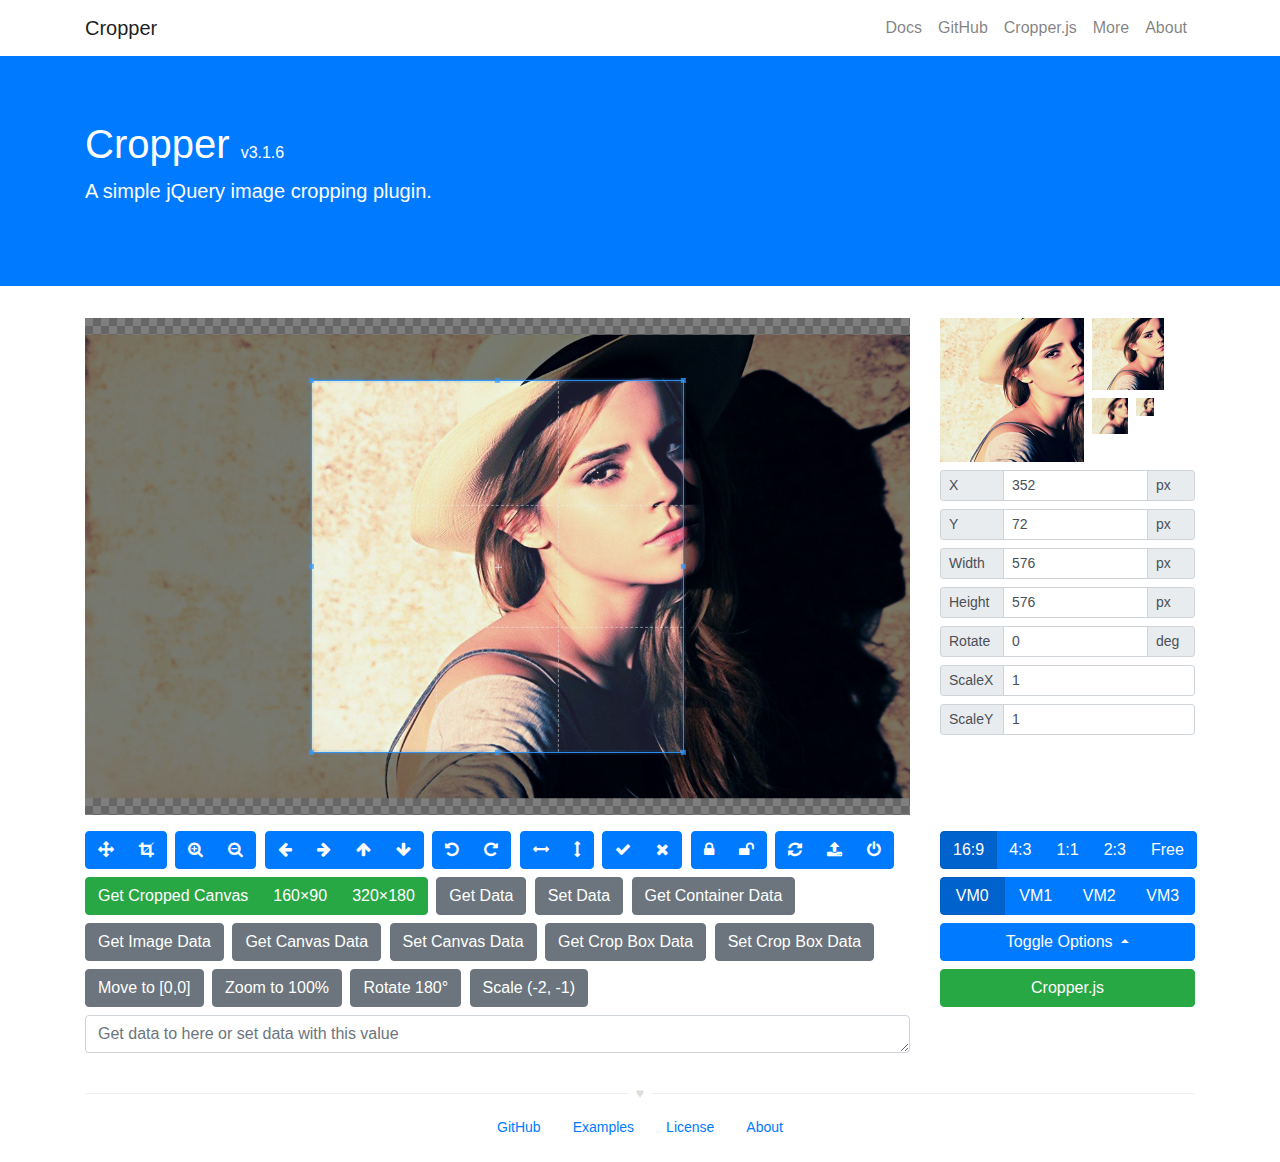
<file: plugin/cropper/index.html>
<!DOCTYPE html>
<html lang="en">
<head>
  <meta charset="utf-8">
  <meta http-equiv="x-ua-compatible" content="ie=edge">
  <meta name="viewport" content="width=device-width, initial-scale=1, shrink-to-fit=no">
  <meta name="description" content="A simple jQuery image cropping plugin.">
  <meta name="author" content="Chen Fengyuan">
  <title>Cropper</title>
  <link rel="stylesheet" href="https://maxcdn.bootstrapcdn.com/font-awesome/4.7.0/css/font-awesome.min.css">
  <link rel="stylesheet" href="https://maxcdn.bootstrapcdn.com/bootstrap/4.0.0/css/bootstrap.min.css">
  <link rel="stylesheet" href="css/cropper.css">
  <link rel="stylesheet" href="css/main.css">
</head>
<body>
  <!--[if lt IE 9]>
  <div class="alert alert-warning alert-dismissible fade show m-0 rounded-0" role="alert">
    You are using an <strong>outdated</strong> browser. Please <a href="http://browsehappy.com/">upgrade your browser</a> to improve your experience.
    <button type="button" class="close" data-dismiss="alert" aria-label="Close">
      <span aria-hidden="true">&times;</span>
    </button>
  </div>
  <![endif]-->

  <!-- Header -->
  <header class="navbar navbar-light navbar-expand-md">
    <div class="container">
      <a class="navbar-brand" href="./">Cropper</a>
      <button class="navbar-toggler" type="button" data-toggle="collapse" data-target="#navbar-collapse" aria-controls="navbar-collapse" aria-expanded="false" aria-label="Toggle navigation">
        <span class="navbar-toggler-icon"></span>
      </button>
      <div class="collapse navbar-collapse justify-content-end" id="navbar-collapse" role="navigation">
        <nav class="nav navbar-nav">
          <a class="nav-link" href="https://github.com/fengyuanchen/cropper/tree/v3.1.6/README.md" data-toggle="tooltip" title="View the documentation">Docs</a>
          <a class="nav-link" href="https://github.com/fengyuanchen/cropper" data-toggle="tooltip" title="View the GitHub project">GitHub</a>
          <a class="nav-link" href="https://fengyuanchen.github.io/cropperjs" data-toggle="tooltip" title="the non-jQuery version of Cropper (recommended)">Cropper.js</a>
          <a class="nav-link" href="https://fengyuanchen.github.io" data-toggle="tooltip" title="More projects">More</a>
          <a class="nav-link" href="http://chenfengyuan.com" data-toggle="tooltip" title="About the author">About</a>
        </nav>
      </div>
    </div>
  </header>

  <!-- Jumbotron -->
  <div class="jumbotron bg-primary text-white rounded-0">
    <div class="container">
        <h1>Cropper <small class="h6">v3.1.6</small></h1>
        <p class="lead">A simple jQuery image cropping plugin.</p>
    </div>
  </div>

  <!-- Content -->
  <div class="container">
    <div class="row">
      <div class="col-md-9">
        <!-- <h3>Demo:</h3> -->
        <div class="img-container">
          <img id="image" src="images/picture.jpg" alt="Picture">
        </div>
      </div>
      <div class="col-md-3">
        <!-- <h3>Preview:</h3> -->
        <div class="docs-preview clearfix">
          <div class="img-preview preview-lg"></div>
          <div class="img-preview preview-md"></div>
          <div class="img-preview preview-sm"></div>
          <div class="img-preview preview-xs"></div>
        </div>

        <!-- <h3>Data:</h3> -->
        <div class="docs-data">
          <div class="input-group input-group-sm">
            <span class="input-group-prepend">
              <label class="input-group-text" for="dataX">X</label>
            </span>
            <input type="text" class="form-control" id="dataX" placeholder="x">
            <span class="input-group-append">
              <span class="input-group-text">px</span>
            </span>
          </div>
          <div class="input-group input-group-sm">
            <span class="input-group-prepend">
              <label class="input-group-text" for="dataY">Y</label>
            </span>
            <input type="text" class="form-control" id="dataY" placeholder="y">
            <span class="input-group-append">
              <span class="input-group-text">px</span>
            </span>
          </div>
          <div class="input-group input-group-sm">
            <span class="input-group-prepend">
              <label class="input-group-text" for="dataWidth">Width</label>
            </span>
            <input type="text" class="form-control" id="dataWidth" placeholder="width">
            <span class="input-group-append">
              <span class="input-group-text">px</span>
            </span>
          </div>
          <div class="input-group input-group-sm">
            <span class="input-group-prepend">
              <label class="input-group-text" for="dataHeight">Height</label>
            </span>
            <input type="text" class="form-control" id="dataHeight" placeholder="height">
            <span class="input-group-append">
              <span class="input-group-text">px</span>
            </span>
          </div>
          <div class="input-group input-group-sm">
            <span class="input-group-prepend">
              <label class="input-group-text" for="dataRotate">Rotate</label>
            </span>
            <input type="text" class="form-control" id="dataRotate" placeholder="rotate">
            <span class="input-group-append">
              <span class="input-group-text">deg</span>
            </span>
          </div>
          <div class="input-group input-group-sm">
            <span class="input-group-prepend">
              <label class="input-group-text" for="dataScaleX">ScaleX</label>
            </span>
            <input type="text" class="form-control" id="dataScaleX" placeholder="scaleX">
          </div>
          <div class="input-group input-group-sm">
            <span class="input-group-prepend">
              <label class="input-group-text" for="dataScaleY">ScaleY</label>
            </span>
            <input type="text" class="form-control" id="dataScaleY" placeholder="scaleY">
          </div>
        </div>
      </div>
    </div>
    <div class="row">
      <div class="col-md-9 docs-buttons">
        <!-- <h3>Toolbar:</h3> -->
        <div class="btn-group">
          <button type="button" class="btn btn-primary" data-method="setDragMode" data-option="move" title="Move">
            <span class="docs-tooltip" data-toggle="tooltip" data-animation="false" title="$().cropper(&quot;setDragMode&quot;, &quot;move&quot;)">
              <span class="fa fa-arrows"></span>
            </span>
          </button>
          <button type="button" class="btn btn-primary" data-method="setDragMode" data-option="crop" title="Crop">
            <span class="docs-tooltip" data-toggle="tooltip" data-animation="false" title="$().cropper(&quot;setDragMode&quot;, &quot;crop&quot;)">
              <span class="fa fa-crop"></span>
            </span>
          </button>
        </div>

        <div class="btn-group">
          <button type="button" class="btn btn-primary" data-method="zoom" data-option="0.1" title="Zoom In">
            <span class="docs-tooltip" data-toggle="tooltip" data-animation="false" title="$().cropper(&quot;zoom&quot;, 0.1)">
              <span class="fa fa-search-plus"></span>
            </span>
          </button>
          <button type="button" class="btn btn-primary" data-method="zoom" data-option="-0.1" title="Zoom Out">
            <span class="docs-tooltip" data-toggle="tooltip" data-animation="false" title="$().cropper(&quot;zoom&quot;, -0.1)">
              <span class="fa fa-search-minus"></span>
            </span>
          </button>
        </div>

        <div class="btn-group">
          <button type="button" class="btn btn-primary" data-method="move" data-option="-10" data-second-option="0" title="Move Left">
            <span class="docs-tooltip" data-toggle="tooltip" data-animation="false" title="$().cropper(&quot;move&quot;, -10, 0)">
              <span class="fa fa-arrow-left"></span>
            </span>
          </button>
          <button type="button" class="btn btn-primary" data-method="move" data-option="10" data-second-option="0" title="Move Right">
            <span class="docs-tooltip" data-toggle="tooltip" data-animation="false" title="$().cropper(&quot;move&quot;, 10, 0)">
              <span class="fa fa-arrow-right"></span>
            </span>
          </button>
          <button type="button" class="btn btn-primary" data-method="move" data-option="0" data-second-option="-10" title="Move Up">
            <span class="docs-tooltip" data-toggle="tooltip" data-animation="false" title="$().cropper(&quot;move&quot;, 0, -10)">
              <span class="fa fa-arrow-up"></span>
            </span>
          </button>
          <button type="button" class="btn btn-primary" data-method="move" data-option="0" data-second-option="10" title="Move Down">
            <span class="docs-tooltip" data-toggle="tooltip" data-animation="false" title="$().cropper(&quot;move&quot;, 0, 10)">
              <span class="fa fa-arrow-down"></span>
            </span>
          </button>
        </div>

        <div class="btn-group">
          <button type="button" class="btn btn-primary" data-method="rotate" data-option="-45" title="Rotate Left">
            <span class="docs-tooltip" data-toggle="tooltip" data-animation="false" title="$().cropper(&quot;rotate&quot;, -45)">
              <span class="fa fa-rotate-left"></span>
            </span>
          </button>
          <button type="button" class="btn btn-primary" data-method="rotate" data-option="45" title="Rotate Right">
            <span class="docs-tooltip" data-toggle="tooltip" data-animation="false" title="$().cropper(&quot;rotate&quot;, 45)">
              <span class="fa fa-rotate-right"></span>
            </span>
          </button>
        </div>

        <div class="btn-group">
          <button type="button" class="btn btn-primary" data-method="scaleX" data-option="-1" title="Flip Horizontal">
            <span class="docs-tooltip" data-toggle="tooltip" data-animation="false" title="$().cropper(&quot;scaleX&quot;, -1)">
              <span class="fa fa-arrows-h"></span>
            </span>
          </button>
          <button type="button" class="btn btn-primary" data-method="scaleY" data-option="-1" title="Flip Vertical">
            <span class="docs-tooltip" data-toggle="tooltip" data-animation="false" title="$().cropper(&quot;scaleY&quot;, -1)">
              <span class="fa fa-arrows-v"></span>
            </span>
          </button>
        </div>

        <div class="btn-group">
          <button type="button" class="btn btn-primary" data-method="crop" title="Crop">
            <span class="docs-tooltip" data-toggle="tooltip" data-animation="false" title="$().cropper(&quot;crop&quot;)">
              <span class="fa fa-check"></span>
            </span>
          </button>
          <button type="button" class="btn btn-primary" data-method="clear" title="Clear">
            <span class="docs-tooltip" data-toggle="tooltip" data-animation="false" title="$().cropper(&quot;clear&quot;)">
              <span class="fa fa-remove"></span>
            </span>
          </button>
        </div>

        <div class="btn-group">
          <button type="button" class="btn btn-primary" data-method="disable" title="Disable">
            <span class="docs-tooltip" data-toggle="tooltip" data-animation="false" title="$().cropper(&quot;disable&quot;)">
              <span class="fa fa-lock"></span>
            </span>
          </button>
          <button type="button" class="btn btn-primary" data-method="enable" title="Enable">
            <span class="docs-tooltip" data-toggle="tooltip" data-animation="false" title="$().cropper(&quot;enable&quot;)">
              <span class="fa fa-unlock"></span>
            </span>
          </button>
        </div>

        <div class="btn-group">
          <button type="button" class="btn btn-primary" data-method="reset" title="Reset">
            <span class="docs-tooltip" data-toggle="tooltip" data-animation="false" title="$().cropper(&quot;reset&quot;)">
              <span class="fa fa-refresh"></span>
            </span>
          </button>
          <label class="btn btn-primary btn-upload" for="inputImage" title="Upload image file">
            <input type="file" class="sr-only" id="inputImage" name="file" accept=".jpg,.jpeg,.png,.gif,.bmp,.tiff">
            <span class="docs-tooltip" data-toggle="tooltip" data-animation="false" title="Import image with Blob URLs">
              <span class="fa fa-upload"></span>
            </span>
          </label>
          <button type="button" class="btn btn-primary" data-method="destroy" title="Destroy">
            <span class="docs-tooltip" data-toggle="tooltip" data-animation="false" title="$().cropper(&quot;destroy&quot;)">
              <span class="fa fa-power-off"></span>
            </span>
          </button>
        </div>

        <div class="btn-group btn-group-crop">
          <button type="button" class="btn btn-success" data-method="getCroppedCanvas" data-option="{ &quot;maxWidth&quot;: 4096, &quot;maxHeight&quot;: 4096 }">
            <span class="docs-tooltip" data-toggle="tooltip" data-animation="false" title="$().cropper(&quot;getCroppedCanvas&quot;, { maxWidth: 4096, maxHeight: 4096 })">
              Get Cropped Canvas
            </span>
          </button>
          <button type="button" class="btn btn-success" data-method="getCroppedCanvas" data-option="{ &quot;width&quot;: 160, &quot;height&quot;: 90 }">
            <span class="docs-tooltip" data-toggle="tooltip" data-animation="false" title="$().cropper(&quot;getCroppedCanvas&quot;, { width: 160, height: 90 })">
              160&times;90
            </span>
          </button>
          <button type="button" class="btn btn-success" data-method="getCroppedCanvas" data-option="{ &quot;width&quot;: 320, &quot;height&quot;: 180 }">
            <span class="docs-tooltip" data-toggle="tooltip" data-animation="false" title="$().cropper(&quot;getCroppedCanvas&quot;, { width: 320, height: 180 })">
              320&times;180
            </span>
          </button>
        </div>

        <!-- Show the cropped image in modal -->
        <div class="modal fade docs-cropped" id="getCroppedCanvasModal" aria-hidden="true" aria-labelledby="getCroppedCanvasTitle" role="dialog" tabindex="-1">
          <div class="modal-dialog">
            <div class="modal-content">
              <div class="modal-header">
                <h5 class="modal-title" id="getCroppedCanvasTitle">Cropped</h5>
                <button type="button" class="close" data-dismiss="modal" aria-label="Close">
                  <span aria-hidden="true">&times;</span>
                </button>
              </div>
              <div class="modal-body"></div>
              <div class="modal-footer">
                <button type="button" class="btn btn-secondary" data-dismiss="modal">Close</button>
                <a class="btn btn-primary" id="download" href="javascript:void(0);" download="cropped.jpg">Download</a>
              </div>
            </div>
          </div>
        </div><!-- /.modal -->

        <button type="button" class="btn btn-secondary" data-method="getData" data-option data-target="#putData">
          <span class="docs-tooltip" data-toggle="tooltip" data-animation="false" title="$().cropper(&quot;getData&quot;)">
            Get Data
          </span>
        </button>
        <button type="button" class="btn btn-secondary" data-method="setData" data-target="#putData">
          <span class="docs-tooltip" data-toggle="tooltip" data-animation="false" title="$().cropper(&quot;setData&quot;, data)">
            Set Data
          </span>
        </button>
        <button type="button" class="btn btn-secondary" data-method="getContainerData" data-option data-target="#putData">
          <span class="docs-tooltip" data-toggle="tooltip" data-animation="false" title="$().cropper(&quot;getContainerData&quot;)">
            Get Container Data
          </span>
        </button>
        <button type="button" class="btn btn-secondary" data-method="getImageData" data-option data-target="#putData">
          <span class="docs-tooltip" data-toggle="tooltip" data-animation="false" title="$().cropper(&quot;getImageData&quot;)">
            Get Image Data
          </span>
        </button>
        <button type="button" class="btn btn-secondary" data-method="getCanvasData" data-option data-target="#putData">
          <span class="docs-tooltip" data-toggle="tooltip" data-animation="false" title="$().cropper(&quot;getCanvasData&quot;)">
            Get Canvas Data
          </span>
        </button>
        <button type="button" class="btn btn-secondary" data-method="setCanvasData" data-target="#putData">
          <span class="docs-tooltip" data-toggle="tooltip" data-animation="false" title="$().cropper(&quot;setCanvasData&quot;, data)">
            Set Canvas Data
          </span>
        </button>
        <button type="button" class="btn btn-secondary" data-method="getCropBoxData" data-option data-target="#putData">
          <span class="docs-tooltip" data-toggle="tooltip" data-animation="false" title="$().cropper(&quot;getCropBoxData&quot;)">
            Get Crop Box Data
          </span>
        </button>
        <button type="button" class="btn btn-secondary" data-method="setCropBoxData" data-target="#putData">
          <span class="docs-tooltip" data-toggle="tooltip" data-animation="false" title="$().cropper(&quot;setCropBoxData&quot;, data)">
            Set Crop Box Data
          </span>
        </button>
        <button type="button" class="btn btn-secondary" data-method="moveTo" data-option="0">
          <span class="docs-tooltip" data-toggle="tooltip" data-animation="false" title="cropper.moveTo(0)">
            Move to [0,0]
          </span>
        </button>
        <button type="button" class="btn btn-secondary" data-method="zoomTo" data-option="1">
          <span class="docs-tooltip" data-toggle="tooltip" data-animation="false" title="cropper.zoomTo(1)">
            Zoom to 100%
          </span>
        </button>
        <button type="button" class="btn btn-secondary" data-method="rotateTo" data-option="180">
          <span class="docs-tooltip" data-toggle="tooltip" data-animation="false" title="cropper.rotateTo(180)">
            Rotate 180°
          </span>
        </button>
        <button type="button" class="btn btn-secondary" data-method="scale" data-option="-2" data-second-option="-1">
          <span class="docs-tooltip" data-toggle="tooltip" title="cropper.scale(-2, -1)">
            Scale (-2, -1)
          </span>
        </button>
        <textarea type="text" class="form-control" id="putData" rows="1" placeholder="Get data to here or set data with this value"></textarea>
      </div><!-- /.docs-buttons -->

      <div class="col-md-3 docs-toggles">
        <!-- <h3>Toggles:</h3> -->
        <div class="btn-group d-flex flex-nowrap" data-toggle="buttons">
          <label class="btn btn-primary active">
            <input type="radio" class="sr-only" id="aspectRatio0" name="aspectRatio" value="1.7777777777777777">
            <span class="docs-tooltip" data-toggle="tooltip" data-animation="false" title="aspectRatio: 16 / 9">
              16:9
            </span>
          </label>
          <label class="btn btn-primary">
            <input type="radio" class="sr-only" id="aspectRatio1" name="aspectRatio" value="1.3333333333333333">
            <span class="docs-tooltip" data-toggle="tooltip" data-animation="false" title="aspectRatio: 4 / 3">
              4:3
            </span>
          </label>
          <label class="btn btn-primary">
            <input type="radio" class="sr-only" id="aspectRatio2" name="aspectRatio" value="1">
            <span class="docs-tooltip" data-toggle="tooltip" data-animation="false" title="aspectRatio: 1 / 1">
              1:1
            </span>
          </label>
          <label class="btn btn-primary">
            <input type="radio" class="sr-only" id="aspectRatio3" name="aspectRatio" value="0.6666666666666666">
            <span class="docs-tooltip" data-toggle="tooltip" data-animation="false" title="aspectRatio: 2 / 3">
              2:3
            </span>
          </label>
          <label class="btn btn-primary">
            <input type="radio" class="sr-only" id="aspectRatio4" name="aspectRatio" value="NaN">
            <span class="docs-tooltip" data-toggle="tooltip" data-animation="false" title="aspectRatio: NaN">
              Free
            </span>
          </label>
        </div>

        <div class="btn-group d-flex flex-nowrap" data-toggle="buttons">
          <label class="btn btn-primary active">
            <input type="radio" class="sr-only" id="viewMode0" name="viewMode" value="0" checked>
            <span class="docs-tooltip" data-toggle="tooltip" data-animation="false" title="View Mode 0">
              VM0
            </span>
          </label>
          <label class="btn btn-primary">
            <input type="radio" class="sr-only" id="viewMode1" name="viewMode" value="1">
            <span class="docs-tooltip" data-toggle="tooltip" data-animation="false" title="View Mode 1">
              VM1
            </span>
          </label>
          <label class="btn btn-primary">
            <input type="radio" class="sr-only" id="viewMode2" name="viewMode" value="2">
            <span class="docs-tooltip" data-toggle="tooltip" data-animation="false" title="View Mode 2">
              VM2
            </span>
          </label>
          <label class="btn btn-primary">
            <input type="radio" class="sr-only" id="viewMode3" name="viewMode" value="3">
            <span class="docs-tooltip" data-toggle="tooltip" data-animation="false" title="View Mode 3">
              VM3
            </span>
          </label>
        </div>

        <div class="dropdown dropup docs-options">
          <button type="button" class="btn btn-primary btn-block dropdown-toggle" id="toggleOptions" data-toggle="dropdown" aria-expanded="true">
            Toggle Options
            <span class="caret"></span>
          </button>
          <ul class="dropdown-menu" aria-labelledby="toggleOptions" role="menu">
            <li class="dropdown-item">
              <div class="form-check">
                <input class="form-check-input" id="responsive" type="checkbox" name="responsive" checked>
                <label class="form-check-label" for="responsive">responsive</label>
              </div>
            </li>
            <li class="dropdown-item">
              <div class="form-check">
                <input class="form-check-input" id="restore" type="checkbox" name="restore" checked>
                <label class="form-check-label" for="restore">restore</label>
              </div>
            </li>
            <li class="dropdown-item">
              <div class="form-check">
                <input class="form-check-input" id="checkCrossOrigin" type="checkbox" name="checkCrossOrigin" checked>
                <label class="form-check-label" for="checkCrossOrigin">checkCrossOrigin</label>
              </div>
            </li>
            <li class="dropdown-item">
              <div class="form-check">
                <input class="form-check-input" id="checkOrientation" type="checkbox" name="checkOrientation" checked>
                <label class="form-check-label" for="checkOrientation">checkOrientation</label>
              </div>
            </li>
            <li class="dropdown-item">
              <div class="form-check">
                <input class="form-check-input" id="modal" type="checkbox" name="modal" checked>
                <label class="form-check-label" for="modal">modal</label>
              </div>
            </li>
            <li class="dropdown-item">
              <div class="form-check">
                <input class="form-check-input" id="guides" type="checkbox" name="guides" checked>
                <label class="form-check-label" for="guides">guides</label>
              </div>
            </li>
            <li class="dropdown-item">
              <div class="form-check">
                <input class="form-check-input" id="center" type="checkbox" name="center" checked>
                <label class="form-check-label" for="center">center</label>
              </div>
            </li>
            <li class="dropdown-item">
              <div class="form-check">
                <input class="form-check-input" id="highlight" type="checkbox" name="highlight" checked>
                <label class="form-check-label" for="highlight">highlight</label>
              </div>
            </li>
            <li class="dropdown-item">
              <div class="form-check">
                <input class="form-check-input" id="background" type="checkbox" name="background" checked>
                <label class="form-check-label" for="background">background</label>
              </div>
            </li>
            <li class="dropdown-item">
              <div class="form-check">
                <input class="form-check-input" id="autoCrop" type="checkbox" name="autoCrop" checked>
                <label class="form-check-label" for="autoCrop">autoCrop</label>
              </div>
            </li>
            <li class="dropdown-item">
              <div class="form-check">
                <input class="form-check-input" id="movable" type="checkbox" name="movable" checked>
                <label class="form-check-label" for="movable">movable</label>
              </div>
            </li>
            <li class="dropdown-item">
              <div class="form-check">
                <input class="form-check-input" id="rotatable" type="checkbox" name="rotatable" checked>
                <label class="form-check-label" for="rotatable">rotatable</label>
              </div>
            </li>
            <li class="dropdown-item">
              <div class="form-check">
                <input class="form-check-input" id="scalable" type="checkbox" name="scalable" checked>
                <label class="form-check-label" for="scalable">scalable</label>
              </div>
            </li>
            <li class="dropdown-item">
              <div class="form-check">
                <input class="form-check-input" id="zoomable" type="checkbox" name="zoomable" checked>
                <label class="form-check-label" for="zoomable">zoomable</label>
              </div>
            </li>
            <li class="dropdown-item">
              <div class="form-check">
                <input class="form-check-input" id="zoomOnTouch" type="checkbox" name="zoomOnTouch" checked>
                <label class="form-check-label" for="zoomOnTouch">zoomOnTouch</label>
              </div>
            </li>
            <li class="dropdown-item">
              <div class="form-check">
                <input class="form-check-input" id="zoomOnWheel" type="checkbox" name="zoomOnWheel" checked>
                <label class="form-check-label" for="zoomOnWheel">zoomOnWheel</label>
              </div>
            </li>
            <li class="dropdown-item">
              <div class="form-check">
                <input class="form-check-input" id="cropBoxMovable" type="checkbox" name="cropBoxMovable" checked>
                <label class="form-check-label" for="cropBoxMovable">cropBoxMovable</label>
              </div>
            </li>
            <li class="dropdown-item">
              <div class="form-check">
                <input class="form-check-input" id="cropBoxResizable" type="checkbox" name="cropBoxResizable" checked>
                <label class="form-check-label" for="cropBoxResizable">cropBoxResizable</label>
              </div>
            </li>
            <li class="dropdown-item">
              <div class="form-check">
                <input class="form-check-input" id="toggleDragModeOnDblclick" type="checkbox" name="toggleDragModeOnDblclick" checked>
                <label class="form-check-label" for="toggleDragModeOnDblclick">toggleDragModeOnDblclick</label>
              </div>
            </li>
          </ul>
        </div><!-- /.dropdown -->

        <a class="btn btn-success btn-block" data-toggle="tooltip" data-animation="false" href="https://fengyuanchen.github.io/cropperjs" title="The non-jQuery version of Cropper (recommended)">Cropper.js</a>

      </div><!-- /.docs-toggles -->
    </div>
  </div>

  <!-- Footer -->
  <footer class="footer">
    <div class="container">
      <p class="heart"></p>
      <nav class="nav flex-wrap justify-content-center mb-3">
        <a class="nav-link" href="https://github.com/fengyuanchen/cropper">GitHub</a>
        <a class="nav-link" href="https://github.com/fengyuanchen/cropper/tree/v3.1.6/examples">Examples</a>
        <a class="nav-link" href="https://github.com/fengyuanchen/cropper/tree/v3.1.6/LICENSE">License</a>
        <a class="nav-link" href="http://chenfengyuan.com">About</a>
      </nav>
    </div>
  </footer>

  <!-- Scripts -->
  <script src="https://code.jquery.com/jquery-3.3.1.slim.min.js"></script>
  <script src="https://maxcdn.bootstrapcdn.com/bootstrap/4.0.0/js/bootstrap.bundle.min.js"></script>
  <script src="https://fengyuanchen.github.io/js/common.js"></script>
  <script src="js/cropper.js"></script>
  <script src="js/main.js"></script>
</body>
</html>
</file>
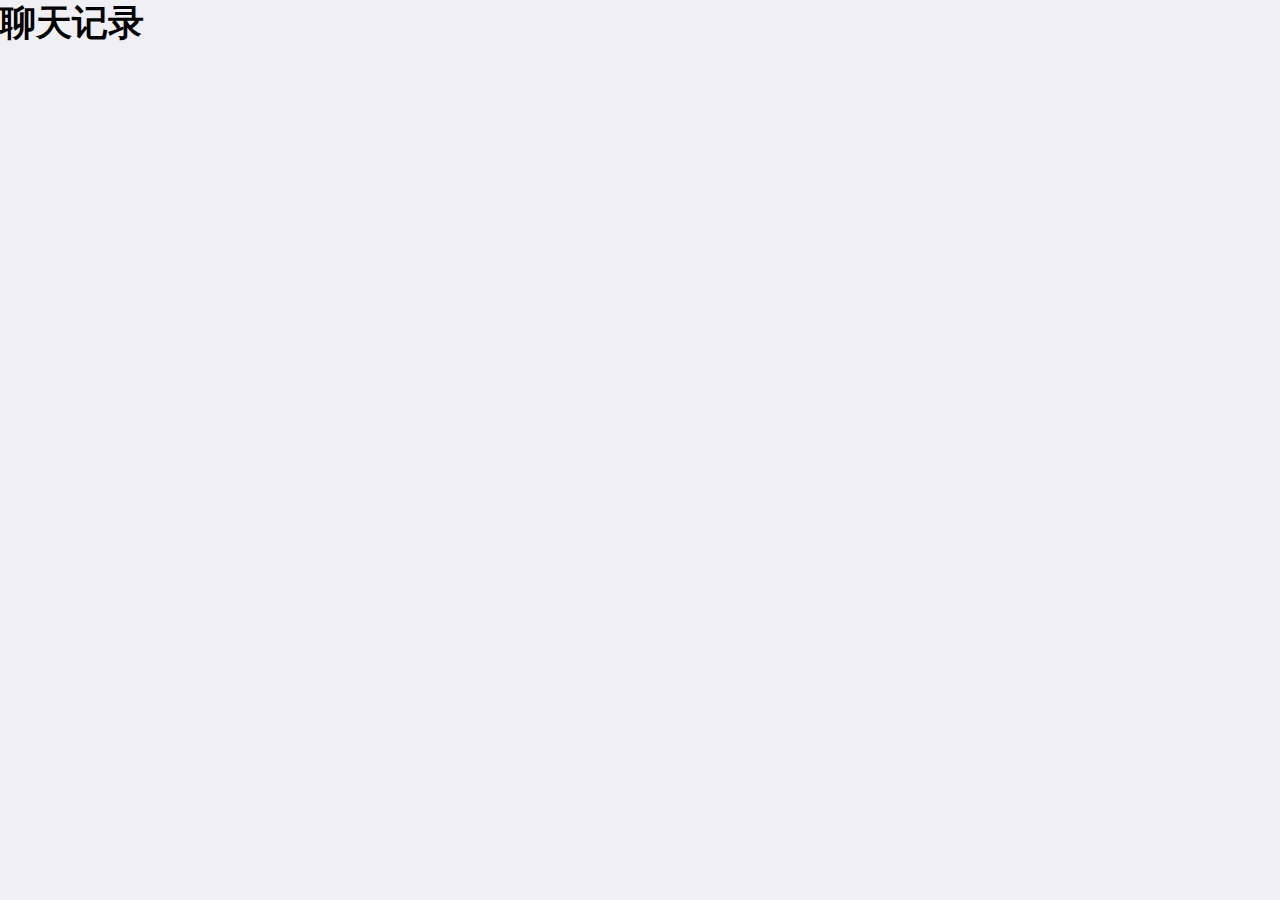
<file: chat-list.html>
<!doctype html>
<html>

	<head>
		<meta charset="UTF-8">
		<title></title>
		<meta name="viewport" content="width=device-width,initial-scale=1,minimum-scale=1,maximum-scale=1,user-scalable=no" />
		<link href="css/mui.min.css" rel="stylesheet" />
	</head>

	<body>
	<h1>聊天记录</h1>
		
		
		
		<script src="js/mui.min.js"></script>
		<script type="text/javascript">
			mui.init()
		</script>
	</body>

</html>
</file>
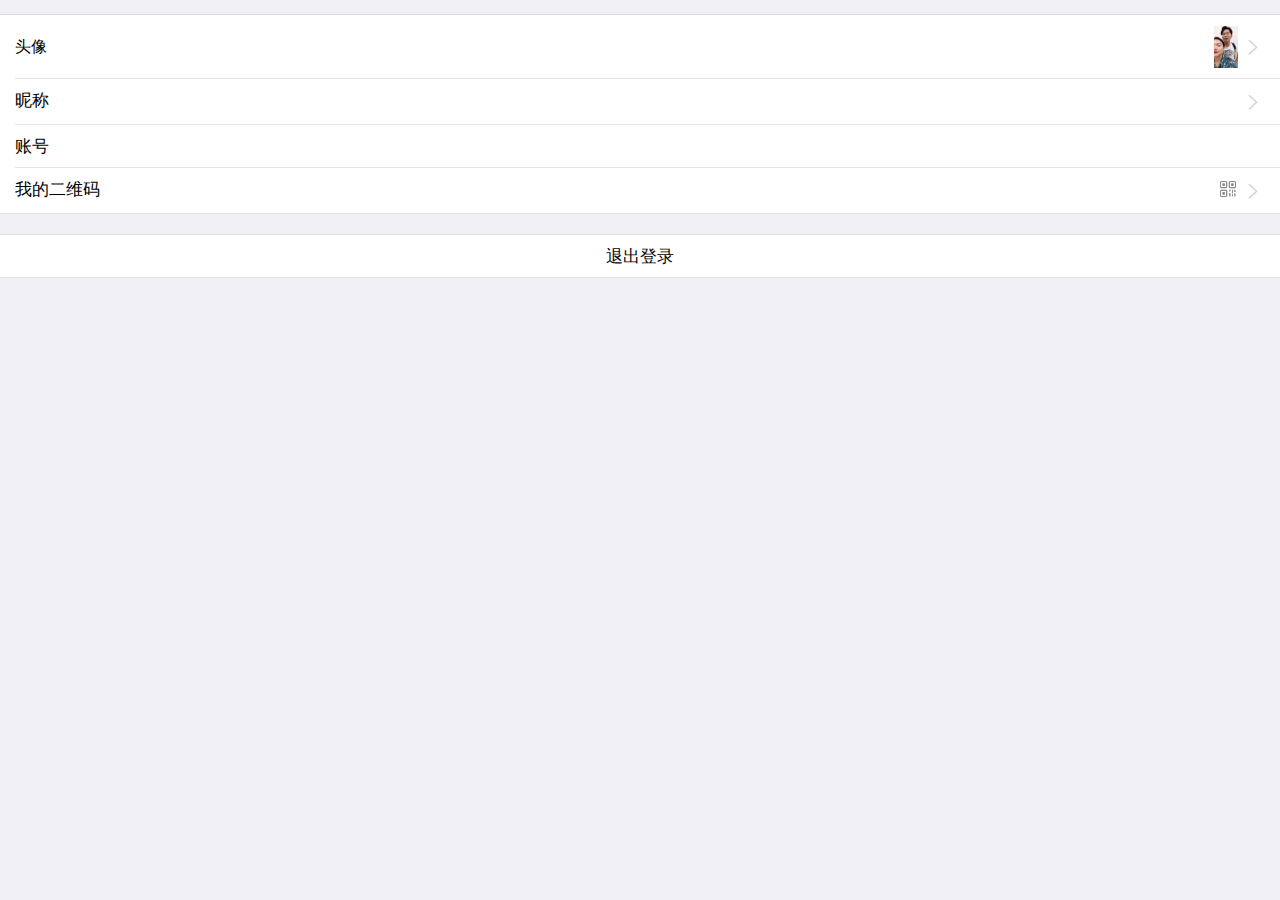
<file: chat-me.html>
<!doctype html>
<html>

	<head>
		<meta charset="UTF-8">
		<title></title>
		<meta name="viewport" content="width=device-width,initial-scale=1,minimum-scale=1,maximum-scale=1,user-scalable=no" />
		<link href="css/mui.min.css" rel="stylesheet" />
	</head>

	<body>
		
		<div class="mui-content">
		    
		    <ul class="mui-table-view">
		        <li class="mui-table-view-cell mui-media">
		            <a id="link_myface" href="javascript:;">
		            	<span class="mui-pull-right mui-icon mui-icon-arrowright" 
		            			style="line-height: 42px;color: lightgray;margin-left: 3px;"></span>
		                <img id="img_my_face" class="mui-media-object mui-pull-right" src="css/registLogin/head1.jpg">
		                <div class="mui-media-body" style="line-height: 42px;font-size: 16px;">
		                    	头像
		                </div>
		            </a>
		        </li>
		        <li class="mui-table-view-cell mui-media">
		            <a id="link_nickname" href="javascript:;">
		            	<span class="mui-pull-right mui-icon mui-icon-arrowright" 
		            			style="color: lightgray;margin-left: 3px;"></span>
		            	<span id="span_nickname"  class="mui-pull-right" 
		            			style="color: gray;font-size: 14px; "></span>
		                <div class="mui-media-body">
		                    昵称
		                </div>
		            </a>
		        </li>
		        <li class="mui-table-view-cell mui-media">
		            <a href="javascript:;">
		            	<span id="span_username" class="mui-pull-right" 
		            			style="color: gray;font-size: 14px;margin-right:26px;"></span>
		                <div class="mui-media-body">
		                    账号
		                </div>
		            </a>
		        </li>
		        <li class="mui-table-view-cell mui-media">
		            <a id="link_my_qrcode" href="javascript:;">
		            	<span class="mui-pull-right mui-icon mui-icon-arrowright" 
		            			style="color: lightgray;margin-left: 3px;"></span>
		                <img class="mui-media-object mui-pull-right" 
		                	src="image/qrcode.png" style="max-width: 20px;height: 20px;">
		                <div class="mui-media-body">
		                    我的二维码
		                </div>
		            </a>
		        </li>
		    </ul>
		    
		    <br />
		    
		    <ul class="mui-table-view">
		    	<li class="mui-table-view-cell mui-media" 
		    		style="text-align: center;">
		            <a id="link_logout" href="javascript:;">
		                <div class="mui-media-body">
		                    退出登录
		                </div>
		            </a>
		        </li>
		    </ul>
		    
		</div>
		
		<script src="js/mui.min.js"></script>
		<script src="js/app.js"></script>
		<script type="text/javascript">
			mui.init()
			
			mui.plusReady(function(){
				
				
				// 获得当前的webview，刷新当前用户信息
				var meWebview = plus.webview.currentWebview();
				meWebview.addEventListener("show", function() {
					refreshUserInfo();
				});
				
				// 页面跳转，我的头像
				var link_myface = document.getElementById("link_myface");
				link_myface.addEventListener("tap", function() {
					mui.openWindow("myface.html", "myface.html");
				});
				
				// 页面跳转，修改昵称
				var link_nickname = document.getElementById("link_nickname");
				link_nickname.addEventListener("tap", function() {
					mui.openWindow("mynickname.html", "mynickname.html");
				});
				
				// 添加自定义事件，刷新头像
				window.addEventListener("refresh", function(){
					refreshUserInfo();
				});
				
				// 查看我的二维码
				var link_my_qrcode = document.getElementById("link_my_qrcode");
				link_my_qrcode.addEventListener("tap", function(){
					mui.openWindow({
						url: "myQRCode.html", 
						id: "myQRCode.html", 
						styles: {}
					})
				});
				
				// 用户退出
				var link_logout = document.getElementById("link_logout");
				link_logout.addEventListener("tap", function(){
					app.userLogout();
					mui.openWindow("login.html", "login.html");
				});
			});
			
			function refreshUserInfo() {
				var user = app.getUserGlobalInfo();
				console.log(JSON.stringify(user))
				
				if (user != null) {
					var faceImage = user.faceImage;
					var nickname = user.nickname;
					var username = user.username;
					
					var span_nickname = document.getElementById("span_nickname");
					var span_username = document.getElementById("span_username");
					
					span_nickname.innerHTML = nickname;
					span_username.innerHTML = username;
					
					if (app.isNotNull(faceImage)) {
						var img_my_face = document.getElementById("img_my_face");
						img_my_face.src = app.imgServerUrl + faceImage;
					}
				}
				
			}
			
		</script>
	</body>

</html>
</file>
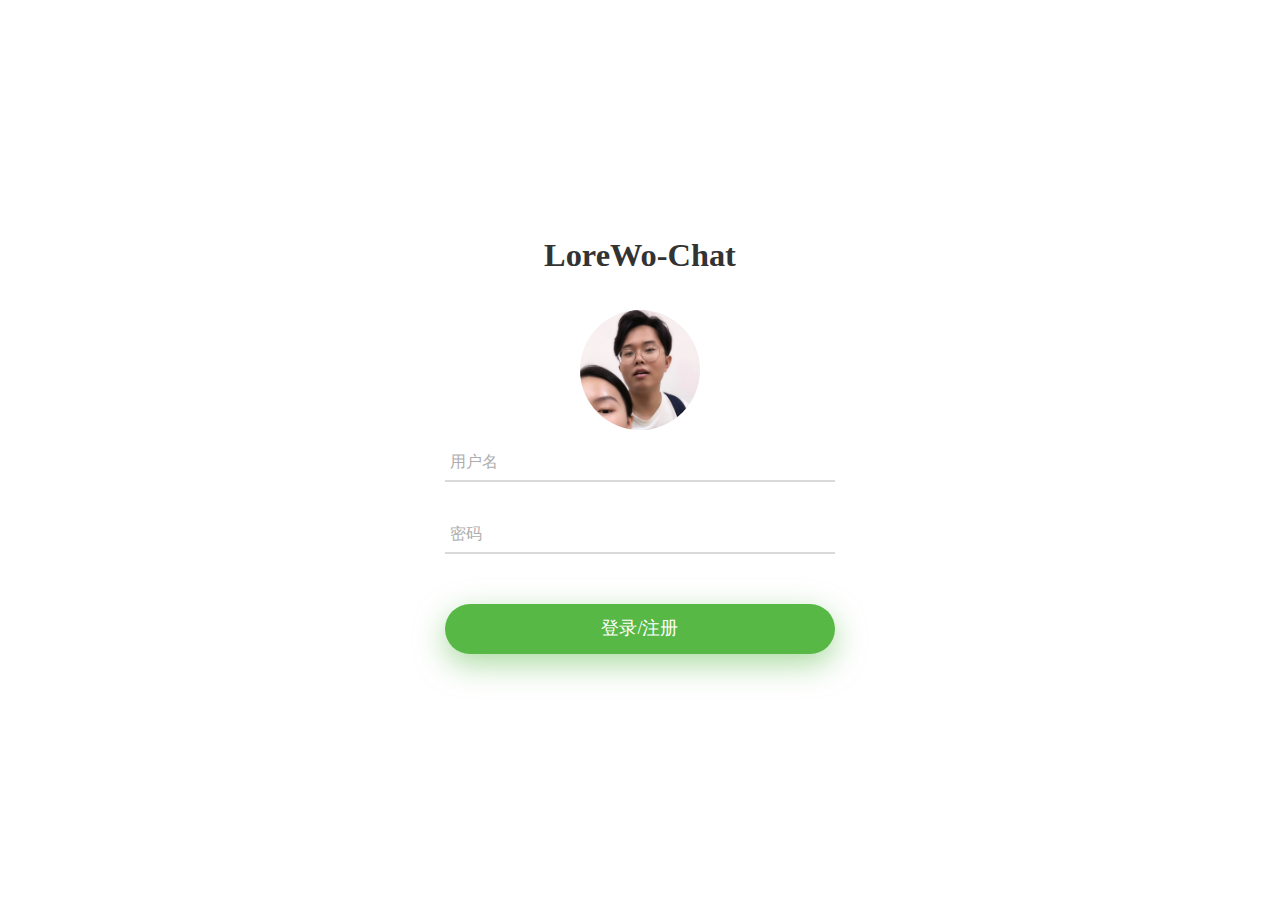
<file: login.html>
<html>
	<head>
		<meta charset="utf-8">
		<meta name="viewport" content="width=device-width,initial-scale=1,minimum-scale=1,maximum-scale=1,user-scalable=no" />
		<title></title>
		<script src="js/mui.min.js"></script>

		<link rel="stylesheet" type="text/css" href="css/registLogin/util.css">
		<link rel="stylesheet" type="text/css" href="css/registLogin/main.css">

		<style>
		
			.p-t-85 {
				padding-top: 10px;
			}
			
			.p-b-70 {
				padding-bottom: 35px;
			}
			
			.m-t-85 {
				margin-top: 15px;
			}
			
			.container-login100 {
				padding: 25px;
			}
			/*toast信息提示*/
			
			.mui-toast-container {
				bottom: 50% !important;
			}
			.mui-toast-message {
				opacity: 0.6;
				color: #fff;
				width: 180px;
				padding: 70px 5px 10px 5px;
			}
		</style>
	</head>

	<body>

		<div class="mui-content">
			<div class="container-login100">
				<div class="wrap-login100 p-t-85 p-b-20">
					<form id="userform" method="post">
						<span class="login100-form-title p-b-70">
							<h5>LoreWo-Chat</h5>
						</span>
						<span class="login100-form-avatar">
							<img id="img_login_face" src="css/registLogin/head1.jpg" alt="头像">
						</span>

						<div class="wrap-input100 validate-input m-t-85 m-b-35">
							<input class="input100" type="text" id="username" name="username" placeholder="用户名">
							<span class="focus-input100"></span>
						</div>

						<div class="wrap-input100 validate-input m-b-50">
							<input class="input100" type="password" id="txt_password" name="password" placeholder="密码">
							<span class="focus-input100"></span>
						</div>
						<div class="container-login100-form-btn">
							<button type="submit" id="registOrLogin" class="login100-form-btn">
								登录/注册
							</button>
						</div>
					</form>
					
				</div>
			</div>
		</div>
		
		<script src="js/mui.js"></script>
		<script src="js/app.js" ></script>
			<script type="text/javascript">
				mui.init()
			mui.plusReady(function() {
				
				bindSubmitEvent();
			
			});
			
			function bindSubmitEvent()
			{
//						// 判断用户是否注册登录过，如果本地内存有全局的用户对象，此时直接跳转到首页
//				var userInfo = app.getUserGlobalInfo();
//				if (userInfo != null) {
//					// 页面跳转
//					mui.openWindow("index.html", "index.html");
//				}
				
				
				
				var userform = document.getElementById("userform");
				var username = document.getElementById("username");
				var txt_password = document.getElementById("txt_password");
//				var submitBtn=document.getElementById('registOrLogin');
				
				userform.addEventListener("submit", function(e){
//				submitBtn.addEventListener("tap", function(e){
					// 判断用户名是否为空，如果为空则让其获得焦点
					if (!app.isNotNull(username.value)) {
						// 获取焦点
						username.focus();
					} else if (!app.isNotNull(txt_password.value)) {
						// 获取焦点
						txt_password.focus();
					} else {
						// 判断用户名和密码的长度，进行限制
						if (username.value.length > 12) {
							app.showToast("用户名不能超过12", "error");
							return false;
						} else if (txt_password.value.length > 12) {
							app.showToast("密码不能超过12", "error");
							return false;
						}
						
						// 获取每台手机的唯一cid
						var cid ="";	//plus.push.getClientInfo().clientid;
						
						
						// 与后端联调
						mui.ajax(app.serverUrl+"/user/registerOrLogin",{
							data:{
								username:username.value,
								password:txt_password.value,
								cid: cid
							},
							dataType:'json',//服务器返回json格式数据
							type:'post',//HTTP请求类型
							timeout:10000,//超时时间设置为10秒；
							headers:{'Content-Type':'application/json'},	              
							success:function(data){
								//服务器返回响应，根据响应结果，分析是否登录成功；
								console.log(JSON.stringify(data));
//								
								username.blur();
								txt_password.blur();
								
								if (data.status == 200) {
									// 登录或者注册成功之后，保存全局用户对象到本地缓存
									var userInfoJson = data.data;
									app.setUserGlobalInfo(userInfoJson);
									
									// 页面跳转
									mui.openWindow("index.html", "index.html");
								} else {
									app.showToast(data.msg, "error");
								}
							}
						});
						
					}
					
					
					// 阻止默认事件，阻止默认表单提交
					e.preventDefault();
				});
			}
		</script>
	</body>

</html>
</file>
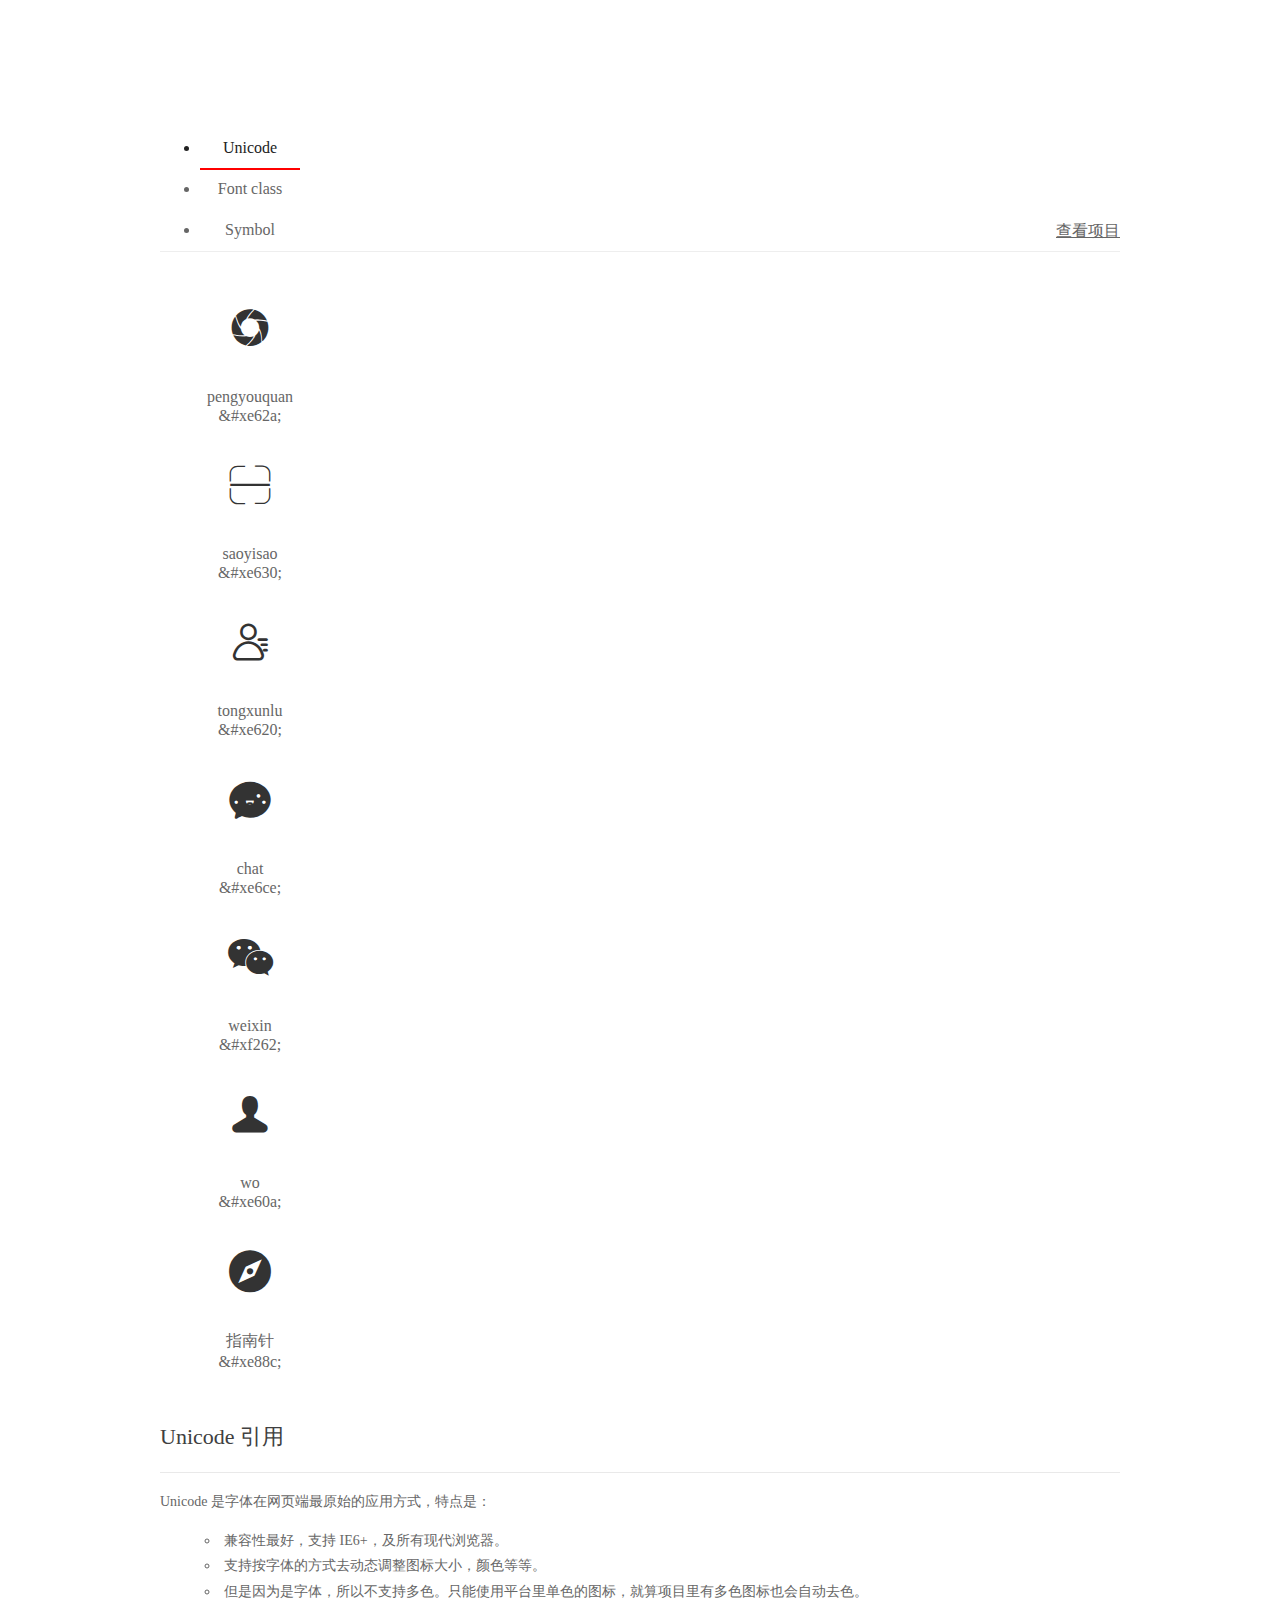
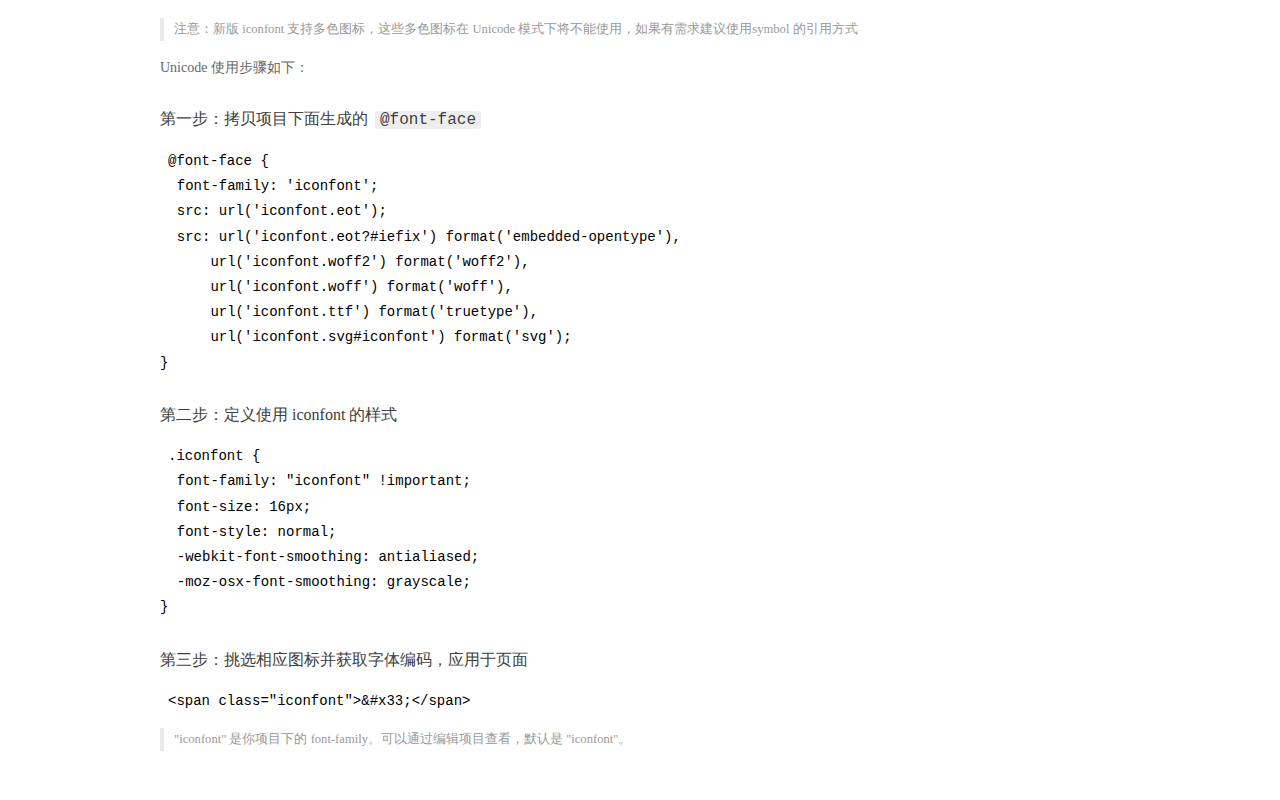
<file: font_icon/demo_index.html>
<!DOCTYPE html>
<html>
<head>
  <meta charset="utf-8"/>
  <title>IconFont Demo</title>
  <link rel="shortcut icon" href="https://gtms04.alicdn.com/tps/i4/TB1_oz6GVXXXXaFXpXXJDFnIXXX-64-64.ico" type="image/x-icon"/>
  <link rel="stylesheet" href="https://g.alicdn.com/thx/cube/1.3.2/cube.min.css">
  <link rel="stylesheet" href="demo.css">
  <link rel="stylesheet" href="iconfont.css">
  <script src="iconfont.js"></script>
  <!-- jQuery -->
  <script src="https://a1.alicdn.com/oss/uploads/2018/12/26/7bfddb60-08e8-11e9-9b04-53e73bb6408b.js"></script>
  <!-- 代码高亮 -->
  <script src="https://a1.alicdn.com/oss/uploads/2018/12/26/a3f714d0-08e6-11e9-8a15-ebf944d7534c.js"></script>
</head>
<body>
  <div class="main">
    <h1 class="logo"><a href="https://www.iconfont.cn/" title="iconfont 首页" target="_blank">&#xe86b;</a></h1>
    <div class="nav-tabs">
      <ul id="tabs" class="dib-box">
        <li class="dib active"><span>Unicode</span></li>
        <li class="dib"><span>Font class</span></li>
        <li class="dib"><span>Symbol</span></li>
      </ul>
      
      <a href="https://www.iconfont.cn/manage/index?manage_type=myprojects&projectId=1392691" target="_blank" class="nav-more">查看项目</a>
      
    </div>
    <div class="tab-container">
      <div class="content unicode" style="display: block;">
          <ul class="icon_lists dib-box">
          
            <li class="dib">
              <span class="icon iconfont">&#xe62a;</span>
                <div class="name">pengyouquan</div>
                <div class="code-name">&amp;#xe62a;</div>
              </li>
          
            <li class="dib">
              <span class="icon iconfont">&#xe630;</span>
                <div class="name">saoyisao</div>
                <div class="code-name">&amp;#xe630;</div>
              </li>
          
            <li class="dib">
              <span class="icon iconfont">&#xe620;</span>
                <div class="name">tongxunlu</div>
                <div class="code-name">&amp;#xe620;</div>
              </li>
          
            <li class="dib">
              <span class="icon iconfont">&#xe6ce;</span>
                <div class="name">chat</div>
                <div class="code-name">&amp;#xe6ce;</div>
              </li>
          
            <li class="dib">
              <span class="icon iconfont">&#xf262;</span>
                <div class="name">weixin</div>
                <div class="code-name">&amp;#xf262;</div>
              </li>
          
            <li class="dib">
              <span class="icon iconfont">&#xe60a;</span>
                <div class="name">wo</div>
                <div class="code-name">&amp;#xe60a;</div>
              </li>
          
            <li class="dib">
              <span class="icon iconfont">&#xe88c;</span>
                <div class="name">指南针</div>
                <div class="code-name">&amp;#xe88c;</div>
              </li>
          
          </ul>
          <div class="article markdown">
          <h2 id="unicode-">Unicode 引用</h2>
          <hr>

          <p>Unicode 是字体在网页端最原始的应用方式，特点是：</p>
          <ul>
            <li>兼容性最好，支持 IE6+，及所有现代浏览器。</li>
            <li>支持按字体的方式去动态调整图标大小，颜色等等。</li>
            <li>但是因为是字体，所以不支持多色。只能使用平台里单色的图标，就算项目里有多色图标也会自动去色。</li>
          </ul>
          <blockquote>
            <p>注意：新版 iconfont 支持多色图标，这些多色图标在 Unicode 模式下将不能使用，如果有需求建议使用symbol 的引用方式</p>
          </blockquote>
          <p>Unicode 使用步骤如下：</p>
          <h3 id="-font-face">第一步：拷贝项目下面生成的 <code>@font-face</code></h3>
<pre><code class="language-css"
>@font-face {
  font-family: 'iconfont';
  src: url('iconfont.eot');
  src: url('iconfont.eot?#iefix') format('embedded-opentype'),
      url('iconfont.woff2') format('woff2'),
      url('iconfont.woff') format('woff'),
      url('iconfont.ttf') format('truetype'),
      url('iconfont.svg#iconfont') format('svg');
}
</code></pre>
          <h3 id="-iconfont-">第二步：定义使用 iconfont 的样式</h3>
<pre><code class="language-css"
>.iconfont {
  font-family: "iconfont" !important;
  font-size: 16px;
  font-style: normal;
  -webkit-font-smoothing: antialiased;
  -moz-osx-font-smoothing: grayscale;
}
</code></pre>
          <h3 id="-">第三步：挑选相应图标并获取字体编码，应用于页面</h3>
<pre>
<code class="language-html"
>&lt;span class="iconfont"&gt;&amp;#x33;&lt;/span&gt;
</code></pre>
          <blockquote>
            <p>"iconfont" 是你项目下的 font-family。可以通过编辑项目查看，默认是 "iconfont"。</p>
          </blockquote>
          </div>
      </div>
      <div class="content font-class">
        <ul class="icon_lists dib-box">
          
          <li class="dib">
            <span class="icon iconfont icon-pengyouquan"></span>
            <div class="name">
              pengyouquan
            </div>
            <div class="code-name">.icon-pengyouquan
            </div>
          </li>
          
          <li class="dib">
            <span class="icon iconfont icon-saoyisao"></span>
            <div class="name">
              saoyisao
            </div>
            <div class="code-name">.icon-saoyisao
            </div>
          </li>
          
          <li class="dib">
            <span class="icon iconfont icon-tongxunlu1"></span>
            <div class="name">
              tongxunlu
            </div>
            <div class="code-name">.icon-tongxunlu1
            </div>
          </li>
          
          <li class="dib">
            <span class="icon iconfont icon-chat"></span>
            <div class="name">
              chat
            </div>
            <div class="code-name">.icon-chat
            </div>
          </li>
          
          <li class="dib">
            <span class="icon iconfont icon-weixin"></span>
            <div class="name">
              weixin
            </div>
            <div class="code-name">.icon-weixin
            </div>
          </li>
          
          <li class="dib">
            <span class="icon iconfont icon-wo"></span>
            <div class="name">
              wo
            </div>
            <div class="code-name">.icon-wo
            </div>
          </li>
          
          <li class="dib">
            <span class="icon iconfont icon-zhinanzhen"></span>
            <div class="name">
              指南针
            </div>
            <div class="code-name">.icon-zhinanzhen
            </div>
          </li>
          
        </ul>
        <div class="article markdown">
        <h2 id="font-class-">font-class 引用</h2>
        <hr>

        <p>font-class 是 Unicode 使用方式的一种变种，主要是解决 Unicode 书写不直观，语意不明确的问题。</p>
        <p>与 Unicode 使用方式相比，具有如下特点：</p>
        <ul>
          <li>兼容性良好，支持 IE8+，及所有现代浏览器。</li>
          <li>相比于 Unicode 语意明确，书写更直观。可以很容易分辨这个 icon 是什么。</li>
          <li>因为使用 class 来定义图标，所以当要替换图标时，只需要修改 class 里面的 Unicode 引用。</li>
          <li>不过因为本质上还是使用的字体，所以多色图标还是不支持的。</li>
        </ul>
        <p>使用步骤如下：</p>
        <h3 id="-fontclass-">第一步：引入项目下面生成的 fontclass 代码：</h3>
<pre><code class="language-html">&lt;link rel="stylesheet" href="./iconfont.css"&gt;
</code></pre>
        <h3 id="-">第二步：挑选相应图标并获取类名，应用于页面：</h3>
<pre><code class="language-html">&lt;span class="iconfont icon-xxx"&gt;&lt;/span&gt;
</code></pre>
        <blockquote>
          <p>"
            iconfont" 是你项目下的 font-family。可以通过编辑项目查看，默认是 "iconfont"。</p>
        </blockquote>
      </div>
      </div>
      <div class="content symbol">
          <ul class="icon_lists dib-box">
          
            <li class="dib">
                <svg class="icon svg-icon" aria-hidden="true">
                  <use xlink:href="#icon-pengyouquan"></use>
                </svg>
                <div class="name">pengyouquan</div>
                <div class="code-name">#icon-pengyouquan</div>
            </li>
          
            <li class="dib">
                <svg class="icon svg-icon" aria-hidden="true">
                  <use xlink:href="#icon-saoyisao"></use>
                </svg>
                <div class="name">saoyisao</div>
                <div class="code-name">#icon-saoyisao</div>
            </li>
          
            <li class="dib">
                <svg class="icon svg-icon" aria-hidden="true">
                  <use xlink:href="#icon-tongxunlu1"></use>
                </svg>
                <div class="name">tongxunlu</div>
                <div class="code-name">#icon-tongxunlu1</div>
            </li>
          
            <li class="dib">
                <svg class="icon svg-icon" aria-hidden="true">
                  <use xlink:href="#icon-chat"></use>
                </svg>
                <div class="name">chat</div>
                <div class="code-name">#icon-chat</div>
            </li>
          
            <li class="dib">
                <svg class="icon svg-icon" aria-hidden="true">
                  <use xlink:href="#icon-weixin"></use>
                </svg>
                <div class="name">weixin</div>
                <div class="code-name">#icon-weixin</div>
            </li>
          
            <li class="dib">
                <svg class="icon svg-icon" aria-hidden="true">
                  <use xlink:href="#icon-wo"></use>
                </svg>
                <div class="name">wo</div>
                <div class="code-name">#icon-wo</div>
            </li>
          
            <li class="dib">
                <svg class="icon svg-icon" aria-hidden="true">
                  <use xlink:href="#icon-zhinanzhen"></use>
                </svg>
                <div class="name">指南针</div>
                <div class="code-name">#icon-zhinanzhen</div>
            </li>
          
          </ul>
          <div class="article markdown">
          <h2 id="symbol-">Symbol 引用</h2>
          <hr>

          <p>这是一种全新的使用方式，应该说这才是未来的主流，也是平台目前推荐的用法。相关介绍可以参考这篇<a href="">文章</a>
            这种用法其实是做了一个 SVG 的集合，与另外两种相比具有如下特点：</p>
          <ul>
            <li>支持多色图标了，不再受单色限制。</li>
            <li>通过一些技巧，支持像字体那样，通过 <code>font-size</code>, <code>color</code> 来调整样式。</li>
            <li>兼容性较差，支持 IE9+，及现代浏览器。</li>
            <li>浏览器渲染 SVG 的性能一般，还不如 png。</li>
          </ul>
          <p>使用步骤如下：</p>
          <h3 id="-symbol-">第一步：引入项目下面生成的 symbol 代码：</h3>
<pre><code class="language-html">&lt;script src="./iconfont.js"&gt;&lt;/script&gt;
</code></pre>
          <h3 id="-css-">第二步：加入通用 CSS 代码（引入一次就行）：</h3>
<pre><code class="language-html">&lt;style&gt;
.icon {
  width: 1em;
  height: 1em;
  vertical-align: -0.15em;
  fill: currentColor;
  overflow: hidden;
}
&lt;/style&gt;
</code></pre>
          <h3 id="-">第三步：挑选相应图标并获取类名，应用于页面：</h3>
<pre><code class="language-html">&lt;svg class="icon" aria-hidden="true"&gt;
  &lt;use xlink:href="#icon-xxx"&gt;&lt;/use&gt;
&lt;/svg&gt;
</code></pre>
          </div>
      </div>

    </div>
  </div>
  <script>
  $(document).ready(function () {
      $('.tab-container .content:first').show()

      $('#tabs li').click(function (e) {
        var tabContent = $('.tab-container .content')
        var index = $(this).index()

        if ($(this).hasClass('active')) {
          return
        } else {
          $('#tabs li').removeClass('active')
          $(this).addClass('active')

          tabContent.hide().eq(index).fadeIn()
        }
      })
    })
  </script>
</body>
</html>
</file>
<file: plugin/cropper/css/cropper.css>
/*!
 * Cropper v3.1.6
 * https://github.com/fengyuanchen/cropper
 *
 * Copyright (c) 2014-2018 Chen Fengyuan
 * Released under the MIT license
 *
 * Date: 2018-03-01T13:33:39.581Z
 */

 .cropper-container {
  direction: ltr;
  font-size: 0;
  line-height: 0;
  position: relative;
  -ms-touch-action: none;
  touch-action: none;
  -webkit-user-select: none;
  -moz-user-select: none;
  -ms-user-select: none;
  user-select: none;
}

.cropper-container img {/*Avoid margin top issue (Occur only when margin-top <= -height)
 */
  display: block;
  height: 100%;
  image-orientation: 0deg;
  max-height: none !important;
  max-width: none !important;
  min-height: 0 !important;
  min-width: 0 !important;
  width: 100%;
}

.cropper-wrap-box,
.cropper-canvas,
.cropper-drag-box,
.cropper-crop-box,
.cropper-modal {
  bottom: 0;
  left: 0;
  position: absolute;
  right: 0;
  top: 0;
}

.cropper-wrap-box,
.cropper-canvas {
  overflow: hidden;
}

.cropper-drag-box {
  background-color: #fff;
  opacity: 0;
}

.cropper-modal {
  background-color: #000;
  opacity: .5;
}

.cropper-view-box {
  display: block;
  height: 100%;
  outline-color: rgba(51, 153, 255, 0.75);
  outline: 1px solid #39f;
  overflow: hidden;
  width: 100%;
}

.cropper-dashed {
  border: 0 dashed #eee;
  display: block;
  opacity: .5;
  position: absolute;
}

.cropper-dashed.dashed-h {
  border-bottom-width: 1px;
  border-top-width: 1px;
  height: 33.33333%;
  left: 0;
  top: 33.33333%;
  width: 100%;
}

.cropper-dashed.dashed-v {
  border-left-width: 1px;
  border-right-width: 1px;
  height: 100%;
  left: 33.33333%;
  top: 0;
  width: 33.33333%;
}

.cropper-center {
  display: block;
  height: 0;
  left: 50%;
  opacity: .75;
  position: absolute;
  top: 50%;
  width: 0;
}

.cropper-center:before,
.cropper-center:after {
  background-color: #eee;
  content: ' ';
  display: block;
  position: absolute;
}

.cropper-center:before {
  height: 1px;
  left: -3px;
  top: 0;
  width: 7px;
}

.cropper-center:after {
  height: 7px;
  left: 0;
  top: -3px;
  width: 1px;
}

.cropper-face,
.cropper-line,
.cropper-point {
  display: block;
  height: 100%;
  opacity: .1;
  position: absolute;
  width: 100%;
}

.cropper-face {
  background-color: #fff;
  left: 0;
  top: 0;
}

.cropper-line {
  background-color: #39f;
}

.cropper-line.line-e {
  cursor: ew-resize;
  right: -3px;
  top: 0;
  width: 5px;
}

.cropper-line.line-n {
  cursor: ns-resize;
  height: 5px;
  left: 0;
  top: -3px;
}

.cropper-line.line-w {
  cursor: ew-resize;
  left: -3px;
  top: 0;
  width: 5px;
}

.cropper-line.line-s {
  bottom: -3px;
  cursor: ns-resize;
  height: 5px;
  left: 0;
}

.cropper-point {
  background-color: #39f;
  height: 5px;
  opacity: .75;
  width: 5px;
}

.cropper-point.point-e {
  cursor: ew-resize;
  margin-top: -3px;
  right: -3px;
  top: 50%;
}

.cropper-point.point-n {
  cursor: ns-resize;
  left: 50%;
  margin-left: -3px;
  top: -3px;
}

.cropper-point.point-w {
  cursor: ew-resize;
  left: -3px;
  margin-top: -3px;
  top: 50%;
}

.cropper-point.point-s {
  bottom: -3px;
  cursor: s-resize;
  left: 50%;
  margin-left: -3px;
}

.cropper-point.point-ne {
  cursor: nesw-resize;
  right: -3px;
  top: -3px;
}

.cropper-point.point-nw {
  cursor: nwse-resize;
  left: -3px;
  top: -3px;
}

.cropper-point.point-sw {
  bottom: -3px;
  cursor: nesw-resize;
  left: -3px;
}

.cropper-point.point-se {
  bottom: -3px;
  cursor: nwse-resize;
  height: 20px;
  opacity: 1;
  right: -3px;
  width: 20px;
}

@media (min-width: 768px) {
  .cropper-point.point-se {
    height: 15px;
    width: 15px;
  }
}

@media (min-width: 992px) {
  .cropper-point.point-se {
    height: 10px;
    width: 10px;
  }
}

@media (min-width: 1200px) {
  .cropper-point.point-se {
    height: 5px;
    opacity: .75;
    width: 5px;
  }
}

.cropper-point.point-se:before {
  background-color: #39f;
  bottom: -50%;
  content: ' ';
  display: block;
  height: 200%;
  opacity: 0;
  position: absolute;
  right: -50%;
  width: 200%;
}

.cropper-invisible {
  opacity: 0;
}

.cropper-bg {
  background-image: url('[data-uri]');
}

.cropper-hide {
  display: block;
  height: 0;
  position: absolute;
  width: 0;
}

.cropper-hidden {
  display: none !important;
}

.cropper-move {
  cursor: move;
}

.cropper-crop {
  cursor: crosshair;
}

.cropper-disabled .cropper-drag-box,
.cropper-disabled .cropper-face,
.cropper-disabled .cropper-line,
.cropper-disabled .cropper-point {
  cursor: not-allowed;
}
</file>
<file: plugin/cropper/css/main.css>
.btn {
  padding-left: .75rem;
  padding-right: .75rem;
}

label.btn {
  margin-bottom: 0;
}

.d-flex > .btn {
  flex: 1;
}

.carbonads {
  border-radius: .25rem;
  border: 1px solid #ccc;
  font-size: .875rem;
  overflow: hidden;
  padding: 1rem;
}

.carbon-wrap {
  overflow: hidden;
}

.carbon-img {
  clear: left;
  display: block;
  float: left;
}

.carbon-text,
.carbon-poweredby {
  display: block;
  margin-left: 140px;
}

.carbon-text,
.carbon-text:hover,
.carbon-text:focus {
  color: #fff;
  text-decoration: none;
}

.carbon-poweredby,
.carbon-poweredby:hover,
.carbon-poweredby:focus {
  color: #ddd;
  text-decoration: none;
}

@media (min-width: 768px) {
  .carbonads {
    float: right;
    margin-bottom: -1rem;
    margin-top: -1rem;
    max-width: 360px;
  }
}

.footer {
  font-size: .875rem;
  overflow: hidden;
}

.heart {
  color: #ddd;
  display: block;
  height: 2rem;
  line-height: 2rem;
  margin-bottom: 0;
  margin-top: 1rem;
  position: relative;
  text-align: center;
  width: 100%;
}

.heart:hover {
  color: #ff4136;
}

.heart::before {
  border-top: 1px solid #eee;
  content: " ";
  display: block;
  height: 0;
  left: 0;
  position: absolute;
  right: 0;
  top: 50%;
}

.heart::after {
  background-color: #fff;
  content: "♥";
  padding-left: .5rem;
  padding-right: .5rem;
  position: relative;
  z-index: 1;
}

.img-container,
.img-preview {
  background-color: #f7f7f7;
  text-align: center;
  width: 100%;
}

.img-container {
  margin-bottom: 1rem;
  max-height: 497px;
  min-height: 200px;
}

@media (min-width: 768px) {
  .img-container {
    min-height: 497px;
  }
}

.img-container > img {
  max-width: 100%;
}

.docs-preview {
  margin-right: -1rem;
}

.img-preview {
  float: left;
  margin-bottom: .5rem;
  margin-right: .5rem;
  overflow: hidden;
}

.img-preview > img {
  max-width: 100%;
}

.preview-lg {
  height: 9rem;
  width: 16rem;
}

.preview-md {
  height: 4.5rem;
  width: 8rem;
}

.preview-sm {
  height: 2.25rem;
  width: 4rem;
}

.preview-xs {
  height: 1.125rem;
  margin-right: 0;
  width: 2rem;
}

.docs-data > .input-group {
  margin-bottom: .5rem;
}

.docs-data .input-group-prepend .input-group-text {
  min-width: 4rem;
}

.docs-data .input-group-append .input-group-text {
  min-width: 3rem;
}

.docs-buttons > .btn,
.docs-buttons > .btn-group,
.docs-buttons > .form-control {
  margin-bottom: .5rem;
  margin-right: .25rem;
}

.docs-toggles > .btn,
.docs-toggles > .btn-group,
.docs-toggles > .dropdown {
  margin-bottom: .5rem;
}

.docs-tooltip {
  display: block;
  margin: -.5rem -.75rem;
  padding: .5rem .75rem;
}

.docs-tooltip > .icon {
  margin: 0 -.25rem;
  vertical-align: top;
}

.tooltip-inner {
  white-space: normal;
}

.btn-upload .tooltip-inner,
.btn-toggle .tooltip-inner {
  white-space: nowrap;
}

.btn-toggle {
  padding: .5rem;
}

.btn-toggle > .docs-tooltip {
  margin: -.5rem;
  padding: .5rem;
}

@media (max-width: 400px) {
  .btn-group-crop {
    margin-right: -1rem!important;
  }

  .btn-group-crop > .btn {
    padding-left: .5rem;
    padding-right: .5rem;
  }

  .btn-group-crop .docs-tooltip {
    margin-left: -.5rem;
    margin-right: -.5rem;
    padding-left: .5rem;
    padding-right: .5rem;
  }
}

.docs-options .dropdown-menu {
  width: 100%;
}

.docs-options .dropdown-menu > li {
  font-size: .875rem;
  padding: .125rem 1rem;
}

.docs-options .dropdown-menu .form-check-label {
  display: block;
}

.docs-cropped .modal-body {
  text-align: center;
}

.docs-cropped .modal-body > img,
.docs-cropped .modal-body > canvas {
  max-width: 100%;
}
</file>
<file: css/registLogin/util.css>
/*[ FONT SIZE ]
///////////////////////////////////////////////////////////
*/
.fs-1 {font-size: 1px;}
.fs-2 {font-size: 2px;}
.fs-3 {font-size: 3px;}
.fs-4 {font-size: 4px;}
.fs-5 {font-size: 5px;}
.fs-6 {font-size: 6px;}
.fs-7 {font-size: 7px;}
.fs-8 {font-size: 8px;}
.fs-9 {font-size: 9px;}
.fs-10 {font-size: 10px;}
.fs-11 {font-size: 11px;}
.fs-12 {font-size: 12px;}
.fs-13 {font-size: 13px;}
.fs-14 {font-size: 14px;}
.fs-15 {font-size: 15px;}
.fs-16 {font-size: 16px;}
.fs-17 {font-size: 17px;}
.fs-18 {font-size: 18px;}
.fs-19 {font-size: 19px;}
.fs-20 {font-size: 20px;}
.fs-21 {font-size: 21px;}
.fs-22 {font-size: 22px;}
.fs-23 {font-size: 23px;}
.fs-24 {font-size: 24px;}
.fs-25 {font-size: 25px;}
.fs-26 {font-size: 26px;}
.fs-27 {font-size: 27px;}
.fs-28 {font-size: 28px;}
.fs-29 {font-size: 29px;}
.fs-30 {font-size: 30px;}
.fs-31 {font-size: 31px;}
.fs-32 {font-size: 32px;}
.fs-33 {font-size: 33px;}
.fs-34 {font-size: 34px;}
.fs-35 {font-size: 35px;}
.fs-36 {font-size: 36px;}
.fs-37 {font-size: 37px;}
.fs-38 {font-size: 38px;}
.fs-39 {font-size: 39px;}
.fs-40 {font-size: 40px;}
.fs-41 {font-size: 41px;}
.fs-42 {font-size: 42px;}
.fs-43 {font-size: 43px;}
.fs-44 {font-size: 44px;}
.fs-45 {font-size: 45px;}
.fs-46 {font-size: 46px;}
.fs-47 {font-size: 47px;}
.fs-48 {font-size: 48px;}
.fs-49 {font-size: 49px;}
.fs-50 {font-size: 50px;}
.fs-51 {font-size: 51px;}
.fs-52 {font-size: 52px;}
.fs-53 {font-size: 53px;}
.fs-54 {font-size: 54px;}
.fs-55 {font-size: 55px;}
.fs-56 {font-size: 56px;}
.fs-57 {font-size: 57px;}
.fs-58 {font-size: 58px;}
.fs-59 {font-size: 59px;}
.fs-60 {font-size: 60px;}
.fs-61 {font-size: 61px;}
.fs-62 {font-size: 62px;}
.fs-63 {font-size: 63px;}
.fs-64 {font-size: 64px;}
.fs-65 {font-size: 65px;}
.fs-66 {font-size: 66px;}
.fs-67 {font-size: 67px;}
.fs-68 {font-size: 68px;}
.fs-69 {font-size: 69px;}
.fs-70 {font-size: 70px;}
.fs-71 {font-size: 71px;}
.fs-72 {font-size: 72px;}
.fs-73 {font-size: 73px;}
.fs-74 {font-size: 74px;}
.fs-75 {font-size: 75px;}
.fs-76 {font-size: 76px;}
.fs-77 {font-size: 77px;}
.fs-78 {font-size: 78px;}
.fs-79 {font-size: 79px;}
.fs-80 {font-size: 80px;}
.fs-81 {font-size: 81px;}
.fs-82 {font-size: 82px;}
.fs-83 {font-size: 83px;}
.fs-84 {font-size: 84px;}
.fs-85 {font-size: 85px;}
.fs-86 {font-size: 86px;}
.fs-87 {font-size: 87px;}
.fs-88 {font-size: 88px;}
.fs-89 {font-size: 89px;}
.fs-90 {font-size: 90px;}
.fs-91 {font-size: 91px;}
.fs-92 {font-size: 92px;}
.fs-93 {font-size: 93px;}
.fs-94 {font-size: 94px;}
.fs-95 {font-size: 95px;}
.fs-96 {font-size: 96px;}
.fs-97 {font-size: 97px;}
.fs-98 {font-size: 98px;}
.fs-99 {font-size: 99px;}
.fs-100 {font-size: 100px;}
.fs-101 {font-size: 101px;}
.fs-102 {font-size: 102px;}
.fs-103 {font-size: 103px;}
.fs-104 {font-size: 104px;}
.fs-105 {font-size: 105px;}
.fs-106 {font-size: 106px;}
.fs-107 {font-size: 107px;}
.fs-108 {font-size: 108px;}
.fs-109 {font-size: 109px;}
.fs-110 {font-size: 110px;}
.fs-111 {font-size: 111px;}
.fs-112 {font-size: 112px;}
.fs-113 {font-size: 113px;}
.fs-114 {font-size: 114px;}
.fs-115 {font-size: 115px;}
.fs-116 {font-size: 116px;}
.fs-117 {font-size: 117px;}
.fs-118 {font-size: 118px;}
.fs-119 {font-size: 119px;}
.fs-120 {font-size: 120px;}
.fs-121 {font-size: 121px;}
.fs-122 {font-size: 122px;}
.fs-123 {font-size: 123px;}
.fs-124 {font-size: 124px;}
.fs-125 {font-size: 125px;}
.fs-126 {font-size: 126px;}
.fs-127 {font-size: 127px;}
.fs-128 {font-size: 128px;}
.fs-129 {font-size: 129px;}
.fs-130 {font-size: 130px;}
.fs-131 {font-size: 131px;}
.fs-132 {font-size: 132px;}
.fs-133 {font-size: 133px;}
.fs-134 {font-size: 134px;}
.fs-135 {font-size: 135px;}
.fs-136 {font-size: 136px;}
.fs-137 {font-size: 137px;}
.fs-138 {font-size: 138px;}
.fs-139 {font-size: 139px;}
.fs-140 {font-size: 140px;}
.fs-141 {font-size: 141px;}
.fs-142 {font-size: 142px;}
.fs-143 {font-size: 143px;}
.fs-144 {font-size: 144px;}
.fs-145 {font-size: 145px;}
.fs-146 {font-size: 146px;}
.fs-147 {font-size: 147px;}
.fs-148 {font-size: 148px;}
.fs-149 {font-size: 149px;}
.fs-150 {font-size: 150px;}
.fs-151 {font-size: 151px;}
.fs-152 {font-size: 152px;}
.fs-153 {font-size: 153px;}
.fs-154 {font-size: 154px;}
.fs-155 {font-size: 155px;}
.fs-156 {font-size: 156px;}
.fs-157 {font-size: 157px;}
.fs-158 {font-size: 158px;}
.fs-159 {font-size: 159px;}
.fs-160 {font-size: 160px;}
.fs-161 {font-size: 161px;}
.fs-162 {font-size: 162px;}
.fs-163 {font-size: 163px;}
.fs-164 {font-size: 164px;}
.fs-165 {font-size: 165px;}
.fs-166 {font-size: 166px;}
.fs-167 {font-size: 167px;}
.fs-168 {font-size: 168px;}
.fs-169 {font-size: 169px;}
.fs-170 {font-size: 170px;}
.fs-171 {font-size: 171px;}
.fs-172 {font-size: 172px;}
.fs-173 {font-size: 173px;}
.fs-174 {font-size: 174px;}
.fs-175 {font-size: 175px;}
.fs-176 {font-size: 176px;}
.fs-177 {font-size: 177px;}
.fs-178 {font-size: 178px;}
.fs-179 {font-size: 179px;}
.fs-180 {font-size: 180px;}
.fs-181 {font-size: 181px;}
.fs-182 {font-size: 182px;}
.fs-183 {font-size: 183px;}
.fs-184 {font-size: 184px;}
.fs-185 {font-size: 185px;}
.fs-186 {font-size: 186px;}
.fs-187 {font-size: 187px;}
.fs-188 {font-size: 188px;}
.fs-189 {font-size: 189px;}
.fs-190 {font-size: 190px;}
.fs-191 {font-size: 191px;}
.fs-192 {font-size: 192px;}
.fs-193 {font-size: 193px;}
.fs-194 {font-size: 194px;}
.fs-195 {font-size: 195px;}
.fs-196 {font-size: 196px;}
.fs-197 {font-size: 197px;}
.fs-198 {font-size: 198px;}
.fs-199 {font-size: 199px;}
.fs-200 {font-size: 200px;}

/*[ PADDING ]
///////////////////////////////////////////////////////////
*/
.p-t-0 {padding-top: 0px;}
.p-t-1 {padding-top: 1px;}
.p-t-2 {padding-top: 2px;}
.p-t-3 {padding-top: 3px;}
.p-t-4 {padding-top: 4px;}
.p-t-5 {padding-top: 5px;}
.p-t-6 {padding-top: 6px;}
.p-t-7 {padding-top: 7px;}
.p-t-8 {padding-top: 8px;}
.p-t-9 {padding-top: 9px;}
.p-t-10 {padding-top: 10px;}
.p-t-11 {padding-top: 11px;}
.p-t-12 {padding-top: 12px;}
.p-t-13 {padding-top: 13px;}
.p-t-14 {padding-top: 14px;}
.p-t-15 {padding-top: 15px;}
.p-t-16 {padding-top: 16px;}
.p-t-17 {padding-top: 17px;}
.p-t-18 {padding-top: 18px;}
.p-t-19 {padding-top: 19px;}
.p-t-20 {padding-top: 20px;}
.p-t-21 {padding-top: 21px;}
.p-t-22 {padding-top: 22px;}
.p-t-23 {padding-top: 23px;}
.p-t-24 {padding-top: 24px;}
.p-t-25 {padding-top: 25px;}
.p-t-26 {padding-top: 26px;}
.p-t-27 {padding-top: 27px;}
.p-t-28 {padding-top: 28px;}
.p-t-29 {padding-top: 29px;}
.p-t-30 {padding-top: 30px;}
.p-t-31 {padding-top: 31px;}
.p-t-32 {padding-top: 32px;}
.p-t-33 {padding-top: 33px;}
.p-t-34 {padding-top: 34px;}
.p-t-35 {padding-top: 35px;}
.p-t-36 {padding-top: 36px;}
.p-t-37 {padding-top: 37px;}
.p-t-38 {padding-top: 38px;}
.p-t-39 {padding-top: 39px;}
.p-t-40 {padding-top: 40px;}
.p-t-41 {padding-top: 41px;}
.p-t-42 {padding-top: 42px;}
.p-t-43 {padding-top: 43px;}
.p-t-44 {padding-top: 44px;}
.p-t-45 {padding-top: 45px;}
.p-t-46 {padding-top: 46px;}
.p-t-47 {padding-top: 47px;}
.p-t-48 {padding-top: 48px;}
.p-t-49 {padding-top: 49px;}
.p-t-50 {padding-top: 50px;}
.p-t-51 {padding-top: 51px;}
.p-t-52 {padding-top: 52px;}
.p-t-53 {padding-top: 53px;}
.p-t-54 {padding-top: 54px;}
.p-t-55 {padding-top: 55px;}
.p-t-56 {padding-top: 56px;}
.p-t-57 {padding-top: 57px;}
.p-t-58 {padding-top: 58px;}
.p-t-59 {padding-top: 59px;}
.p-t-60 {padding-top: 60px;}
.p-t-61 {padding-top: 61px;}
.p-t-62 {padding-top: 62px;}
.p-t-63 {padding-top: 63px;}
.p-t-64 {padding-top: 64px;}
.p-t-65 {padding-top: 65px;}
.p-t-66 {padding-top: 66px;}
.p-t-67 {padding-top: 67px;}
.p-t-68 {padding-top: 68px;}
.p-t-69 {padding-top: 69px;}
.p-t-70 {padding-top: 70px;}
.p-t-71 {padding-top: 71px;}
.p-t-72 {padding-top: 72px;}
.p-t-73 {padding-top: 73px;}
.p-t-74 {padding-top: 74px;}
.p-t-75 {padding-top: 75px;}
.p-t-76 {padding-top: 76px;}
.p-t-77 {padding-top: 77px;}
.p-t-78 {padding-top: 78px;}
.p-t-79 {padding-top: 79px;}
.p-t-80 {padding-top: 80px;}
.p-t-81 {padding-top: 81px;}
.p-t-82 {padding-top: 82px;}
.p-t-83 {padding-top: 83px;}
.p-t-84 {padding-top: 84px;}
.p-t-85 {padding-top: 85px;}
.p-t-86 {padding-top: 86px;}
.p-t-87 {padding-top: 87px;}
.p-t-88 {padding-top: 88px;}
.p-t-89 {padding-top: 89px;}
.p-t-90 {padding-top: 90px;}
.p-t-91 {padding-top: 91px;}
.p-t-92 {padding-top: 92px;}
.p-t-93 {padding-top: 93px;}
.p-t-94 {padding-top: 94px;}
.p-t-95 {padding-top: 95px;}
.p-t-96 {padding-top: 96px;}
.p-t-97 {padding-top: 97px;}
.p-t-98 {padding-top: 98px;}
.p-t-99 {padding-top: 99px;}
.p-t-100 {padding-top: 100px;}
.p-t-101 {padding-top: 101px;}
.p-t-102 {padding-top: 102px;}
.p-t-103 {padding-top: 103px;}
.p-t-104 {padding-top: 104px;}
.p-t-105 {padding-top: 105px;}
.p-t-106 {padding-top: 106px;}
.p-t-107 {padding-top: 107px;}
.p-t-108 {padding-top: 108px;}
.p-t-109 {padding-top: 109px;}
.p-t-110 {padding-top: 110px;}
.p-t-111 {padding-top: 111px;}
.p-t-112 {padding-top: 112px;}
.p-t-113 {padding-top: 113px;}
.p-t-114 {padding-top: 114px;}
.p-t-115 {padding-top: 115px;}
.p-t-116 {padding-top: 116px;}
.p-t-117 {padding-top: 117px;}
.p-t-118 {padding-top: 118px;}
.p-t-119 {padding-top: 119px;}
.p-t-120 {padding-top: 120px;}
.p-t-121 {padding-top: 121px;}
.p-t-122 {padding-top: 122px;}
.p-t-123 {padding-top: 123px;}
.p-t-124 {padding-top: 124px;}
.p-t-125 {padding-top: 125px;}
.p-t-126 {padding-top: 126px;}
.p-t-127 {padding-top: 127px;}
.p-t-128 {padding-top: 128px;}
.p-t-129 {padding-top: 129px;}
.p-t-130 {padding-top: 130px;}
.p-t-131 {padding-top: 131px;}
.p-t-132 {padding-top: 132px;}
.p-t-133 {padding-top: 133px;}
.p-t-134 {padding-top: 134px;}
.p-t-135 {padding-top: 135px;}
.p-t-136 {padding-top: 136px;}
.p-t-137 {padding-top: 137px;}
.p-t-138 {padding-top: 138px;}
.p-t-139 {padding-top: 139px;}
.p-t-140 {padding-top: 140px;}
.p-t-141 {padding-top: 141px;}
.p-t-142 {padding-top: 142px;}
.p-t-143 {padding-top: 143px;}
.p-t-144 {padding-top: 144px;}
.p-t-145 {padding-top: 145px;}
.p-t-146 {padding-top: 146px;}
.p-t-147 {padding-top: 147px;}
.p-t-148 {padding-top: 148px;}
.p-t-149 {padding-top: 149px;}
.p-t-150 {padding-top: 150px;}
.p-t-151 {padding-top: 151px;}
.p-t-152 {padding-top: 152px;}
.p-t-153 {padding-top: 153px;}
.p-t-154 {padding-top: 154px;}
.p-t-155 {padding-top: 155px;}
.p-t-156 {padding-top: 156px;}
.p-t-157 {padding-top: 157px;}
.p-t-158 {padding-top: 158px;}
.p-t-159 {padding-top: 159px;}
.p-t-160 {padding-top: 160px;}
.p-t-161 {padding-top: 161px;}
.p-t-162 {padding-top: 162px;}
.p-t-163 {padding-top: 163px;}
.p-t-164 {padding-top: 164px;}
.p-t-165 {padding-top: 165px;}
.p-t-166 {padding-top: 166px;}
.p-t-167 {padding-top: 167px;}
.p-t-168 {padding-top: 168px;}
.p-t-169 {padding-top: 169px;}
.p-t-170 {padding-top: 170px;}
.p-t-171 {padding-top: 171px;}
.p-t-172 {padding-top: 172px;}
.p-t-173 {padding-top: 173px;}
.p-t-174 {padding-top: 174px;}
.p-t-175 {padding-top: 175px;}
.p-t-176 {padding-top: 176px;}
.p-t-177 {padding-top: 177px;}
.p-t-178 {padding-top: 178px;}
.p-t-179 {padding-top: 179px;}
.p-t-180 {padding-top: 180px;}
.p-t-181 {padding-top: 181px;}
.p-t-182 {padding-top: 182px;}
.p-t-183 {padding-top: 183px;}
.p-t-184 {padding-top: 184px;}
.p-t-185 {padding-top: 185px;}
.p-t-186 {padding-top: 186px;}
.p-t-187 {padding-top: 187px;}
.p-t-188 {padding-top: 188px;}
.p-t-189 {padding-top: 189px;}
.p-t-190 {padding-top: 190px;}
.p-t-191 {padding-top: 191px;}
.p-t-192 {padding-top: 192px;}
.p-t-193 {padding-top: 193px;}
.p-t-194 {padding-top: 194px;}
.p-t-195 {padding-top: 195px;}
.p-t-196 {padding-top: 196px;}
.p-t-197 {padding-top: 197px;}
.p-t-198 {padding-top: 198px;}
.p-t-199 {padding-top: 199px;}
.p-t-200 {padding-top: 200px;}
.p-t-201 {padding-top: 201px;}
.p-t-202 {padding-top: 202px;}
.p-t-203 {padding-top: 203px;}
.p-t-204 {padding-top: 204px;}
.p-t-205 {padding-top: 205px;}
.p-t-206 {padding-top: 206px;}
.p-t-207 {padding-top: 207px;}
.p-t-208 {padding-top: 208px;}
.p-t-209 {padding-top: 209px;}
.p-t-210 {padding-top: 210px;}
.p-t-211 {padding-top: 211px;}
.p-t-212 {padding-top: 212px;}
.p-t-213 {padding-top: 213px;}
.p-t-214 {padding-top: 214px;}
.p-t-215 {padding-top: 215px;}
.p-t-216 {padding-top: 216px;}
.p-t-217 {padding-top: 217px;}
.p-t-218 {padding-top: 218px;}
.p-t-219 {padding-top: 219px;}
.p-t-220 {padding-top: 220px;}
.p-t-221 {padding-top: 221px;}
.p-t-222 {padding-top: 222px;}
.p-t-223 {padding-top: 223px;}
.p-t-224 {padding-top: 224px;}
.p-t-225 {padding-top: 225px;}
.p-t-226 {padding-top: 226px;}
.p-t-227 {padding-top: 227px;}
.p-t-228 {padding-top: 228px;}
.p-t-229 {padding-top: 229px;}
.p-t-230 {padding-top: 230px;}
.p-t-231 {padding-top: 231px;}
.p-t-232 {padding-top: 232px;}
.p-t-233 {padding-top: 233px;}
.p-t-234 {padding-top: 234px;}
.p-t-235 {padding-top: 235px;}
.p-t-236 {padding-top: 236px;}
.p-t-237 {padding-top: 237px;}
.p-t-238 {padding-top: 238px;}
.p-t-239 {padding-top: 239px;}
.p-t-240 {padding-top: 240px;}
.p-t-241 {padding-top: 241px;}
.p-t-242 {padding-top: 242px;}
.p-t-243 {padding-top: 243px;}
.p-t-244 {padding-top: 244px;}
.p-t-245 {padding-top: 245px;}
.p-t-246 {padding-top: 246px;}
.p-t-247 {padding-top: 247px;}
.p-t-248 {padding-top: 248px;}
.p-t-249 {padding-top: 249px;}
.p-t-250 {padding-top: 250px;}
.p-b-0 {padding-bottom: 0px;}
.p-b-1 {padding-bottom: 1px;}
.p-b-2 {padding-bottom: 2px;}
.p-b-3 {padding-bottom: 3px;}
.p-b-4 {padding-bottom: 4px;}
.p-b-5 {padding-bottom: 5px;}
.p-b-6 {padding-bottom: 6px;}
.p-b-7 {padding-bottom: 7px;}
.p-b-8 {padding-bottom: 8px;}
.p-b-9 {padding-bottom: 9px;}
.p-b-10 {padding-bottom: 10px;}
.p-b-11 {padding-bottom: 11px;}
.p-b-12 {padding-bottom: 12px;}
.p-b-13 {padding-bottom: 13px;}
.p-b-14 {padding-bottom: 14px;}
.p-b-15 {padding-bottom: 15px;}
.p-b-16 {padding-bottom: 16px;}
.p-b-17 {padding-bottom: 17px;}
.p-b-18 {padding-bottom: 18px;}
.p-b-19 {padding-bottom: 19px;}
.p-b-20 {padding-bottom: 20px;}
.p-b-21 {padding-bottom: 21px;}
.p-b-22 {padding-bottom: 22px;}
.p-b-23 {padding-bottom: 23px;}
.p-b-24 {padding-bottom: 24px;}
.p-b-25 {padding-bottom: 25px;}
.p-b-26 {padding-bottom: 26px;}
.p-b-27 {padding-bottom: 27px;}
.p-b-28 {padding-bottom: 28px;}
.p-b-29 {padding-bottom: 29px;}
.p-b-30 {padding-bottom: 30px;}
.p-b-31 {padding-bottom: 31px;}
.p-b-32 {padding-bottom: 32px;}
.p-b-33 {padding-bottom: 33px;}
.p-b-34 {padding-bottom: 34px;}
.p-b-35 {padding-bottom: 35px;}
.p-b-36 {padding-bottom: 36px;}
.p-b-37 {padding-bottom: 37px;}
.p-b-38 {padding-bottom: 38px;}
.p-b-39 {padding-bottom: 39px;}
.p-b-40 {padding-bottom: 40px;}
.p-b-41 {padding-bottom: 41px;}
.p-b-42 {padding-bottom: 42px;}
.p-b-43 {padding-bottom: 43px;}
.p-b-44 {padding-bottom: 44px;}
.p-b-45 {padding-bottom: 45px;}
.p-b-46 {padding-bottom: 46px;}
.p-b-47 {padding-bottom: 47px;}
.p-b-48 {padding-bottom: 48px;}
.p-b-49 {padding-bottom: 49px;}
.p-b-50 {padding-bottom: 50px;}
.p-b-51 {padding-bottom: 51px;}
.p-b-52 {padding-bottom: 52px;}
.p-b-53 {padding-bottom: 53px;}
.p-b-54 {padding-bottom: 54px;}
.p-b-55 {padding-bottom: 55px;}
.p-b-56 {padding-bottom: 56px;}
.p-b-57 {padding-bottom: 57px;}
.p-b-58 {padding-bottom: 58px;}
.p-b-59 {padding-bottom: 59px;}
.p-b-60 {padding-bottom: 60px;}
.p-b-61 {padding-bottom: 61px;}
.p-b-62 {padding-bottom: 62px;}
.p-b-63 {padding-bottom: 63px;}
.p-b-64 {padding-bottom: 64px;}
.p-b-65 {padding-bottom: 65px;}
.p-b-66 {padding-bottom: 66px;}
.p-b-67 {padding-bottom: 67px;}
.p-b-68 {padding-bottom: 68px;}
.p-b-69 {padding-bottom: 69px;}
.p-b-70 {padding-bottom: 70px;}
.p-b-71 {padding-bottom: 71px;}
.p-b-72 {padding-bottom: 72px;}
.p-b-73 {padding-bottom: 73px;}
.p-b-74 {padding-bottom: 74px;}
.p-b-75 {padding-bottom: 75px;}
.p-b-76 {padding-bottom: 76px;}
.p-b-77 {padding-bottom: 77px;}
.p-b-78 {padding-bottom: 78px;}
.p-b-79 {padding-bottom: 79px;}
.p-b-80 {padding-bottom: 80px;}
.p-b-81 {padding-bottom: 81px;}
.p-b-82 {padding-bottom: 82px;}
.p-b-83 {padding-bottom: 83px;}
.p-b-84 {padding-bottom: 84px;}
.p-b-85 {padding-bottom: 85px;}
.p-b-86 {padding-bottom: 86px;}
.p-b-87 {padding-bottom: 87px;}
.p-b-88 {padding-bottom: 88px;}
.p-b-89 {padding-bottom: 89px;}
.p-b-90 {padding-bottom: 90px;}
.p-b-91 {padding-bottom: 91px;}
.p-b-92 {padding-bottom: 92px;}
.p-b-93 {padding-bottom: 93px;}
.p-b-94 {padding-bottom: 94px;}
.p-b-95 {padding-bottom: 95px;}
.p-b-96 {padding-bottom: 96px;}
.p-b-97 {padding-bottom: 97px;}
.p-b-98 {padding-bottom: 98px;}
.p-b-99 {padding-bottom: 99px;}
.p-b-100 {padding-bottom: 100px;}
.p-b-101 {padding-bottom: 101px;}
.p-b-102 {padding-bottom: 102px;}
.p-b-103 {padding-bottom: 103px;}
.p-b-104 {padding-bottom: 104px;}
.p-b-105 {padding-bottom: 105px;}
.p-b-106 {padding-bottom: 106px;}
.p-b-107 {padding-bottom: 107px;}
.p-b-108 {padding-bottom: 108px;}
.p-b-109 {padding-bottom: 109px;}
.p-b-110 {padding-bottom: 110px;}
.p-b-111 {padding-bottom: 111px;}
.p-b-112 {padding-bottom: 112px;}
.p-b-113 {padding-bottom: 113px;}
.p-b-114 {padding-bottom: 114px;}
.p-b-115 {padding-bottom: 115px;}
.p-b-116 {padding-bottom: 116px;}
.p-b-117 {padding-bottom: 117px;}
.p-b-118 {padding-bottom: 118px;}
.p-b-119 {padding-bottom: 119px;}
.p-b-120 {padding-bottom: 120px;}
.p-b-121 {padding-bottom: 121px;}
.p-b-122 {padding-bottom: 122px;}
.p-b-123 {padding-bottom: 123px;}
.p-b-124 {padding-bottom: 124px;}
.p-b-125 {padding-bottom: 125px;}
.p-b-126 {padding-bottom: 126px;}
.p-b-127 {padding-bottom: 127px;}
.p-b-128 {padding-bottom: 128px;}
.p-b-129 {padding-bottom: 129px;}
.p-b-130 {padding-bottom: 130px;}
.p-b-131 {padding-bottom: 131px;}
.p-b-132 {padding-bottom: 132px;}
.p-b-133 {padding-bottom: 133px;}
.p-b-134 {padding-bottom: 134px;}
.p-b-135 {padding-bottom: 135px;}
.p-b-136 {padding-bottom: 136px;}
.p-b-137 {padding-bottom: 137px;}
.p-b-138 {padding-bottom: 138px;}
.p-b-139 {padding-bottom: 139px;}
.p-b-140 {padding-bottom: 140px;}
.p-b-141 {padding-bottom: 141px;}
.p-b-142 {padding-bottom: 142px;}
.p-b-143 {padding-bottom: 143px;}
.p-b-144 {padding-bottom: 144px;}
.p-b-145 {padding-bottom: 145px;}
.p-b-146 {padding-bottom: 146px;}
.p-b-147 {padding-bottom: 147px;}
.p-b-148 {padding-bottom: 148px;}
.p-b-149 {padding-bottom: 149px;}
.p-b-150 {padding-bottom: 150px;}
.p-b-151 {padding-bottom: 151px;}
.p-b-152 {padding-bottom: 152px;}
.p-b-153 {padding-bottom: 153px;}
.p-b-154 {padding-bottom: 154px;}
.p-b-155 {padding-bottom: 155px;}
.p-b-156 {padding-bottom: 156px;}
.p-b-157 {padding-bottom: 157px;}
.p-b-158 {padding-bottom: 158px;}
.p-b-159 {padding-bottom: 159px;}
.p-b-160 {padding-bottom: 160px;}
.p-b-161 {padding-bottom: 161px;}
.p-b-162 {padding-bottom: 162px;}
.p-b-163 {padding-bottom: 163px;}
.p-b-164 {padding-bottom: 164px;}
.p-b-165 {padding-bottom: 165px;}
.p-b-166 {padding-bottom: 166px;}
.p-b-167 {padding-bottom: 167px;}
.p-b-168 {padding-bottom: 168px;}
.p-b-169 {padding-bottom: 169px;}
.p-b-170 {padding-bottom: 170px;}
.p-b-171 {padding-bottom: 171px;}
.p-b-172 {padding-bottom: 172px;}
.p-b-173 {padding-bottom: 173px;}
.p-b-174 {padding-bottom: 174px;}
.p-b-175 {padding-bottom: 175px;}
.p-b-176 {padding-bottom: 176px;}
.p-b-177 {padding-bottom: 177px;}
.p-b-178 {padding-bottom: 178px;}
.p-b-179 {padding-bottom: 179px;}
.p-b-180 {padding-bottom: 180px;}
.p-b-181 {padding-bottom: 181px;}
.p-b-182 {padding-bottom: 182px;}
.p-b-183 {padding-bottom: 183px;}
.p-b-184 {padding-bottom: 184px;}
.p-b-185 {padding-bottom: 185px;}
.p-b-186 {padding-bottom: 186px;}
.p-b-187 {padding-bottom: 187px;}
.p-b-188 {padding-bottom: 188px;}
.p-b-189 {padding-bottom: 189px;}
.p-b-190 {padding-bottom: 190px;}
.p-b-191 {padding-bottom: 191px;}
.p-b-192 {padding-bottom: 192px;}
.p-b-193 {padding-bottom: 193px;}
.p-b-194 {padding-bottom: 194px;}
.p-b-195 {padding-bottom: 195px;}
.p-b-196 {padding-bottom: 196px;}
.p-b-197 {padding-bottom: 197px;}
.p-b-198 {padding-bottom: 198px;}
.p-b-199 {padding-bottom: 199px;}
.p-b-200 {padding-bottom: 200px;}
.p-b-201 {padding-bottom: 201px;}
.p-b-202 {padding-bottom: 202px;}
.p-b-203 {padding-bottom: 203px;}
.p-b-204 {padding-bottom: 204px;}
.p-b-205 {padding-bottom: 205px;}
.p-b-206 {padding-bottom: 206px;}
.p-b-207 {padding-bottom: 207px;}
.p-b-208 {padding-bottom: 208px;}
.p-b-209 {padding-bottom: 209px;}
.p-b-210 {padding-bottom: 210px;}
.p-b-211 {padding-bottom: 211px;}
.p-b-212 {padding-bottom: 212px;}
.p-b-213 {padding-bottom: 213px;}
.p-b-214 {padding-bottom: 214px;}
.p-b-215 {padding-bottom: 215px;}
.p-b-216 {padding-bottom: 216px;}
.p-b-217 {padding-bottom: 217px;}
.p-b-218 {padding-bottom: 218px;}
.p-b-219 {padding-bottom: 219px;}
.p-b-220 {padding-bottom: 220px;}
.p-b-221 {padding-bottom: 221px;}
.p-b-222 {padding-bottom: 222px;}
.p-b-223 {padding-bottom: 223px;}
.p-b-224 {padding-bottom: 224px;}
.p-b-225 {padding-bottom: 225px;}
.p-b-226 {padding-bottom: 226px;}
.p-b-227 {padding-bottom: 227px;}
.p-b-228 {padding-bottom: 228px;}
.p-b-229 {padding-bottom: 229px;}
.p-b-230 {padding-bottom: 230px;}
.p-b-231 {padding-bottom: 231px;}
.p-b-232 {padding-bottom: 232px;}
.p-b-233 {padding-bottom: 233px;}
.p-b-234 {padding-bottom: 234px;}
.p-b-235 {padding-bottom: 235px;}
.p-b-236 {padding-bottom: 236px;}
.p-b-237 {padding-bottom: 237px;}
.p-b-238 {padding-bottom: 238px;}
.p-b-239 {padding-bottom: 239px;}
.p-b-240 {padding-bottom: 240px;}
.p-b-241 {padding-bottom: 241px;}
.p-b-242 {padding-bottom: 242px;}
.p-b-243 {padding-bottom: 243px;}
.p-b-244 {padding-bottom: 244px;}
.p-b-245 {padding-bottom: 245px;}
.p-b-246 {padding-bottom: 246px;}
.p-b-247 {padding-bottom: 247px;}
.p-b-248 {padding-bottom: 248px;}
.p-b-249 {padding-bottom: 249px;}
.p-b-250 {padding-bottom: 250px;}
.p-l-0 {padding-left: 0px;}
.p-l-1 {padding-left: 1px;}
.p-l-2 {padding-left: 2px;}
.p-l-3 {padding-left: 3px;}
.p-l-4 {padding-left: 4px;}
.p-l-5 {padding-left: 5px;}
.p-l-6 {padding-left: 6px;}
.p-l-7 {padding-left: 7px;}
.p-l-8 {padding-left: 8px;}
.p-l-9 {padding-left: 9px;}
.p-l-10 {padding-left: 10px;}
.p-l-11 {padding-left: 11px;}
.p-l-12 {padding-left: 12px;}
.p-l-13 {padding-left: 13px;}
.p-l-14 {padding-left: 14px;}
.p-l-15 {padding-left: 15px;}
.p-l-16 {padding-left: 16px;}
.p-l-17 {padding-left: 17px;}
.p-l-18 {padding-left: 18px;}
.p-l-19 {padding-left: 19px;}
.p-l-20 {padding-left: 20px;}
.p-l-21 {padding-left: 21px;}
.p-l-22 {padding-left: 22px;}
.p-l-23 {padding-left: 23px;}
.p-l-24 {padding-left: 24px;}
.p-l-25 {padding-left: 25px;}
.p-l-26 {padding-left: 26px;}
.p-l-27 {padding-left: 27px;}
.p-l-28 {padding-left: 28px;}
.p-l-29 {padding-left: 29px;}
.p-l-30 {padding-left: 30px;}
.p-l-31 {padding-left: 31px;}
.p-l-32 {padding-left: 32px;}
.p-l-33 {padding-left: 33px;}
.p-l-34 {padding-left: 34px;}
.p-l-35 {padding-left: 35px;}
.p-l-36 {padding-left: 36px;}
.p-l-37 {padding-left: 37px;}
.p-l-38 {padding-left: 38px;}
.p-l-39 {padding-left: 39px;}
.p-l-40 {padding-left: 40px;}
.p-l-41 {padding-left: 41px;}
.p-l-42 {padding-left: 42px;}
.p-l-43 {padding-left: 43px;}
.p-l-44 {padding-left: 44px;}
.p-l-45 {padding-left: 45px;}
.p-l-46 {padding-left: 46px;}
.p-l-47 {padding-left: 47px;}
.p-l-48 {padding-left: 48px;}
.p-l-49 {padding-left: 49px;}
.p-l-50 {padding-left: 50px;}
.p-l-51 {padding-left: 51px;}
.p-l-52 {padding-left: 52px;}
.p-l-53 {padding-left: 53px;}
.p-l-54 {padding-left: 54px;}
.p-l-55 {padding-left: 55px;}
.p-l-56 {padding-left: 56px;}
.p-l-57 {padding-left: 57px;}
.p-l-58 {padding-left: 58px;}
.p-l-59 {padding-left: 59px;}
.p-l-60 {padding-left: 60px;}
.p-l-61 {padding-left: 61px;}
.p-l-62 {padding-left: 62px;}
.p-l-63 {padding-left: 63px;}
.p-l-64 {padding-left: 64px;}
.p-l-65 {padding-left: 65px;}
.p-l-66 {padding-left: 66px;}
.p-l-67 {padding-left: 67px;}
.p-l-68 {padding-left: 68px;}
.p-l-69 {padding-left: 69px;}
.p-l-70 {padding-left: 70px;}
.p-l-71 {padding-left: 71px;}
.p-l-72 {padding-left: 72px;}
.p-l-73 {padding-left: 73px;}
.p-l-74 {padding-left: 74px;}
.p-l-75 {padding-left: 75px;}
.p-l-76 {padding-left: 76px;}
.p-l-77 {padding-left: 77px;}
.p-l-78 {padding-left: 78px;}
.p-l-79 {padding-left: 79px;}
.p-l-80 {padding-left: 80px;}
.p-l-81 {padding-left: 81px;}
.p-l-82 {padding-left: 82px;}
.p-l-83 {padding-left: 83px;}
.p-l-84 {padding-left: 84px;}
.p-l-85 {padding-left: 85px;}
.p-l-86 {padding-left: 86px;}
.p-l-87 {padding-left: 87px;}
.p-l-88 {padding-left: 88px;}
.p-l-89 {padding-left: 89px;}
.p-l-90 {padding-left: 90px;}
.p-l-91 {padding-left: 91px;}
.p-l-92 {padding-left: 92px;}
.p-l-93 {padding-left: 93px;}
.p-l-94 {padding-left: 94px;}
.p-l-95 {padding-left: 95px;}
.p-l-96 {padding-left: 96px;}
.p-l-97 {padding-left: 97px;}
.p-l-98 {padding-left: 98px;}
.p-l-99 {padding-left: 99px;}
.p-l-100 {padding-left: 100px;}
.p-l-101 {padding-left: 101px;}
.p-l-102 {padding-left: 102px;}
.p-l-103 {padding-left: 103px;}
.p-l-104 {padding-left: 104px;}
.p-l-105 {padding-left: 105px;}
.p-l-106 {padding-left: 106px;}
.p-l-107 {padding-left: 107px;}
.p-l-108 {padding-left: 108px;}
.p-l-109 {padding-left: 109px;}
.p-l-110 {padding-left: 110px;}
.p-l-111 {padding-left: 111px;}
.p-l-112 {padding-left: 112px;}
.p-l-113 {padding-left: 113px;}
.p-l-114 {padding-left: 114px;}
.p-l-115 {padding-left: 115px;}
.p-l-116 {padding-left: 116px;}
.p-l-117 {padding-left: 117px;}
.p-l-118 {padding-left: 118px;}
.p-l-119 {padding-left: 119px;}
.p-l-120 {padding-left: 120px;}
.p-l-121 {padding-left: 121px;}
.p-l-122 {padding-left: 122px;}
.p-l-123 {padding-left: 123px;}
.p-l-124 {padding-left: 124px;}
.p-l-125 {padding-left: 125px;}
.p-l-126 {padding-left: 126px;}
.p-l-127 {padding-left: 127px;}
.p-l-128 {padding-left: 128px;}
.p-l-129 {padding-left: 129px;}
.p-l-130 {padding-left: 130px;}
.p-l-131 {padding-left: 131px;}
.p-l-132 {padding-left: 132px;}
.p-l-133 {padding-left: 133px;}
.p-l-134 {padding-left: 134px;}
.p-l-135 {padding-left: 135px;}
.p-l-136 {padding-left: 136px;}
.p-l-137 {padding-left: 137px;}
.p-l-138 {padding-left: 138px;}
.p-l-139 {padding-left: 139px;}
.p-l-140 {padding-left: 140px;}
.p-l-141 {padding-left: 141px;}
.p-l-142 {padding-left: 142px;}
.p-l-143 {padding-left: 143px;}
.p-l-144 {padding-left: 144px;}
.p-l-145 {padding-left: 145px;}
.p-l-146 {padding-left: 146px;}
.p-l-147 {padding-left: 147px;}
.p-l-148 {padding-left: 148px;}
.p-l-149 {padding-left: 149px;}
.p-l-150 {padding-left: 150px;}
.p-l-151 {padding-left: 151px;}
.p-l-152 {padding-left: 152px;}
.p-l-153 {padding-left: 153px;}
.p-l-154 {padding-left: 154px;}
.p-l-155 {padding-left: 155px;}
.p-l-156 {padding-left: 156px;}
.p-l-157 {padding-left: 157px;}
.p-l-158 {padding-left: 158px;}
.p-l-159 {padding-left: 159px;}
.p-l-160 {padding-left: 160px;}
.p-l-161 {padding-left: 161px;}
.p-l-162 {padding-left: 162px;}
.p-l-163 {padding-left: 163px;}
.p-l-164 {padding-left: 164px;}
.p-l-165 {padding-left: 165px;}
.p-l-166 {padding-left: 166px;}
.p-l-167 {padding-left: 167px;}
.p-l-168 {padding-left: 168px;}
.p-l-169 {padding-left: 169px;}
.p-l-170 {padding-left: 170px;}
.p-l-171 {padding-left: 171px;}
.p-l-172 {padding-left: 172px;}
.p-l-173 {padding-left: 173px;}
.p-l-174 {padding-left: 174px;}
.p-l-175 {padding-left: 175px;}
.p-l-176 {padding-left: 176px;}
.p-l-177 {padding-left: 177px;}
.p-l-178 {padding-left: 178px;}
.p-l-179 {padding-left: 179px;}
.p-l-180 {padding-left: 180px;}
.p-l-181 {padding-left: 181px;}
.p-l-182 {padding-left: 182px;}
.p-l-183 {padding-left: 183px;}
.p-l-184 {padding-left: 184px;}
.p-l-185 {padding-left: 185px;}
.p-l-186 {padding-left: 186px;}
.p-l-187 {padding-left: 187px;}
.p-l-188 {padding-left: 188px;}
.p-l-189 {padding-left: 189px;}
.p-l-190 {padding-left: 190px;}
.p-l-191 {padding-left: 191px;}
.p-l-192 {padding-left: 192px;}
.p-l-193 {padding-left: 193px;}
.p-l-194 {padding-left: 194px;}
.p-l-195 {padding-left: 195px;}
.p-l-196 {padding-left: 196px;}
.p-l-197 {padding-left: 197px;}
.p-l-198 {padding-left: 198px;}
.p-l-199 {padding-left: 199px;}
.p-l-200 {padding-left: 200px;}
.p-l-201 {padding-left: 201px;}
.p-l-202 {padding-left: 202px;}
.p-l-203 {padding-left: 203px;}
.p-l-204 {padding-left: 204px;}
.p-l-205 {padding-left: 205px;}
.p-l-206 {padding-left: 206px;}
.p-l-207 {padding-left: 207px;}
.p-l-208 {padding-left: 208px;}
.p-l-209 {padding-left: 209px;}
.p-l-210 {padding-left: 210px;}
.p-l-211 {padding-left: 211px;}
.p-l-212 {padding-left: 212px;}
.p-l-213 {padding-left: 213px;}
.p-l-214 {padding-left: 214px;}
.p-l-215 {padding-left: 215px;}
.p-l-216 {padding-left: 216px;}
.p-l-217 {padding-left: 217px;}
.p-l-218 {padding-left: 218px;}
.p-l-219 {padding-left: 219px;}
.p-l-220 {padding-left: 220px;}
.p-l-221 {padding-left: 221px;}
.p-l-222 {padding-left: 222px;}
.p-l-223 {padding-left: 223px;}
.p-l-224 {padding-left: 224px;}
.p-l-225 {padding-left: 225px;}
.p-l-226 {padding-left: 226px;}
.p-l-227 {padding-left: 227px;}
.p-l-228 {padding-left: 228px;}
.p-l-229 {padding-left: 229px;}
.p-l-230 {padding-left: 230px;}
.p-l-231 {padding-left: 231px;}
.p-l-232 {padding-left: 232px;}
.p-l-233 {padding-left: 233px;}
.p-l-234 {padding-left: 234px;}
.p-l-235 {padding-left: 235px;}
.p-l-236 {padding-left: 236px;}
.p-l-237 {padding-left: 237px;}
.p-l-238 {padding-left: 238px;}
.p-l-239 {padding-left: 239px;}
.p-l-240 {padding-left: 240px;}
.p-l-241 {padding-left: 241px;}
.p-l-242 {padding-left: 242px;}
.p-l-243 {padding-left: 243px;}
.p-l-244 {padding-left: 244px;}
.p-l-245 {padding-left: 245px;}
.p-l-246 {padding-left: 246px;}
.p-l-247 {padding-left: 247px;}
.p-l-248 {padding-left: 248px;}
.p-l-249 {padding-left: 249px;}
.p-l-250 {padding-left: 250px;}
.p-r-0 {padding-right: 0px;}
.p-r-1 {padding-right: 1px;}
.p-r-2 {padding-right: 2px;}
.p-r-3 {padding-right: 3px;}
.p-r-4 {padding-right: 4px;}
.p-r-5 {padding-right: 5px;}
.p-r-6 {padding-right: 6px;}
.p-r-7 {padding-right: 7px;}
.p-r-8 {padding-right: 8px;}
.p-r-9 {padding-right: 9px;}
.p-r-10 {padding-right: 10px;}
.p-r-11 {padding-right: 11px;}
.p-r-12 {padding-right: 12px;}
.p-r-13 {padding-right: 13px;}
.p-r-14 {padding-right: 14px;}
.p-r-15 {padding-right: 15px;}
.p-r-16 {padding-right: 16px;}
.p-r-17 {padding-right: 17px;}
.p-r-18 {padding-right: 18px;}
.p-r-19 {padding-right: 19px;}
.p-r-20 {padding-right: 20px;}
.p-r-21 {padding-right: 21px;}
.p-r-22 {padding-right: 22px;}
.p-r-23 {padding-right: 23px;}
.p-r-24 {padding-right: 24px;}
.p-r-25 {padding-right: 25px;}
.p-r-26 {padding-right: 26px;}
.p-r-27 {padding-right: 27px;}
.p-r-28 {padding-right: 28px;}
.p-r-29 {padding-right: 29px;}
.p-r-30 {padding-right: 30px;}
.p-r-31 {padding-right: 31px;}
.p-r-32 {padding-right: 32px;}
.p-r-33 {padding-right: 33px;}
.p-r-34 {padding-right: 34px;}
.p-r-35 {padding-right: 35px;}
.p-r-36 {padding-right: 36px;}
.p-r-37 {padding-right: 37px;}
.p-r-38 {padding-right: 38px;}
.p-r-39 {padding-right: 39px;}
.p-r-40 {padding-right: 40px;}
.p-r-41 {padding-right: 41px;}
.p-r-42 {padding-right: 42px;}
.p-r-43 {padding-right: 43px;}
.p-r-44 {padding-right: 44px;}
.p-r-45 {padding-right: 45px;}
.p-r-46 {padding-right: 46px;}
.p-r-47 {padding-right: 47px;}
.p-r-48 {padding-right: 48px;}
.p-r-49 {padding-right: 49px;}
.p-r-50 {padding-right: 50px;}
.p-r-51 {padding-right: 51px;}
.p-r-52 {padding-right: 52px;}
.p-r-53 {padding-right: 53px;}
.p-r-54 {padding-right: 54px;}
.p-r-55 {padding-right: 55px;}
.p-r-56 {padding-right: 56px;}
.p-r-57 {padding-right: 57px;}
.p-r-58 {padding-right: 58px;}
.p-r-59 {padding-right: 59px;}
.p-r-60 {padding-right: 60px;}
.p-r-61 {padding-right: 61px;}
.p-r-62 {padding-right: 62px;}
.p-r-63 {padding-right: 63px;}
.p-r-64 {padding-right: 64px;}
.p-r-65 {padding-right: 65px;}
.p-r-66 {padding-right: 66px;}
.p-r-67 {padding-right: 67px;}
.p-r-68 {padding-right: 68px;}
.p-r-69 {padding-right: 69px;}
.p-r-70 {padding-right: 70px;}
.p-r-71 {padding-right: 71px;}
.p-r-72 {padding-right: 72px;}
.p-r-73 {padding-right: 73px;}
.p-r-74 {padding-right: 74px;}
.p-r-75 {padding-right: 75px;}
.p-r-76 {padding-right: 76px;}
.p-r-77 {padding-right: 77px;}
.p-r-78 {padding-right: 78px;}
.p-r-79 {padding-right: 79px;}
.p-r-80 {padding-right: 80px;}
.p-r-81 {padding-right: 81px;}
.p-r-82 {padding-right: 82px;}
.p-r-83 {padding-right: 83px;}
.p-r-84 {padding-right: 84px;}
.p-r-85 {padding-right: 85px;}
.p-r-86 {padding-right: 86px;}
.p-r-87 {padding-right: 87px;}
.p-r-88 {padding-right: 88px;}
.p-r-89 {padding-right: 89px;}
.p-r-90 {padding-right: 90px;}
.p-r-91 {padding-right: 91px;}
.p-r-92 {padding-right: 92px;}
.p-r-93 {padding-right: 93px;}
.p-r-94 {padding-right: 94px;}
.p-r-95 {padding-right: 95px;}
.p-r-96 {padding-right: 96px;}
.p-r-97 {padding-right: 97px;}
.p-r-98 {padding-right: 98px;}
.p-r-99 {padding-right: 99px;}
.p-r-100 {padding-right: 100px;}
.p-r-101 {padding-right: 101px;}
.p-r-102 {padding-right: 102px;}
.p-r-103 {padding-right: 103px;}
.p-r-104 {padding-right: 104px;}
.p-r-105 {padding-right: 105px;}
.p-r-106 {padding-right: 106px;}
.p-r-107 {padding-right: 107px;}
.p-r-108 {padding-right: 108px;}
.p-r-109 {padding-right: 109px;}
.p-r-110 {padding-right: 110px;}
.p-r-111 {padding-right: 111px;}
.p-r-112 {padding-right: 112px;}
.p-r-113 {padding-right: 113px;}
.p-r-114 {padding-right: 114px;}
.p-r-115 {padding-right: 115px;}
.p-r-116 {padding-right: 116px;}
.p-r-117 {padding-right: 117px;}
.p-r-118 {padding-right: 118px;}
.p-r-119 {padding-right: 119px;}
.p-r-120 {padding-right: 120px;}
.p-r-121 {padding-right: 121px;}
.p-r-122 {padding-right: 122px;}
.p-r-123 {padding-right: 123px;}
.p-r-124 {padding-right: 124px;}
.p-r-125 {padding-right: 125px;}
.p-r-126 {padding-right: 126px;}
.p-r-127 {padding-right: 127px;}
.p-r-128 {padding-right: 128px;}
.p-r-129 {padding-right: 129px;}
.p-r-130 {padding-right: 130px;}
.p-r-131 {padding-right: 131px;}
.p-r-132 {padding-right: 132px;}
.p-r-133 {padding-right: 133px;}
.p-r-134 {padding-right: 134px;}
.p-r-135 {padding-right: 135px;}
.p-r-136 {padding-right: 136px;}
.p-r-137 {padding-right: 137px;}
.p-r-138 {padding-right: 138px;}
.p-r-139 {padding-right: 139px;}
.p-r-140 {padding-right: 140px;}
.p-r-141 {padding-right: 141px;}
.p-r-142 {padding-right: 142px;}
.p-r-143 {padding-right: 143px;}
.p-r-144 {padding-right: 144px;}
.p-r-145 {padding-right: 145px;}
.p-r-146 {padding-right: 146px;}
.p-r-147 {padding-right: 147px;}
.p-r-148 {padding-right: 148px;}
.p-r-149 {padding-right: 149px;}
.p-r-150 {padding-right: 150px;}
.p-r-151 {padding-right: 151px;}
.p-r-152 {padding-right: 152px;}
.p-r-153 {padding-right: 153px;}
.p-r-154 {padding-right: 154px;}
.p-r-155 {padding-right: 155px;}
.p-r-156 {padding-right: 156px;}
.p-r-157 {padding-right: 157px;}
.p-r-158 {padding-right: 158px;}
.p-r-159 {padding-right: 159px;}
.p-r-160 {padding-right: 160px;}
.p-r-161 {padding-right: 161px;}
.p-r-162 {padding-right: 162px;}
.p-r-163 {padding-right: 163px;}
.p-r-164 {padding-right: 164px;}
.p-r-165 {padding-right: 165px;}
.p-r-166 {padding-right: 166px;}
.p-r-167 {padding-right: 167px;}
.p-r-168 {padding-right: 168px;}
.p-r-169 {padding-right: 169px;}
.p-r-170 {padding-right: 170px;}
.p-r-171 {padding-right: 171px;}
.p-r-172 {padding-right: 172px;}
.p-r-173 {padding-right: 173px;}
.p-r-174 {padding-right: 174px;}
.p-r-175 {padding-right: 175px;}
.p-r-176 {padding-right: 176px;}
.p-r-177 {padding-right: 177px;}
.p-r-178 {padding-right: 178px;}
.p-r-179 {padding-right: 179px;}
.p-r-180 {padding-right: 180px;}
.p-r-181 {padding-right: 181px;}
.p-r-182 {padding-right: 182px;}
.p-r-183 {padding-right: 183px;}
.p-r-184 {padding-right: 184px;}
.p-r-185 {padding-right: 185px;}
.p-r-186 {padding-right: 186px;}
.p-r-187 {padding-right: 187px;}
.p-r-188 {padding-right: 188px;}
.p-r-189 {padding-right: 189px;}
.p-r-190 {padding-right: 190px;}
.p-r-191 {padding-right: 191px;}
.p-r-192 {padding-right: 192px;}
.p-r-193 {padding-right: 193px;}
.p-r-194 {padding-right: 194px;}
.p-r-195 {padding-right: 195px;}
.p-r-196 {padding-right: 196px;}
.p-r-197 {padding-right: 197px;}
.p-r-198 {padding-right: 198px;}
.p-r-199 {padding-right: 199px;}
.p-r-200 {padding-right: 200px;}
.p-r-201 {padding-right: 201px;}
.p-r-202 {padding-right: 202px;}
.p-r-203 {padding-right: 203px;}
.p-r-204 {padding-right: 204px;}
.p-r-205 {padding-right: 205px;}
.p-r-206 {padding-right: 206px;}
.p-r-207 {padding-right: 207px;}
.p-r-208 {padding-right: 208px;}
.p-r-209 {padding-right: 209px;}
.p-r-210 {padding-right: 210px;}
.p-r-211 {padding-right: 211px;}
.p-r-212 {padding-right: 212px;}
.p-r-213 {padding-right: 213px;}
.p-r-214 {padding-right: 214px;}
.p-r-215 {padding-right: 215px;}
.p-r-216 {padding-right: 216px;}
.p-r-217 {padding-right: 217px;}
.p-r-218 {padding-right: 218px;}
.p-r-219 {padding-right: 219px;}
.p-r-220 {padding-right: 220px;}
.p-r-221 {padding-right: 221px;}
.p-r-222 {padding-right: 222px;}
.p-r-223 {padding-right: 223px;}
.p-r-224 {padding-right: 224px;}
.p-r-225 {padding-right: 225px;}
.p-r-226 {padding-right: 226px;}
.p-r-227 {padding-right: 227px;}
.p-r-228 {padding-right: 228px;}
.p-r-229 {padding-right: 229px;}
.p-r-230 {padding-right: 230px;}
.p-r-231 {padding-right: 231px;}
.p-r-232 {padding-right: 232px;}
.p-r-233 {padding-right: 233px;}
.p-r-234 {padding-right: 234px;}
.p-r-235 {padding-right: 235px;}
.p-r-236 {padding-right: 236px;}
.p-r-237 {padding-right: 237px;}
.p-r-238 {padding-right: 238px;}
.p-r-239 {padding-right: 239px;}
.p-r-240 {padding-right: 240px;}
.p-r-241 {padding-right: 241px;}
.p-r-242 {padding-right: 242px;}
.p-r-243 {padding-right: 243px;}
.p-r-244 {padding-right: 244px;}
.p-r-245 {padding-right: 245px;}
.p-r-246 {padding-right: 246px;}
.p-r-247 {padding-right: 247px;}
.p-r-248 {padding-right: 248px;}
.p-r-249 {padding-right: 249px;}
.p-r-250 {padding-right: 250px;}

/*[ MARGIN ]
///////////////////////////////////////////////////////////
*/
.m-t-0 {margin-top: 0px;}
.m-t-1 {margin-top: 1px;}
.m-t-2 {margin-top: 2px;}
.m-t-3 {margin-top: 3px;}
.m-t-4 {margin-top: 4px;}
.m-t-5 {margin-top: 5px;}
.m-t-6 {margin-top: 6px;}
.m-t-7 {margin-top: 7px;}
.m-t-8 {margin-top: 8px;}
.m-t-9 {margin-top: 9px;}
.m-t-10 {margin-top: 10px;}
.m-t-11 {margin-top: 11px;}
.m-t-12 {margin-top: 12px;}
.m-t-13 {margin-top: 13px;}
.m-t-14 {margin-top: 14px;}
.m-t-15 {margin-top: 15px;}
.m-t-16 {margin-top: 16px;}
.m-t-17 {margin-top: 17px;}
.m-t-18 {margin-top: 18px;}
.m-t-19 {margin-top: 19px;}
.m-t-20 {margin-top: 20px;}
.m-t-21 {margin-top: 21px;}
.m-t-22 {margin-top: 22px;}
.m-t-23 {margin-top: 23px;}
.m-t-24 {margin-top: 24px;}
.m-t-25 {margin-top: 25px;}
.m-t-26 {margin-top: 26px;}
.m-t-27 {margin-top: 27px;}
.m-t-28 {margin-top: 28px;}
.m-t-29 {margin-top: 29px;}
.m-t-30 {margin-top: 30px;}
.m-t-31 {margin-top: 31px;}
.m-t-32 {margin-top: 32px;}
.m-t-33 {margin-top: 33px;}
.m-t-34 {margin-top: 34px;}
.m-t-35 {margin-top: 35px;}
.m-t-36 {margin-top: 36px;}
.m-t-37 {margin-top: 37px;}
.m-t-38 {margin-top: 38px;}
.m-t-39 {margin-top: 39px;}
.m-t-40 {margin-top: 40px;}
.m-t-41 {margin-top: 41px;}
.m-t-42 {margin-top: 42px;}
.m-t-43 {margin-top: 43px;}
.m-t-44 {margin-top: 44px;}
.m-t-45 {margin-top: 45px;}
.m-t-46 {margin-top: 46px;}
.m-t-47 {margin-top: 47px;}
.m-t-48 {margin-top: 48px;}
.m-t-49 {margin-top: 49px;}
.m-t-50 {margin-top: 50px;}
.m-t-51 {margin-top: 51px;}
.m-t-52 {margin-top: 52px;}
.m-t-53 {margin-top: 53px;}
.m-t-54 {margin-top: 54px;}
.m-t-55 {margin-top: 55px;}
.m-t-56 {margin-top: 56px;}
.m-t-57 {margin-top: 57px;}
.m-t-58 {margin-top: 58px;}
.m-t-59 {margin-top: 59px;}
.m-t-60 {margin-top: 60px;}
.m-t-61 {margin-top: 61px;}
.m-t-62 {margin-top: 62px;}
.m-t-63 {margin-top: 63px;}
.m-t-64 {margin-top: 64px;}
.m-t-65 {margin-top: 65px;}
.m-t-66 {margin-top: 66px;}
.m-t-67 {margin-top: 67px;}
.m-t-68 {margin-top: 68px;}
.m-t-69 {margin-top: 69px;}
.m-t-70 {margin-top: 70px;}
.m-t-71 {margin-top: 71px;}
.m-t-72 {margin-top: 72px;}
.m-t-73 {margin-top: 73px;}
.m-t-74 {margin-top: 74px;}
.m-t-75 {margin-top: 75px;}
.m-t-76 {margin-top: 76px;}
.m-t-77 {margin-top: 77px;}
.m-t-78 {margin-top: 78px;}
.m-t-79 {margin-top: 79px;}
.m-t-80 {margin-top: 80px;}
.m-t-81 {margin-top: 81px;}
.m-t-82 {margin-top: 82px;}
.m-t-83 {margin-top: 83px;}
.m-t-84 {margin-top: 84px;}
.m-t-85 {margin-top: 85px;}
.m-t-86 {margin-top: 86px;}
.m-t-87 {margin-top: 87px;}
.m-t-88 {margin-top: 88px;}
.m-t-89 {margin-top: 89px;}
.m-t-90 {margin-top: 90px;}
.m-t-91 {margin-top: 91px;}
.m-t-92 {margin-top: 92px;}
.m-t-93 {margin-top: 93px;}
.m-t-94 {margin-top: 94px;}
.m-t-95 {margin-top: 95px;}
.m-t-96 {margin-top: 96px;}
.m-t-97 {margin-top: 97px;}
.m-t-98 {margin-top: 98px;}
.m-t-99 {margin-top: 99px;}
.m-t-100 {margin-top: 100px;}
.m-t-101 {margin-top: 101px;}
.m-t-102 {margin-top: 102px;}
.m-t-103 {margin-top: 103px;}
.m-t-104 {margin-top: 104px;}
.m-t-105 {margin-top: 105px;}
.m-t-106 {margin-top: 106px;}
.m-t-107 {margin-top: 107px;}
.m-t-108 {margin-top: 108px;}
.m-t-109 {margin-top: 109px;}
.m-t-110 {margin-top: 110px;}
.m-t-111 {margin-top: 111px;}
.m-t-112 {margin-top: 112px;}
.m-t-113 {margin-top: 113px;}
.m-t-114 {margin-top: 114px;}
.m-t-115 {margin-top: 115px;}
.m-t-116 {margin-top: 116px;}
.m-t-117 {margin-top: 117px;}
.m-t-118 {margin-top: 118px;}
.m-t-119 {margin-top: 119px;}
.m-t-120 {margin-top: 120px;}
.m-t-121 {margin-top: 121px;}
.m-t-122 {margin-top: 122px;}
.m-t-123 {margin-top: 123px;}
.m-t-124 {margin-top: 124px;}
.m-t-125 {margin-top: 125px;}
.m-t-126 {margin-top: 126px;}
.m-t-127 {margin-top: 127px;}
.m-t-128 {margin-top: 128px;}
.m-t-129 {margin-top: 129px;}
.m-t-130 {margin-top: 130px;}
.m-t-131 {margin-top: 131px;}
.m-t-132 {margin-top: 132px;}
.m-t-133 {margin-top: 133px;}
.m-t-134 {margin-top: 134px;}
.m-t-135 {margin-top: 135px;}
.m-t-136 {margin-top: 136px;}
.m-t-137 {margin-top: 137px;}
.m-t-138 {margin-top: 138px;}
.m-t-139 {margin-top: 139px;}
.m-t-140 {margin-top: 140px;}
.m-t-141 {margin-top: 141px;}
.m-t-142 {margin-top: 142px;}
.m-t-143 {margin-top: 143px;}
.m-t-144 {margin-top: 144px;}
.m-t-145 {margin-top: 145px;}
.m-t-146 {margin-top: 146px;}
.m-t-147 {margin-top: 147px;}
.m-t-148 {margin-top: 148px;}
.m-t-149 {margin-top: 149px;}
.m-t-150 {margin-top: 150px;}
.m-t-151 {margin-top: 151px;}
.m-t-152 {margin-top: 152px;}
.m-t-153 {margin-top: 153px;}
.m-t-154 {margin-top: 154px;}
.m-t-155 {margin-top: 155px;}
.m-t-156 {margin-top: 156px;}
.m-t-157 {margin-top: 157px;}
.m-t-158 {margin-top: 158px;}
.m-t-159 {margin-top: 159px;}
.m-t-160 {margin-top: 160px;}
.m-t-161 {margin-top: 161px;}
.m-t-162 {margin-top: 162px;}
.m-t-163 {margin-top: 163px;}
.m-t-164 {margin-top: 164px;}
.m-t-165 {margin-top: 165px;}
.m-t-166 {margin-top: 166px;}
.m-t-167 {margin-top: 167px;}
.m-t-168 {margin-top: 168px;}
.m-t-169 {margin-top: 169px;}
.m-t-170 {margin-top: 170px;}
.m-t-171 {margin-top: 171px;}
.m-t-172 {margin-top: 172px;}
.m-t-173 {margin-top: 173px;}
.m-t-174 {margin-top: 174px;}
.m-t-175 {margin-top: 175px;}
.m-t-176 {margin-top: 176px;}
.m-t-177 {margin-top: 177px;}
.m-t-178 {margin-top: 178px;}
.m-t-179 {margin-top: 179px;}
.m-t-180 {margin-top: 180px;}
.m-t-181 {margin-top: 181px;}
.m-t-182 {margin-top: 182px;}
.m-t-183 {margin-top: 183px;}
.m-t-184 {margin-top: 184px;}
.m-t-185 {margin-top: 185px;}
.m-t-186 {margin-top: 186px;}
.m-t-187 {margin-top: 187px;}
.m-t-188 {margin-top: 188px;}
.m-t-189 {margin-top: 189px;}
.m-t-190 {margin-top: 190px;}
.m-t-191 {margin-top: 191px;}
.m-t-192 {margin-top: 192px;}
.m-t-193 {margin-top: 193px;}
.m-t-194 {margin-top: 194px;}
.m-t-195 {margin-top: 195px;}
.m-t-196 {margin-top: 196px;}
.m-t-197 {margin-top: 197px;}
.m-t-198 {margin-top: 198px;}
.m-t-199 {margin-top: 199px;}
.m-t-200 {margin-top: 200px;}
.m-t-201 {margin-top: 201px;}
.m-t-202 {margin-top: 202px;}
.m-t-203 {margin-top: 203px;}
.m-t-204 {margin-top: 204px;}
.m-t-205 {margin-top: 205px;}
.m-t-206 {margin-top: 206px;}
.m-t-207 {margin-top: 207px;}
.m-t-208 {margin-top: 208px;}
.m-t-209 {margin-top: 209px;}
.m-t-210 {margin-top: 210px;}
.m-t-211 {margin-top: 211px;}
.m-t-212 {margin-top: 212px;}
.m-t-213 {margin-top: 213px;}
.m-t-214 {margin-top: 214px;}
.m-t-215 {margin-top: 215px;}
.m-t-216 {margin-top: 216px;}
.m-t-217 {margin-top: 217px;}
.m-t-218 {margin-top: 218px;}
.m-t-219 {margin-top: 219px;}
.m-t-220 {margin-top: 220px;}
.m-t-221 {margin-top: 221px;}
.m-t-222 {margin-top: 222px;}
.m-t-223 {margin-top: 223px;}
.m-t-224 {margin-top: 224px;}
.m-t-225 {margin-top: 225px;}
.m-t-226 {margin-top: 226px;}
.m-t-227 {margin-top: 227px;}
.m-t-228 {margin-top: 228px;}
.m-t-229 {margin-top: 229px;}
.m-t-230 {margin-top: 230px;}
.m-t-231 {margin-top: 231px;}
.m-t-232 {margin-top: 232px;}
.m-t-233 {margin-top: 233px;}
.m-t-234 {margin-top: 234px;}
.m-t-235 {margin-top: 235px;}
.m-t-236 {margin-top: 236px;}
.m-t-237 {margin-top: 237px;}
.m-t-238 {margin-top: 238px;}
.m-t-239 {margin-top: 239px;}
.m-t-240 {margin-top: 240px;}
.m-t-241 {margin-top: 241px;}
.m-t-242 {margin-top: 242px;}
.m-t-243 {margin-top: 243px;}
.m-t-244 {margin-top: 244px;}
.m-t-245 {margin-top: 245px;}
.m-t-246 {margin-top: 246px;}
.m-t-247 {margin-top: 247px;}
.m-t-248 {margin-top: 248px;}
.m-t-249 {margin-top: 249px;}
.m-t-250 {margin-top: 250px;}
.m-b-0 {margin-bottom: 0px;}
.m-b-1 {margin-bottom: 1px;}
.m-b-2 {margin-bottom: 2px;}
.m-b-3 {margin-bottom: 3px;}
.m-b-4 {margin-bottom: 4px;}
.m-b-5 {margin-bottom: 5px;}
.m-b-6 {margin-bottom: 6px;}
.m-b-7 {margin-bottom: 7px;}
.m-b-8 {margin-bottom: 8px;}
.m-b-9 {margin-bottom: 9px;}
.m-b-10 {margin-bottom: 10px;}
.m-b-11 {margin-bottom: 11px;}
.m-b-12 {margin-bottom: 12px;}
.m-b-13 {margin-bottom: 13px;}
.m-b-14 {margin-bottom: 14px;}
.m-b-15 {margin-bottom: 15px;}
.m-b-16 {margin-bottom: 16px;}
.m-b-17 {margin-bottom: 17px;}
.m-b-18 {margin-bottom: 18px;}
.m-b-19 {margin-bottom: 19px;}
.m-b-20 {margin-bottom: 20px;}
.m-b-21 {margin-bottom: 21px;}
.m-b-22 {margin-bottom: 22px;}
.m-b-23 {margin-bottom: 23px;}
.m-b-24 {margin-bottom: 24px;}
.m-b-25 {margin-bottom: 25px;}
.m-b-26 {margin-bottom: 26px;}
.m-b-27 {margin-bottom: 27px;}
.m-b-28 {margin-bottom: 28px;}
.m-b-29 {margin-bottom: 29px;}
.m-b-30 {margin-bottom: 30px;}
.m-b-31 {margin-bottom: 31px;}
.m-b-32 {margin-bottom: 32px;}
.m-b-33 {margin-bottom: 33px;}
.m-b-34 {margin-bottom: 34px;}
.m-b-35 {margin-bottom: 35px;}
.m-b-36 {margin-bottom: 36px;}
.m-b-37 {margin-bottom: 37px;}
.m-b-38 {margin-bottom: 38px;}
.m-b-39 {margin-bottom: 39px;}
.m-b-40 {margin-bottom: 40px;}
.m-b-41 {margin-bottom: 41px;}
.m-b-42 {margin-bottom: 42px;}
.m-b-43 {margin-bottom: 43px;}
.m-b-44 {margin-bottom: 44px;}
.m-b-45 {margin-bottom: 45px;}
.m-b-46 {margin-bottom: 46px;}
.m-b-47 {margin-bottom: 47px;}
.m-b-48 {margin-bottom: 48px;}
.m-b-49 {margin-bottom: 49px;}
.m-b-50 {margin-bottom: 50px;}
.m-b-51 {margin-bottom: 51px;}
.m-b-52 {margin-bottom: 52px;}
.m-b-53 {margin-bottom: 53px;}
.m-b-54 {margin-bottom: 54px;}
.m-b-55 {margin-bottom: 55px;}
.m-b-56 {margin-bottom: 56px;}
.m-b-57 {margin-bottom: 57px;}
.m-b-58 {margin-bottom: 58px;}
.m-b-59 {margin-bottom: 59px;}
.m-b-60 {margin-bottom: 60px;}
.m-b-61 {margin-bottom: 61px;}
.m-b-62 {margin-bottom: 62px;}
.m-b-63 {margin-bottom: 63px;}
.m-b-64 {margin-bottom: 64px;}
.m-b-65 {margin-bottom: 65px;}
.m-b-66 {margin-bottom: 66px;}
.m-b-67 {margin-bottom: 67px;}
.m-b-68 {margin-bottom: 68px;}
.m-b-69 {margin-bottom: 69px;}
.m-b-70 {margin-bottom: 70px;}
.m-b-71 {margin-bottom: 71px;}
.m-b-72 {margin-bottom: 72px;}
.m-b-73 {margin-bottom: 73px;}
.m-b-74 {margin-bottom: 74px;}
.m-b-75 {margin-bottom: 75px;}
.m-b-76 {margin-bottom: 76px;}
.m-b-77 {margin-bottom: 77px;}
.m-b-78 {margin-bottom: 78px;}
.m-b-79 {margin-bottom: 79px;}
.m-b-80 {margin-bottom: 80px;}
.m-b-81 {margin-bottom: 81px;}
.m-b-82 {margin-bottom: 82px;}
.m-b-83 {margin-bottom: 83px;}
.m-b-84 {margin-bottom: 84px;}
.m-b-85 {margin-bottom: 85px;}
.m-b-86 {margin-bottom: 86px;}
.m-b-87 {margin-bottom: 87px;}
.m-b-88 {margin-bottom: 88px;}
.m-b-89 {margin-bottom: 89px;}
.m-b-90 {margin-bottom: 90px;}
.m-b-91 {margin-bottom: 91px;}
.m-b-92 {margin-bottom: 92px;}
.m-b-93 {margin-bottom: 93px;}
.m-b-94 {margin-bottom: 94px;}
.m-b-95 {margin-bottom: 95px;}
.m-b-96 {margin-bottom: 96px;}
.m-b-97 {margin-bottom: 97px;}
.m-b-98 {margin-bottom: 98px;}
.m-b-99 {margin-bottom: 99px;}
.m-b-100 {margin-bottom: 100px;}
.m-b-101 {margin-bottom: 101px;}
.m-b-102 {margin-bottom: 102px;}
.m-b-103 {margin-bottom: 103px;}
.m-b-104 {margin-bottom: 104px;}
.m-b-105 {margin-bottom: 105px;}
.m-b-106 {margin-bottom: 106px;}
.m-b-107 {margin-bottom: 107px;}
.m-b-108 {margin-bottom: 108px;}
.m-b-109 {margin-bottom: 109px;}
.m-b-110 {margin-bottom: 110px;}
.m-b-111 {margin-bottom: 111px;}
.m-b-112 {margin-bottom: 112px;}
.m-b-113 {margin-bottom: 113px;}
.m-b-114 {margin-bottom: 114px;}
.m-b-115 {margin-bottom: 115px;}
.m-b-116 {margin-bottom: 116px;}
.m-b-117 {margin-bottom: 117px;}
.m-b-118 {margin-bottom: 118px;}
.m-b-119 {margin-bottom: 119px;}
.m-b-120 {margin-bottom: 120px;}
.m-b-121 {margin-bottom: 121px;}
.m-b-122 {margin-bottom: 122px;}
.m-b-123 {margin-bottom: 123px;}
.m-b-124 {margin-bottom: 124px;}
.m-b-125 {margin-bottom: 125px;}
.m-b-126 {margin-bottom: 126px;}
.m-b-127 {margin-bottom: 127px;}
.m-b-128 {margin-bottom: 128px;}
.m-b-129 {margin-bottom: 129px;}
.m-b-130 {margin-bottom: 130px;}
.m-b-131 {margin-bottom: 131px;}
.m-b-132 {margin-bottom: 132px;}
.m-b-133 {margin-bottom: 133px;}
.m-b-134 {margin-bottom: 134px;}
.m-b-135 {margin-bottom: 135px;}
.m-b-136 {margin-bottom: 136px;}
.m-b-137 {margin-bottom: 137px;}
.m-b-138 {margin-bottom: 138px;}
.m-b-139 {margin-bottom: 139px;}
.m-b-140 {margin-bottom: 140px;}
.m-b-141 {margin-bottom: 141px;}
.m-b-142 {margin-bottom: 142px;}
.m-b-143 {margin-bottom: 143px;}
.m-b-144 {margin-bottom: 144px;}
.m-b-145 {margin-bottom: 145px;}
.m-b-146 {margin-bottom: 146px;}
.m-b-147 {margin-bottom: 147px;}
.m-b-148 {margin-bottom: 148px;}
.m-b-149 {margin-bottom: 149px;}
.m-b-150 {margin-bottom: 150px;}
.m-b-151 {margin-bottom: 151px;}
.m-b-152 {margin-bottom: 152px;}
.m-b-153 {margin-bottom: 153px;}
.m-b-154 {margin-bottom: 154px;}
.m-b-155 {margin-bottom: 155px;}
.m-b-156 {margin-bottom: 156px;}
.m-b-157 {margin-bottom: 157px;}
.m-b-158 {margin-bottom: 158px;}
.m-b-159 {margin-bottom: 159px;}
.m-b-160 {margin-bottom: 160px;}
.m-b-161 {margin-bottom: 161px;}
.m-b-162 {margin-bottom: 162px;}
.m-b-163 {margin-bottom: 163px;}
.m-b-164 {margin-bottom: 164px;}
.m-b-165 {margin-bottom: 165px;}
.m-b-166 {margin-bottom: 166px;}
.m-b-167 {margin-bottom: 167px;}
.m-b-168 {margin-bottom: 168px;}
.m-b-169 {margin-bottom: 169px;}
.m-b-170 {margin-bottom: 170px;}
.m-b-171 {margin-bottom: 171px;}
.m-b-172 {margin-bottom: 172px;}
.m-b-173 {margin-bottom: 173px;}
.m-b-174 {margin-bottom: 174px;}
.m-b-175 {margin-bottom: 175px;}
.m-b-176 {margin-bottom: 176px;}
.m-b-177 {margin-bottom: 177px;}
.m-b-178 {margin-bottom: 178px;}
.m-b-179 {margin-bottom: 179px;}
.m-b-180 {margin-bottom: 180px;}
.m-b-181 {margin-bottom: 181px;}
.m-b-182 {margin-bottom: 182px;}
.m-b-183 {margin-bottom: 183px;}
.m-b-184 {margin-bottom: 184px;}
.m-b-185 {margin-bottom: 185px;}
.m-b-186 {margin-bottom: 186px;}
.m-b-187 {margin-bottom: 187px;}
.m-b-188 {margin-bottom: 188px;}
.m-b-189 {margin-bottom: 189px;}
.m-b-190 {margin-bottom: 190px;}
.m-b-191 {margin-bottom: 191px;}
.m-b-192 {margin-bottom: 192px;}
.m-b-193 {margin-bottom: 193px;}
.m-b-194 {margin-bottom: 194px;}
.m-b-195 {margin-bottom: 195px;}
.m-b-196 {margin-bottom: 196px;}
.m-b-197 {margin-bottom: 197px;}
.m-b-198 {margin-bottom: 198px;}
.m-b-199 {margin-bottom: 199px;}
.m-b-200 {margin-bottom: 200px;}
.m-b-201 {margin-bottom: 201px;}
.m-b-202 {margin-bottom: 202px;}
.m-b-203 {margin-bottom: 203px;}
.m-b-204 {margin-bottom: 204px;}
.m-b-205 {margin-bottom: 205px;}
.m-b-206 {margin-bottom: 206px;}
.m-b-207 {margin-bottom: 207px;}
.m-b-208 {margin-bottom: 208px;}
.m-b-209 {margin-bottom: 209px;}
.m-b-210 {margin-bottom: 210px;}
.m-b-211 {margin-bottom: 211px;}
.m-b-212 {margin-bottom: 212px;}
.m-b-213 {margin-bottom: 213px;}
.m-b-214 {margin-bottom: 214px;}
.m-b-215 {margin-bottom: 215px;}
.m-b-216 {margin-bottom: 216px;}
.m-b-217 {margin-bottom: 217px;}
.m-b-218 {margin-bottom: 218px;}
.m-b-219 {margin-bottom: 219px;}
.m-b-220 {margin-bottom: 220px;}
.m-b-221 {margin-bottom: 221px;}
.m-b-222 {margin-bottom: 222px;}
.m-b-223 {margin-bottom: 223px;}
.m-b-224 {margin-bottom: 224px;}
.m-b-225 {margin-bottom: 225px;}
.m-b-226 {margin-bottom: 226px;}
.m-b-227 {margin-bottom: 227px;}
.m-b-228 {margin-bottom: 228px;}
.m-b-229 {margin-bottom: 229px;}
.m-b-230 {margin-bottom: 230px;}
.m-b-231 {margin-bottom: 231px;}
.m-b-232 {margin-bottom: 232px;}
.m-b-233 {margin-bottom: 233px;}
.m-b-234 {margin-bottom: 234px;}
.m-b-235 {margin-bottom: 235px;}
.m-b-236 {margin-bottom: 236px;}
.m-b-237 {margin-bottom: 237px;}
.m-b-238 {margin-bottom: 238px;}
.m-b-239 {margin-bottom: 239px;}
.m-b-240 {margin-bottom: 240px;}
.m-b-241 {margin-bottom: 241px;}
.m-b-242 {margin-bottom: 242px;}
.m-b-243 {margin-bottom: 243px;}
.m-b-244 {margin-bottom: 244px;}
.m-b-245 {margin-bottom: 245px;}
.m-b-246 {margin-bottom: 246px;}
.m-b-247 {margin-bottom: 247px;}
.m-b-248 {margin-bottom: 248px;}
.m-b-249 {margin-bottom: 249px;}
.m-b-250 {margin-bottom: 250px;}
.m-l-0 {margin-left: 0px;}
.m-l-1 {margin-left: 1px;}
.m-l-2 {margin-left: 2px;}
.m-l-3 {margin-left: 3px;}
.m-l-4 {margin-left: 4px;}
.m-l-5 {margin-left: 5px;}
.m-l-6 {margin-left: 6px;}
.m-l-7 {margin-left: 7px;}
.m-l-8 {margin-left: 8px;}
.m-l-9 {margin-left: 9px;}
.m-l-10 {margin-left: 10px;}
.m-l-11 {margin-left: 11px;}
.m-l-12 {margin-left: 12px;}
.m-l-13 {margin-left: 13px;}
.m-l-14 {margin-left: 14px;}
.m-l-15 {margin-left: 15px;}
.m-l-16 {margin-left: 16px;}
.m-l-17 {margin-left: 17px;}
.m-l-18 {margin-left: 18px;}
.m-l-19 {margin-left: 19px;}
.m-l-20 {margin-left: 20px;}
.m-l-21 {margin-left: 21px;}
.m-l-22 {margin-left: 22px;}
.m-l-23 {margin-left: 23px;}
.m-l-24 {margin-left: 24px;}
.m-l-25 {margin-left: 25px;}
.m-l-26 {margin-left: 26px;}
.m-l-27 {margin-left: 27px;}
.m-l-28 {margin-left: 28px;}
.m-l-29 {margin-left: 29px;}
.m-l-30 {margin-left: 30px;}
.m-l-31 {margin-left: 31px;}
.m-l-32 {margin-left: 32px;}
.m-l-33 {margin-left: 33px;}
.m-l-34 {margin-left: 34px;}
.m-l-35 {margin-left: 35px;}
.m-l-36 {margin-left: 36px;}
.m-l-37 {margin-left: 37px;}
.m-l-38 {margin-left: 38px;}
.m-l-39 {margin-left: 39px;}
.m-l-40 {margin-left: 40px;}
.m-l-41 {margin-left: 41px;}
.m-l-42 {margin-left: 42px;}
.m-l-43 {margin-left: 43px;}
.m-l-44 {margin-left: 44px;}
.m-l-45 {margin-left: 45px;}
.m-l-46 {margin-left: 46px;}
.m-l-47 {margin-left: 47px;}
.m-l-48 {margin-left: 48px;}
.m-l-49 {margin-left: 49px;}
.m-l-50 {margin-left: 50px;}
.m-l-51 {margin-left: 51px;}
.m-l-52 {margin-left: 52px;}
.m-l-53 {margin-left: 53px;}
.m-l-54 {margin-left: 54px;}
.m-l-55 {margin-left: 55px;}
.m-l-56 {margin-left: 56px;}
.m-l-57 {margin-left: 57px;}
.m-l-58 {margin-left: 58px;}
.m-l-59 {margin-left: 59px;}
.m-l-60 {margin-left: 60px;}
.m-l-61 {margin-left: 61px;}
.m-l-62 {margin-left: 62px;}
.m-l-63 {margin-left: 63px;}
.m-l-64 {margin-left: 64px;}
.m-l-65 {margin-left: 65px;}
.m-l-66 {margin-left: 66px;}
.m-l-67 {margin-left: 67px;}
.m-l-68 {margin-left: 68px;}
.m-l-69 {margin-left: 69px;}
.m-l-70 {margin-left: 70px;}
.m-l-71 {margin-left: 71px;}
.m-l-72 {margin-left: 72px;}
.m-l-73 {margin-left: 73px;}
.m-l-74 {margin-left: 74px;}
.m-l-75 {margin-left: 75px;}
.m-l-76 {margin-left: 76px;}
.m-l-77 {margin-left: 77px;}
.m-l-78 {margin-left: 78px;}
.m-l-79 {margin-left: 79px;}
.m-l-80 {margin-left: 80px;}
.m-l-81 {margin-left: 81px;}
.m-l-82 {margin-left: 82px;}
.m-l-83 {margin-left: 83px;}
.m-l-84 {margin-left: 84px;}
.m-l-85 {margin-left: 85px;}
.m-l-86 {margin-left: 86px;}
.m-l-87 {margin-left: 87px;}
.m-l-88 {margin-left: 88px;}
.m-l-89 {margin-left: 89px;}
.m-l-90 {margin-left: 90px;}
.m-l-91 {margin-left: 91px;}
.m-l-92 {margin-left: 92px;}
.m-l-93 {margin-left: 93px;}
.m-l-94 {margin-left: 94px;}
.m-l-95 {margin-left: 95px;}
.m-l-96 {margin-left: 96px;}
.m-l-97 {margin-left: 97px;}
.m-l-98 {margin-left: 98px;}
.m-l-99 {margin-left: 99px;}
.m-l-100 {margin-left: 100px;}
.m-l-101 {margin-left: 101px;}
.m-l-102 {margin-left: 102px;}
.m-l-103 {margin-left: 103px;}
.m-l-104 {margin-left: 104px;}
.m-l-105 {margin-left: 105px;}
.m-l-106 {margin-left: 106px;}
.m-l-107 {margin-left: 107px;}
.m-l-108 {margin-left: 108px;}
.m-l-109 {margin-left: 109px;}
.m-l-110 {margin-left: 110px;}
.m-l-111 {margin-left: 111px;}
.m-l-112 {margin-left: 112px;}
.m-l-113 {margin-left: 113px;}
.m-l-114 {margin-left: 114px;}
.m-l-115 {margin-left: 115px;}
.m-l-116 {margin-left: 116px;}
.m-l-117 {margin-left: 117px;}
.m-l-118 {margin-left: 118px;}
.m-l-119 {margin-left: 119px;}
.m-l-120 {margin-left: 120px;}
.m-l-121 {margin-left: 121px;}
.m-l-122 {margin-left: 122px;}
.m-l-123 {margin-left: 123px;}
.m-l-124 {margin-left: 124px;}
.m-l-125 {margin-left: 125px;}
.m-l-126 {margin-left: 126px;}
.m-l-127 {margin-left: 127px;}
.m-l-128 {margin-left: 128px;}
.m-l-129 {margin-left: 129px;}
.m-l-130 {margin-left: 130px;}
.m-l-131 {margin-left: 131px;}
.m-l-132 {margin-left: 132px;}
.m-l-133 {margin-left: 133px;}
.m-l-134 {margin-left: 134px;}
.m-l-135 {margin-left: 135px;}
.m-l-136 {margin-left: 136px;}
.m-l-137 {margin-left: 137px;}
.m-l-138 {margin-left: 138px;}
.m-l-139 {margin-left: 139px;}
.m-l-140 {margin-left: 140px;}
.m-l-141 {margin-left: 141px;}
.m-l-142 {margin-left: 142px;}
.m-l-143 {margin-left: 143px;}
.m-l-144 {margin-left: 144px;}
.m-l-145 {margin-left: 145px;}
.m-l-146 {margin-left: 146px;}
.m-l-147 {margin-left: 147px;}
.m-l-148 {margin-left: 148px;}
.m-l-149 {margin-left: 149px;}
.m-l-150 {margin-left: 150px;}
.m-l-151 {margin-left: 151px;}
.m-l-152 {margin-left: 152px;}
.m-l-153 {margin-left: 153px;}
.m-l-154 {margin-left: 154px;}
.m-l-155 {margin-left: 155px;}
.m-l-156 {margin-left: 156px;}
.m-l-157 {margin-left: 157px;}
.m-l-158 {margin-left: 158px;}
.m-l-159 {margin-left: 159px;}
.m-l-160 {margin-left: 160px;}
.m-l-161 {margin-left: 161px;}
.m-l-162 {margin-left: 162px;}
.m-l-163 {margin-left: 163px;}
.m-l-164 {margin-left: 164px;}
.m-l-165 {margin-left: 165px;}
.m-l-166 {margin-left: 166px;}
.m-l-167 {margin-left: 167px;}
.m-l-168 {margin-left: 168px;}
.m-l-169 {margin-left: 169px;}
.m-l-170 {margin-left: 170px;}
.m-l-171 {margin-left: 171px;}
.m-l-172 {margin-left: 172px;}
.m-l-173 {margin-left: 173px;}
.m-l-174 {margin-left: 174px;}
.m-l-175 {margin-left: 175px;}
.m-l-176 {margin-left: 176px;}
.m-l-177 {margin-left: 177px;}
.m-l-178 {margin-left: 178px;}
.m-l-179 {margin-left: 179px;}
.m-l-180 {margin-left: 180px;}
.m-l-181 {margin-left: 181px;}
.m-l-182 {margin-left: 182px;}
.m-l-183 {margin-left: 183px;}
.m-l-184 {margin-left: 184px;}
.m-l-185 {margin-left: 185px;}
.m-l-186 {margin-left: 186px;}
.m-l-187 {margin-left: 187px;}
.m-l-188 {margin-left: 188px;}
.m-l-189 {margin-left: 189px;}
.m-l-190 {margin-left: 190px;}
.m-l-191 {margin-left: 191px;}
.m-l-192 {margin-left: 192px;}
.m-l-193 {margin-left: 193px;}
.m-l-194 {margin-left: 194px;}
.m-l-195 {margin-left: 195px;}
.m-l-196 {margin-left: 196px;}
.m-l-197 {margin-left: 197px;}
.m-l-198 {margin-left: 198px;}
.m-l-199 {margin-left: 199px;}
.m-l-200 {margin-left: 200px;}
.m-l-201 {margin-left: 201px;}
.m-l-202 {margin-left: 202px;}
.m-l-203 {margin-left: 203px;}
.m-l-204 {margin-left: 204px;}
.m-l-205 {margin-left: 205px;}
.m-l-206 {margin-left: 206px;}
.m-l-207 {margin-left: 207px;}
.m-l-208 {margin-left: 208px;}
.m-l-209 {margin-left: 209px;}
.m-l-210 {margin-left: 210px;}
.m-l-211 {margin-left: 211px;}
.m-l-212 {margin-left: 212px;}
.m-l-213 {margin-left: 213px;}
.m-l-214 {margin-left: 214px;}
.m-l-215 {margin-left: 215px;}
.m-l-216 {margin-left: 216px;}
.m-l-217 {margin-left: 217px;}
.m-l-218 {margin-left: 218px;}
.m-l-219 {margin-left: 219px;}
.m-l-220 {margin-left: 220px;}
.m-l-221 {margin-left: 221px;}
.m-l-222 {margin-left: 222px;}
.m-l-223 {margin-left: 223px;}
.m-l-224 {margin-left: 224px;}
.m-l-225 {margin-left: 225px;}
.m-l-226 {margin-left: 226px;}
.m-l-227 {margin-left: 227px;}
.m-l-228 {margin-left: 228px;}
.m-l-229 {margin-left: 229px;}
.m-l-230 {margin-left: 230px;}
.m-l-231 {margin-left: 231px;}
.m-l-232 {margin-left: 232px;}
.m-l-233 {margin-left: 233px;}
.m-l-234 {margin-left: 234px;}
.m-l-235 {margin-left: 235px;}
.m-l-236 {margin-left: 236px;}
.m-l-237 {margin-left: 237px;}
.m-l-238 {margin-left: 238px;}
.m-l-239 {margin-left: 239px;}
.m-l-240 {margin-left: 240px;}
.m-l-241 {margin-left: 241px;}
.m-l-242 {margin-left: 242px;}
.m-l-243 {margin-left: 243px;}
.m-l-244 {margin-left: 244px;}
.m-l-245 {margin-left: 245px;}
.m-l-246 {margin-left: 246px;}
.m-l-247 {margin-left: 247px;}
.m-l-248 {margin-left: 248px;}
.m-l-249 {margin-left: 249px;}
.m-l-250 {margin-left: 250px;}
.m-r-0 {margin-right: 0px;}
.m-r-1 {margin-right: 1px;}
.m-r-2 {margin-right: 2px;}
.m-r-3 {margin-right: 3px;}
.m-r-4 {margin-right: 4px;}
.m-r-5 {margin-right: 5px;}
.m-r-6 {margin-right: 6px;}
.m-r-7 {margin-right: 7px;}
.m-r-8 {margin-right: 8px;}
.m-r-9 {margin-right: 9px;}
.m-r-10 {margin-right: 10px;}
.m-r-11 {margin-right: 11px;}
.m-r-12 {margin-right: 12px;}
.m-r-13 {margin-right: 13px;}
.m-r-14 {margin-right: 14px;}
.m-r-15 {margin-right: 15px;}
.m-r-16 {margin-right: 16px;}
.m-r-17 {margin-right: 17px;}
.m-r-18 {margin-right: 18px;}
.m-r-19 {margin-right: 19px;}
.m-r-20 {margin-right: 20px;}
.m-r-21 {margin-right: 21px;}
.m-r-22 {margin-right: 22px;}
.m-r-23 {margin-right: 23px;}
.m-r-24 {margin-right: 24px;}
.m-r-25 {margin-right: 25px;}
.m-r-26 {margin-right: 26px;}
.m-r-27 {margin-right: 27px;}
.m-r-28 {margin-right: 28px;}
.m-r-29 {margin-right: 29px;}
.m-r-30 {margin-right: 30px;}
.m-r-31 {margin-right: 31px;}
.m-r-32 {margin-right: 32px;}
.m-r-33 {margin-right: 33px;}
.m-r-34 {margin-right: 34px;}
.m-r-35 {margin-right: 35px;}
.m-r-36 {margin-right: 36px;}
.m-r-37 {margin-right: 37px;}
.m-r-38 {margin-right: 38px;}
.m-r-39 {margin-right: 39px;}
.m-r-40 {margin-right: 40px;}
.m-r-41 {margin-right: 41px;}
.m-r-42 {margin-right: 42px;}
.m-r-43 {margin-right: 43px;}
.m-r-44 {margin-right: 44px;}
.m-r-45 {margin-right: 45px;}
.m-r-46 {margin-right: 46px;}
.m-r-47 {margin-right: 47px;}
.m-r-48 {margin-right: 48px;}
.m-r-49 {margin-right: 49px;}
.m-r-50 {margin-right: 50px;}
.m-r-51 {margin-right: 51px;}
.m-r-52 {margin-right: 52px;}
.m-r-53 {margin-right: 53px;}
.m-r-54 {margin-right: 54px;}
.m-r-55 {margin-right: 55px;}
.m-r-56 {margin-right: 56px;}
.m-r-57 {margin-right: 57px;}
.m-r-58 {margin-right: 58px;}
.m-r-59 {margin-right: 59px;}
.m-r-60 {margin-right: 60px;}
.m-r-61 {margin-right: 61px;}
.m-r-62 {margin-right: 62px;}
.m-r-63 {margin-right: 63px;}
.m-r-64 {margin-right: 64px;}
.m-r-65 {margin-right: 65px;}
.m-r-66 {margin-right: 66px;}
.m-r-67 {margin-right: 67px;}
.m-r-68 {margin-right: 68px;}
.m-r-69 {margin-right: 69px;}
.m-r-70 {margin-right: 70px;}
.m-r-71 {margin-right: 71px;}
.m-r-72 {margin-right: 72px;}
.m-r-73 {margin-right: 73px;}
.m-r-74 {margin-right: 74px;}
.m-r-75 {margin-right: 75px;}
.m-r-76 {margin-right: 76px;}
.m-r-77 {margin-right: 77px;}
.m-r-78 {margin-right: 78px;}
.m-r-79 {margin-right: 79px;}
.m-r-80 {margin-right: 80px;}
.m-r-81 {margin-right: 81px;}
.m-r-82 {margin-right: 82px;}
.m-r-83 {margin-right: 83px;}
.m-r-84 {margin-right: 84px;}
.m-r-85 {margin-right: 85px;}
.m-r-86 {margin-right: 86px;}
.m-r-87 {margin-right: 87px;}
.m-r-88 {margin-right: 88px;}
.m-r-89 {margin-right: 89px;}
.m-r-90 {margin-right: 90px;}
.m-r-91 {margin-right: 91px;}
.m-r-92 {margin-right: 92px;}
.m-r-93 {margin-right: 93px;}
.m-r-94 {margin-right: 94px;}
.m-r-95 {margin-right: 95px;}
.m-r-96 {margin-right: 96px;}
.m-r-97 {margin-right: 97px;}
.m-r-98 {margin-right: 98px;}
.m-r-99 {margin-right: 99px;}
.m-r-100 {margin-right: 100px;}
.m-r-101 {margin-right: 101px;}
.m-r-102 {margin-right: 102px;}
.m-r-103 {margin-right: 103px;}
.m-r-104 {margin-right: 104px;}
.m-r-105 {margin-right: 105px;}
.m-r-106 {margin-right: 106px;}
.m-r-107 {margin-right: 107px;}
.m-r-108 {margin-right: 108px;}
.m-r-109 {margin-right: 109px;}
.m-r-110 {margin-right: 110px;}
.m-r-111 {margin-right: 111px;}
.m-r-112 {margin-right: 112px;}
.m-r-113 {margin-right: 113px;}
.m-r-114 {margin-right: 114px;}
.m-r-115 {margin-right: 115px;}
.m-r-116 {margin-right: 116px;}
.m-r-117 {margin-right: 117px;}
.m-r-118 {margin-right: 118px;}
.m-r-119 {margin-right: 119px;}
.m-r-120 {margin-right: 120px;}
.m-r-121 {margin-right: 121px;}
.m-r-122 {margin-right: 122px;}
.m-r-123 {margin-right: 123px;}
.m-r-124 {margin-right: 124px;}
.m-r-125 {margin-right: 125px;}
.m-r-126 {margin-right: 126px;}
.m-r-127 {margin-right: 127px;}
.m-r-128 {margin-right: 128px;}
.m-r-129 {margin-right: 129px;}
.m-r-130 {margin-right: 130px;}
.m-r-131 {margin-right: 131px;}
.m-r-132 {margin-right: 132px;}
.m-r-133 {margin-right: 133px;}
.m-r-134 {margin-right: 134px;}
.m-r-135 {margin-right: 135px;}
.m-r-136 {margin-right: 136px;}
.m-r-137 {margin-right: 137px;}
.m-r-138 {margin-right: 138px;}
.m-r-139 {margin-right: 139px;}
.m-r-140 {margin-right: 140px;}
.m-r-141 {margin-right: 141px;}
.m-r-142 {margin-right: 142px;}
.m-r-143 {margin-right: 143px;}
.m-r-144 {margin-right: 144px;}
.m-r-145 {margin-right: 145px;}
.m-r-146 {margin-right: 146px;}
.m-r-147 {margin-right: 147px;}
.m-r-148 {margin-right: 148px;}
.m-r-149 {margin-right: 149px;}
.m-r-150 {margin-right: 150px;}
.m-r-151 {margin-right: 151px;}
.m-r-152 {margin-right: 152px;}
.m-r-153 {margin-right: 153px;}
.m-r-154 {margin-right: 154px;}
.m-r-155 {margin-right: 155px;}
.m-r-156 {margin-right: 156px;}
.m-r-157 {margin-right: 157px;}
.m-r-158 {margin-right: 158px;}
.m-r-159 {margin-right: 159px;}
.m-r-160 {margin-right: 160px;}
.m-r-161 {margin-right: 161px;}
.m-r-162 {margin-right: 162px;}
.m-r-163 {margin-right: 163px;}
.m-r-164 {margin-right: 164px;}
.m-r-165 {margin-right: 165px;}
.m-r-166 {margin-right: 166px;}
.m-r-167 {margin-right: 167px;}
.m-r-168 {margin-right: 168px;}
.m-r-169 {margin-right: 169px;}
.m-r-170 {margin-right: 170px;}
.m-r-171 {margin-right: 171px;}
.m-r-172 {margin-right: 172px;}
.m-r-173 {margin-right: 173px;}
.m-r-174 {margin-right: 174px;}
.m-r-175 {margin-right: 175px;}
.m-r-176 {margin-right: 176px;}
.m-r-177 {margin-right: 177px;}
.m-r-178 {margin-right: 178px;}
.m-r-179 {margin-right: 179px;}
.m-r-180 {margin-right: 180px;}
.m-r-181 {margin-right: 181px;}
.m-r-182 {margin-right: 182px;}
.m-r-183 {margin-right: 183px;}
.m-r-184 {margin-right: 184px;}
.m-r-185 {margin-right: 185px;}
.m-r-186 {margin-right: 186px;}
.m-r-187 {margin-right: 187px;}
.m-r-188 {margin-right: 188px;}
.m-r-189 {margin-right: 189px;}
.m-r-190 {margin-right: 190px;}
.m-r-191 {margin-right: 191px;}
.m-r-192 {margin-right: 192px;}
.m-r-193 {margin-right: 193px;}
.m-r-194 {margin-right: 194px;}
.m-r-195 {margin-right: 195px;}
.m-r-196 {margin-right: 196px;}
.m-r-197 {margin-right: 197px;}
.m-r-198 {margin-right: 198px;}
.m-r-199 {margin-right: 199px;}
.m-r-200 {margin-right: 200px;}
.m-r-201 {margin-right: 201px;}
.m-r-202 {margin-right: 202px;}
.m-r-203 {margin-right: 203px;}
.m-r-204 {margin-right: 204px;}
.m-r-205 {margin-right: 205px;}
.m-r-206 {margin-right: 206px;}
.m-r-207 {margin-right: 207px;}
.m-r-208 {margin-right: 208px;}
.m-r-209 {margin-right: 209px;}
.m-r-210 {margin-right: 210px;}
.m-r-211 {margin-right: 211px;}
.m-r-212 {margin-right: 212px;}
.m-r-213 {margin-right: 213px;}
.m-r-214 {margin-right: 214px;}
.m-r-215 {margin-right: 215px;}
.m-r-216 {margin-right: 216px;}
.m-r-217 {margin-right: 217px;}
.m-r-218 {margin-right: 218px;}
.m-r-219 {margin-right: 219px;}
.m-r-220 {margin-right: 220px;}
.m-r-221 {margin-right: 221px;}
.m-r-222 {margin-right: 222px;}
.m-r-223 {margin-right: 223px;}
.m-r-224 {margin-right: 224px;}
.m-r-225 {margin-right: 225px;}
.m-r-226 {margin-right: 226px;}
.m-r-227 {margin-right: 227px;}
.m-r-228 {margin-right: 228px;}
.m-r-229 {margin-right: 229px;}
.m-r-230 {margin-right: 230px;}
.m-r-231 {margin-right: 231px;}
.m-r-232 {margin-right: 232px;}
.m-r-233 {margin-right: 233px;}
.m-r-234 {margin-right: 234px;}
.m-r-235 {margin-right: 235px;}
.m-r-236 {margin-right: 236px;}
.m-r-237 {margin-right: 237px;}
.m-r-238 {margin-right: 238px;}
.m-r-239 {margin-right: 239px;}
.m-r-240 {margin-right: 240px;}
.m-r-241 {margin-right: 241px;}
.m-r-242 {margin-right: 242px;}
.m-r-243 {margin-right: 243px;}
.m-r-244 {margin-right: 244px;}
.m-r-245 {margin-right: 245px;}
.m-r-246 {margin-right: 246px;}
.m-r-247 {margin-right: 247px;}
.m-r-248 {margin-right: 248px;}
.m-r-249 {margin-right: 249px;}
.m-r-250 {margin-right: 250px;}
.m-l-r-auto {margin-left: auto;	margin-right: auto;}
.m-l-auto {margin-left: auto;}
.m-r-auto {margin-right: auto;}



/*[ TEXT ]
///////////////////////////////////////////////////////////
*/
/* ------------------------------------ */
.text-white {color: white;}
.text-black {color: black;}

.text-hov-white:hover {color: white;}

/* ------------------------------------ */
.text-up {text-transform: uppercase;}

/* ------------------------------------ */
.text-center {text-align: center;}
.text-left {text-align: left;}
.text-right {text-align: right;}
.text-middle {vertical-align: middle;}

/* ------------------------------------ */
.lh-1-0 {line-height: 1.0;}
.lh-1-1 {line-height: 1.1;}
.lh-1-2 {line-height: 1.2;}
.lh-1-3 {line-height: 1.3;}
.lh-1-4 {line-height: 1.4;}
.lh-1-5 {line-height: 1.5;}
.lh-1-6 {line-height: 1.6;}
.lh-1-7 {line-height: 1.7;}
.lh-1-8 {line-height: 1.8;}
.lh-1-9 {line-height: 1.9;}
.lh-2-0 {line-height: 2.0;}
.lh-2-1 {line-height: 2.1;}
.lh-2-2 {line-height: 2.2;}
.lh-2-3 {line-height: 2.3;}
.lh-2-4 {line-height: 2.4;}
.lh-2-5 {line-height: 2.5;}
.lh-2-6 {line-height: 2.6;}
.lh-2-7 {line-height: 2.7;}
.lh-2-8 {line-height: 2.8;}
.lh-2-9 {line-height: 2.9;}





/*[ SHAPE ]
///////////////////////////////////////////////////////////
*/

/*[ Display ]
-----------------------------------------------------------
*/
.dis-none {display: none;}
.dis-block {display: block;}
.dis-inline {display: inline;}
.dis-inline-block {display: inline-block;}
.dis-flex {
	display: -webkit-box;
	display: -webkit-flex;
	display: -moz-box;
	display: -ms-flexbox;
	display: flex;
}

/*[ Position ]
-----------------------------------------------------------
*/
.pos-relative {position: relative;}
.pos-absolute {position: absolute;}
.pos-fixed {position: fixed;}

/*[ float ]
-----------------------------------------------------------
*/
.float-l {float: left;}
.float-r {float: right;}


/*[ Width & Height ]
-----------------------------------------------------------
*/
.sizefull {
	width: 100%;
	height: 100%;
}
.w-full {width: 100%;}
.h-full {height: 100%;}
.max-w-full {max-width: 100%;}
.max-h-full {max-height: 100%;}
.min-w-full {min-width: 100%;}
.min-h-full {min-height: 100%;}

/*[ Top Bottom Left Right ]
-----------------------------------------------------------
*/
.top-0 {top: 0;}
.bottom-0 {bottom: 0;}
.left-0 {left: 0;}
.right-0 {right: 0;}

.top-auto {top: auto;}
.bottom-auto {bottom: auto;}
.left-auto {left: auto;}
.right-auto {right: auto;}


/*[ Opacity ]
-----------------------------------------------------------
*/
.op-0-0 {opacity: 0;}
.op-0-1 {opacity: 0.1;}
.op-0-2 {opacity: 0.2;}
.op-0-3 {opacity: 0.3;}
.op-0-4 {opacity: 0.4;}
.op-0-5 {opacity: 0.5;}
.op-0-6 {opacity: 0.6;}
.op-0-7 {opacity: 0.7;}
.op-0-8 {opacity: 0.8;}
.op-0-9 {opacity: 0.9;}
.op-1-0 {opacity: 1;}

/*[ Background ]
-----------------------------------------------------------
*/
.bgwhite {background-color: white;}
.bgblack {background-color: black;}



/*[ Wrap Picture ]
-----------------------------------------------------------
*/
.wrap-pic-w img {width: 100%;}
.wrap-pic-max-w img {max-width: 100%;}

/* ------------------------------------ */
.wrap-pic-h img {height: 100%;}
.wrap-pic-max-h img {max-height: 100%;}

/* ------------------------------------ */
.wrap-pic-cir {
	border-radius: 50%;
	overflow: hidden;
}
.wrap-pic-cir img {
	width: 100%;
}



/*[ Hover ]
-----------------------------------------------------------
*/
.hov-pointer:hover {cursor: pointer;}

/* ------------------------------------ */
.hov-img-zoom {
	display: block;
	overflow: hidden;
}
.hov-img-zoom img{
	width: 100%;
	-webkit-transition: all 0.6s;
    -o-transition: all 0.6s;
    -moz-transition: all 0.6s;
    transition: all 0.6s;
}
.hov-img-zoom:hover img {
	-webkit-transform: scale(1.1);
  	-moz-transform: scale(1.1);
  	-ms-transform: scale(1.1);
  	-o-transform: scale(1.1);
	transform: scale(1.1);
}



/*[  ]
-----------------------------------------------------------
*/
.bo-cir {border-radius: 50%;}

.of-hidden {overflow: hidden;}

.visible-false {visibility: hidden;}
.visible-true {visibility: visible;}




/*[ Transition ]
-----------------------------------------------------------
*/
.trans-0-1 {
	-webkit-transition: all 0.1s;
    -o-transition: all 0.1s;
    -moz-transition: all 0.1s;
    transition: all 0.1s;
}
.trans-0-2 {
	-webkit-transition: all 0.2s;
    -o-transition: all 0.2s;
    -moz-transition: all 0.2s;
    transition: all 0.2s;
}
.trans-0-3 {
	-webkit-transition: all 0.3s;
    -o-transition: all 0.3s;
    -moz-transition: all 0.3s;
    transition: all 0.3s;
}
.trans-0-4 {
	-webkit-transition: all 0.4s;
    -o-transition: all 0.4s;
    -moz-transition: all 0.4s;
    transition: all 0.4s;
}
.trans-0-5 {
	-webkit-transition: all 0.5s;
    -o-transition: all 0.5s;
    -moz-transition: all 0.5s;
    transition: all 0.5s;
}
.trans-0-6 {
	-webkit-transition: all 0.6s;
    -o-transition: all 0.6s;
    -moz-transition: all 0.6s;
    transition: all 0.6s;
}
.trans-0-9 {
	-webkit-transition: all 0.9s;
    -o-transition: all 0.9s;
    -moz-transition: all 0.9s;
    transition: all 0.9s;
}
.trans-1-0 {
	-webkit-transition: all 1s;
    -o-transition: all 1s;
    -moz-transition: all 1s;
    transition: all 1s;
}



/*[ Layout ]
///////////////////////////////////////////////////////////
*/

/*[ Flex ]
-----------------------------------------------------------
*/
/* ------------------------------------ */
.flex-w {
	display: -webkit-box;
	display: -webkit-flex;
	display: -moz-box;
	display: -ms-flexbox;
	display: flex;
	-webkit-flex-wrap: wrap;
	-moz-flex-wrap: wrap;
	-ms-flex-wrap: wrap;
	-o-flex-wrap: wrap;
	flex-wrap: wrap;
}

/* ------------------------------------ */
.flex-l {
	display: -webkit-box;
	display: -webkit-flex;
	display: -moz-box;
	display: -ms-flexbox;
	display: flex;
	justify-content: flex-start;
}

.flex-r {
	display: -webkit-box;
	display: -webkit-flex;
	display: -moz-box;
	display: -ms-flexbox;
	display: flex;
	justify-content: flex-end;
}

.flex-c {
	display: -webkit-box;
	display: -webkit-flex;
	display: -moz-box;
	display: -ms-flexbox;
	display: flex;
	justify-content: center;
}

.flex-sa {
	display: -webkit-box;
	display: -webkit-flex;
	display: -moz-box;
	display: -ms-flexbox;
	display: flex;
	justify-content: space-around;
}

.flex-sb {
	display: -webkit-box;
	display: -webkit-flex;
	display: -moz-box;
	display: -ms-flexbox;
	display: flex;
	justify-content: space-between;
}

/* ------------------------------------ */
.flex-t {
	display: -webkit-box;
	display: -webkit-flex;
	display: -moz-box;
	display: -ms-flexbox;
	display: flex;
	-ms-align-items: flex-start;
	align-items: flex-start;
}

.flex-b {
	display: -webkit-box;
	display: -webkit-flex;
	display: -moz-box;
	display: -ms-flexbox;
	display: flex;
	-ms-align-items: flex-end;
	align-items: flex-end;
}

.flex-m {
	display: -webkit-box;
	display: -webkit-flex;
	display: -moz-box;
	display: -ms-flexbox;
	display: flex;
	-ms-align-items: center;
	align-items: center;
}

.flex-str {
	display: -webkit-box;
	display: -webkit-flex;
	display: -moz-box;
	display: -ms-flexbox;
	display: flex;
	-ms-align-items: stretch;
	align-items: stretch;
}

/* ------------------------------------ */
.flex-row {
	display: -webkit-box;
	display: -webkit-flex;
	display: -moz-box;
	display: -ms-flexbox;
	display: flex;
	-webkit-flex-direction: row;
	-moz-flex-direction: row;
	-ms-flex-direction: row;
	-o-flex-direction: row;
	flex-direction: row;
}

.flex-row-rev {
	display: -webkit-box;
	display: -webkit-flex;
	display: -moz-box;
	display: -ms-flexbox;
	display: flex;
	-webkit-flex-direction: row-reverse;
	-moz-flex-direction: row-reverse;
	-ms-flex-direction: row-reverse;
	-o-flex-direction: row-reverse;
	flex-direction: row-reverse;
}

.flex-col {
	display: -webkit-box;
	display: -webkit-flex;
	display: -moz-box;
	display: -ms-flexbox;
	display: flex;
	-webkit-flex-direction: column;
	-moz-flex-direction: column;
	-ms-flex-direction: column;
	-o-flex-direction: column;
	flex-direction: column;
}

.flex-col-rev {
	display: -webkit-box;
	display: -webkit-flex;
	display: -moz-box;
	display: -ms-flexbox;
	display: flex;
	-webkit-flex-direction: column-reverse;
	-moz-flex-direction: column-reverse;
	-ms-flex-direction: column-reverse;
	-o-flex-direction: column-reverse;
	flex-direction: column-reverse;
}

/* ------------------------------------ */
.flex-c-m {
	display: -webkit-box;
	display: -webkit-flex;
	display: -moz-box;
	display: -ms-flexbox;
	display: flex;
	justify-content: center;
	-ms-align-items: center;
	align-items: center;
}

.flex-c-t {
	display: -webkit-box;
	display: -webkit-flex;
	display: -moz-box;
	display: -ms-flexbox;
	display: flex;
	justify-content: center;
	-ms-align-items: flex-start;
	align-items: flex-start;
}

.flex-c-b {
	display: -webkit-box;
	display: -webkit-flex;
	display: -moz-box;
	display: -ms-flexbox;
	display: flex;
	justify-content: center;
	-ms-align-items: flex-end;
	align-items: flex-end;
}

.flex-c-str {
	display: -webkit-box;
	display: -webkit-flex;
	display: -moz-box;
	display: -ms-flexbox;
	display: flex;
	justify-content: center;
	-ms-align-items: stretch;
	align-items: stretch;
}

.flex-l-m {
	display: -webkit-box;
	display: -webkit-flex;
	display: -moz-box;
	display: -ms-flexbox;
	display: flex;
	justify-content: flex-start;
	-ms-align-items: center;
	align-items: center;
}

.flex-r-m {
	display: -webkit-box;
	display: -webkit-flex;
	display: -moz-box;
	display: -ms-flexbox;
	display: flex;
	justify-content: flex-end;
	-ms-align-items: center;
	align-items: center;
}

.flex-sa-m {
	display: -webkit-box;
	display: -webkit-flex;
	display: -moz-box;
	display: -ms-flexbox;
	display: flex;
	justify-content: space-around;
	-ms-align-items: center;
	align-items: center;
}

.flex-sb-m {
	display: -webkit-box;
	display: -webkit-flex;
	display: -moz-box;
	display: -ms-flexbox;
	display: flex;
	justify-content: space-between;
	-ms-align-items: center;
	align-items: center;
}

/* ------------------------------------ */
.flex-col-l {
	display: -webkit-box;
	display: -webkit-flex;
	display: -moz-box;
	display: -ms-flexbox;
	display: flex;
	-webkit-flex-direction: column;
	-moz-flex-direction: column;
	-ms-flex-direction: column;
	-o-flex-direction: column;
	flex-direction: column;
	-ms-align-items: flex-start;
	align-items: flex-start;
}

.flex-col-r {
	display: -webkit-box;
	display: -webkit-flex;
	display: -moz-box;
	display: -ms-flexbox;
	display: flex;
	-webkit-flex-direction: column;
	-moz-flex-direction: column;
	-ms-flex-direction: column;
	-o-flex-direction: column;
	flex-direction: column;
	-ms-align-items: flex-end;
	align-items: flex-end;
}

.flex-col-c {
	display: -webkit-box;
	display: -webkit-flex;
	display: -moz-box;
	display: -ms-flexbox;
	display: flex;
	-webkit-flex-direction: column;
	-moz-flex-direction: column;
	-ms-flex-direction: column;
	-o-flex-direction: column;
	flex-direction: column;
	-ms-align-items: center;
	align-items: center;
}

.flex-col-l-m {
	display: -webkit-box;
	display: -webkit-flex;
	display: -moz-box;
	display: -ms-flexbox;
	display: flex;
	-webkit-flex-direction: column;
	-moz-flex-direction: column;
	-ms-flex-direction: column;
	-o-flex-direction: column;
	flex-direction: column;
	-ms-align-items: flex-start;
	align-items: flex-start;
	justify-content: center;
}

.flex-col-r-m {
	display: -webkit-box;
	display: -webkit-flex;
	display: -moz-box;
	display: -ms-flexbox;
	display: flex;
	-webkit-flex-direction: column;
	-moz-flex-direction: column;
	-ms-flex-direction: column;
	-o-flex-direction: column;
	flex-direction: column;
	-ms-align-items: flex-end;
	align-items: flex-end;
	justify-content: center;
}

.flex-col-c-m {
	display: -webkit-box;
	display: -webkit-flex;
	display: -moz-box;
	display: -ms-flexbox;
	display: flex;
	-webkit-flex-direction: column;
	-moz-flex-direction: column;
	-ms-flex-direction: column;
	-o-flex-direction: column;
	flex-direction: column;
	-ms-align-items: center;
	align-items: center;
	justify-content: center;
}

.flex-col-str {
	display: -webkit-box;
	display: -webkit-flex;
	display: -moz-box;
	display: -ms-flexbox;
	display: flex;
	-webkit-flex-direction: column;
	-moz-flex-direction: column;
	-ms-flex-direction: column;
	-o-flex-direction: column;
	flex-direction: column;
	-ms-align-items: stretch;
	align-items: stretch;
}

.flex-col-sb {
	display: -webkit-box;
	display: -webkit-flex;
	display: -moz-box;
	display: -ms-flexbox;
	display: flex;
	-webkit-flex-direction: column;
	-moz-flex-direction: column;
	-ms-flex-direction: column;
	-o-flex-direction: column;
	flex-direction: column;
	justify-content: space-between;
}

/* ------------------------------------ */
.flex-col-rev-l {
	display: -webkit-box;
	display: -webkit-flex;
	display: -moz-box;
	display: -ms-flexbox;
	display: flex;
	-webkit-flex-direction: column-reverse;
	-moz-flex-direction: column-reverse;
	-ms-flex-direction: column-reverse;
	-o-flex-direction: column-reverse;
	flex-direction: column-reverse;
	-ms-align-items: flex-start;
	align-items: flex-start;
}

.flex-col-rev-r {
	display: -webkit-box;
	display: -webkit-flex;
	display: -moz-box;
	display: -ms-flexbox;
	display: flex;
	-webkit-flex-direction: column-reverse;
	-moz-flex-direction: column-reverse;
	-ms-flex-direction: column-reverse;
	-o-flex-direction: column-reverse;
	flex-direction: column-reverse;
	-ms-align-items: flex-end;
	align-items: flex-end;
}

.flex-col-rev-c {
	display: -webkit-box;
	display: -webkit-flex;
	display: -moz-box;
	display: -ms-flexbox;
	display: flex;
	-webkit-flex-direction: column-reverse;
	-moz-flex-direction: column-reverse;
	-ms-flex-direction: column-reverse;
	-o-flex-direction: column-reverse;
	flex-direction: column-reverse;
	-ms-align-items: center;
	align-items: center;
}

.flex-col-rev-str {
	display: -webkit-box;
	display: -webkit-flex;
	display: -moz-box;
	display: -ms-flexbox;
	display: flex;
	-webkit-flex-direction: column-reverse;
	-moz-flex-direction: column-reverse;
	-ms-flex-direction: column-reverse;
	-o-flex-direction: column-reverse;
	flex-direction: column-reverse;
	-ms-align-items: stretch;
	align-items: stretch;
}


/*[ Absolute ]
-----------------------------------------------------------
*/
.ab-c-m {
	position: absolute;
	top: 50%;
	left: 50%;
	-webkit-transform: translate(-50%, -50%);
  	-moz-transform: translate(-50%, -50%);
  	-ms-transform: translate(-50%, -50%);
  	-o-transform: translate(-50%, -50%);
	transform: translate(-50%, -50%);
}

.ab-c-t {
	position: absolute;
	top: 0px;
	left: 50%;
	-webkit-transform: translateX(-50%);
  	-moz-transform: translateX(-50%);
  	-ms-transform: translateX(-50%);
  	-o-transform: translateX(-50%);
	transform: translateX(-50%);
}

.ab-c-b {
	position: absolute;
	bottom: 0px;
	left: 50%;
	-webkit-transform: translateX(-50%);
  	-moz-transform: translateX(-50%);
  	-ms-transform: translateX(-50%);
  	-o-transform: translateX(-50%);
	transform: translateX(-50%);
}

.ab-l-m {
	position: absolute;
	left: 0px;
	top: 50%;
	-webkit-transform: translateY(-50%);
  	-moz-transform: translateY(-50%);
  	-ms-transform: translateY(-50%);
  	-o-transform: translateY(-50%);
	transform: translateY(-50%);
}

.ab-r-m {
	position: absolute;
	right: 0px;
	top: 50%;
	-webkit-transform: translateY(-50%);
  	-moz-transform: translateY(-50%);
  	-ms-transform: translateY(-50%);
  	-o-transform: translateY(-50%);
	transform: translateY(-50%);
}

.ab-t-l {
	position: absolute;
	left: 0px;
	top: 0px;
}

.ab-t-r {
	position: absolute;
	right: 0px;
	top: 0px;
}

.ab-b-l {
	position: absolute;
	left: 0px;
	bottom: 0px;
}

.ab-b-r {
	position: absolute;
	right: 0px;
	bottom: 0px;
}
</file>
<file: css/registLogin/main.css>
* {
	margin: 0px; 
	padding: 0px; 
	box-sizing: border-box;
}

body, html {
	height: 100%;
	font-family: Poppins-Regular, sans-serif;
}	

/*---------------------------------------------*/
a {
	font-family: Poppins-Regular;
	font-size: 14px;
	line-height: 1.7;
	color: #666666;
	margin: 0px;
	transition: all 0.4s;
	-webkit-transition: all 0.4s;
  -o-transition: all 0.4s;
  -moz-transition: all 0.4s;
}

a:focus {
	outline: none !important;
}

a:hover {
	text-decoration: none;
  	color: #333333;
}

/*---------------------------------------------*/
h1,h2,h3,h4,h5,h6 {
	margin: 0px;
}

p {
	font-family: Poppins-Regular;
	font-size: 14px;
	line-height: 1.7;
	color: #666666;
	margin: 0px;
}

ul, li {
	margin: 0px;
	list-style-type: none;
}


/*---------------------------------------------*/
input {
	outline: none;
	border: none;
}

textarea {
  outline: none;
  border: none;
}

textarea:focus, input:focus {
  border-color: transparent !important;
}

input:focus::-webkit-input-placeholder { color:transparent; }
input:focus:-moz-placeholder { color:transparent; }
input:focus::-moz-placeholder { color:transparent; }
input:focus:-ms-input-placeholder { color:transparent; }

textarea:focus::-webkit-input-placeholder { color:transparent; }
textarea:focus:-moz-placeholder { color:transparent; }
textarea:focus::-moz-placeholder { color:transparent; }
textarea:focus:-ms-input-placeholder { color:transparent; }

input::-webkit-input-placeholder { color: #adadad;}
input:-moz-placeholder { color: #adadad;}
input::-moz-placeholder { color: #adadad;}
input:-ms-input-placeholder { color: #adadad;}

textarea::-webkit-input-placeholder { color: #adadad;}
textarea:-moz-placeholder { color: #adadad;}
textarea::-moz-placeholder { color: #adadad;}
textarea:-ms-input-placeholder { color: #adadad;}

/*---------------------------------------------*/
button {
	outline: none !important;
	border: none;
	background: transparent;
}

button:hover {
	cursor: pointer;
}

iframe {
	border: none !important;
}


/*//////////////////////////////////////////////////////////////////
[ Utility ]*/
.txt1 {
  font-family: Poppins-Regular;
  font-size: 15px;
  color: #999999;
  line-height: 1.5;
}

.txt2 {
  font-family: Poppins-Regular;
  font-size: 15px;
  color: #57b846;
  line-height: 1.5;
}

/*//////////////////////////////////////////////////////////////////
[ login ]*/

.limiter {
  width: 100%;
  margin: 0 auto;
}

.container-login100 {
  width: 100%;  
  min-height: 100vh;
  display: -webkit-box;
  display: -webkit-flex;
  display: -moz-box;
  display: -ms-flexbox;
  display: flex;
  flex-wrap: wrap;
  justify-content: center;
  align-items: center;
  padding: 15px;
  background: #fff;  
}

.wrap-login100 {
  width: 390px;
  background: #fff;
}


/*------------------------------------------------------------------
[ Form ]*/

.login100-form {
  width: 100%;
}

.login100-form-title {
  display: block;
  font-family: Poppins-Bold;
  font-size: 39px;
  color: #333333;
  line-height: 1.2;
  text-align: center;
}

.login100-form-avatar {
  display: block;
  width: 120px;
  height: 120px;
  border-radius: 50%;
  overflow: hidden;
  margin: 0 auto;
}

.login100-form-avatar img {
  width: 100%;
}

/*------------------------------------------------------------------
[ Input ]*/

.wrap-input100 {
  width: 100%;
  position: relative;
  border-bottom: 2px solid #d9d9d9;
}

.input100 {
  font-family: Poppins-SemiBold;
  font-size: 16px;
  color: #555555;
  /*line-height: 1.2;*/

  display: block;
  width: 100%;
  height: 35px;
  background: transparent;
  padding: 0 5px;
}

/*---------------------------------------------*/ 
.focus-input100 {
  position: absolute;
  display: block;
  width: 100%;
  height: 100%;
  top: 0;
  left: 0;
  pointer-events: none;
}

.focus-input100::before {
  content: "";
  display: block;
  position: absolute;
  bottom: -2px;
  left: 0;
  width: 0;
  height: 2px;

  -webkit-transition: all 0.4s;
  -o-transition: all 0.4s;
  -moz-transition: all 0.4s;
  transition: all 0.4s;

  background: #57b846;
}

.focus-input100::after {
  font-family: Poppins-Medium;
  font-size: 18px;
  color: #999999;
  line-height: 1.2;

  content: attr(data-placeholder);
  display: block;
  width: 100%;
  position: absolute;
  top: 15px;
  left: 0px;
  padding-left: 5px;

  -webkit-transition: all 0.4s;
  -o-transition: all 0.4s;
  -moz-transition: all 0.4s;
  transition: all 0.4s;
}

.input100:focus + .focus-input100::after {
  top: -20px;
  font-size: 15px;
}

.input100:focus + .focus-input100::before {
  width: 100%;
}

.has-val.input100 + .focus-input100::after {
  top: -20px;
  font-size: 15px;
}

.has-val.input100 + .focus-input100::before {
  width: 100%;
}


/*------------------------------------------------------------------
[ Button ]*/
.container-login100-form-btn {
  width: 100%;
  display: -webkit-box;
  display: -webkit-flex;
  display: -moz-box;
  display: -ms-flexbox;
  display: flex;
  flex-wrap: wrap;
  justify-content: center;
}

.login100-form-btn {
  font-family: Poppins-Medium;
  font-size: 18px;
  color: #fff;
  line-height: 1.2;

  /*display: -webkit-box;*/
  /*display: -webkit-flex;
  display: -moz-box;
  display: -ms-flexbox;*/
  /*display: flex;*/
  justify-content: center;
  align-items: center;
  padding: 0 20px;
  width: 100%;
  height: 50px;
  background-color: #57b846;
  border-radius: 25px;

  box-shadow: 0 10px 30px 0px rgba(87, 184, 70, 0.5);
  -moz-box-shadow: 0 10px 30px 0px rgba(87, 184, 70, 0.5);
  -webkit-box-shadow: 0 10px 30px 0px rgba(87, 184, 70, 0.5);
  -o-box-shadow: 0 10px 30px 0px rgba(87, 184, 70, 0.5);
  -ms-box-shadow: 0 10px 30px 0px rgba(87, 184, 70, 0.5);

  -webkit-transition: all 0.4s;
  -o-transition: all 0.4s;
  -moz-transition: all 0.4s;
  transition: all 0.4s;
}

.login100-form-btn:hover  {
  background-color: #333333;
  box-shadow: 0 10px 30px 0px rgba(51, 51, 51, 0.5);
  -moz-box-shadow: 0 10px 30px 0px rgba(51, 51, 51, 0.5);
  -webkit-box-shadow: 0 10px 30px 0px rgba(51, 51, 51, 0.5);
  -o-box-shadow: 0 10px 30px 0px rgba(51, 51, 51, 0.5);
  -ms-box-shadow: 0 10px 30px 0px rgba(51, 51, 51, 0.5);
}



/*------------------------------------------------------------------
[ Alert validate ]*/

.validate-input {
  position: relative;
}

.alert-validate::before {
  content: attr(data-validate);
  position: absolute;
  max-width: 70%;
  background-color: #fff;
  border: 1px solid #c80000;
  border-radius: 2px;
  padding: 4px 25px 4px 10px;
  top: 50%;
  -webkit-transform: translateY(-50%);
  -moz-transform: translateY(-50%);
  -ms-transform: translateY(-50%);
  -o-transform: translateY(-50%);
  transform: translateY(-50%);
  right: 0px;
  pointer-events: none;

  font-family: Poppins-Regular;
  color: #c80000;
  font-size: 13px;
  line-height: 1.4;
  text-align: left;

  visibility: hidden;
  opacity: 0;

  -webkit-transition: opacity 0.4s;
  -o-transition: opacity 0.4s;
  -moz-transition: opacity 0.4s;
  transition: opacity 0.4s;
}

.alert-validate::after {
  content: "\f06a";
  font-family: FontAwesome;
  font-size: 16px;
  color: #c80000;

  display: block;
  position: absolute;
  background-color: #fff;
  top: 50%;
  -webkit-transform: translateY(-50%);
  -moz-transform: translateY(-50%);
  -ms-transform: translateY(-50%);
  -o-transform: translateY(-50%);
  transform: translateY(-50%);
  right: 5px;
}

.alert-validate:hover:before {
  visibility: visible;
  opacity: 1;
}

@media (max-width: 992px) {
  .alert-validate::before {
    visibility: visible;
    opacity: 1;
  }
}


/*//////////////////////////////////////////////////////////////////
[ Login more ]*/
.login-more li {
  position: relative;
  padding-left: 16px;
}

.login-more li::before {
  content: "";
  display: block;
  position: absolute;
  width: 5px;
  height: 5px;
  border-radius: 50%;
  background-color: #cccccc;
  top: 45%;
  -webkit-transform: translateY(-50%);
  -moz-transform: translateY(-50%);
  -ms-transform: translateY(-50%);
  -o-transform: translateY(-50%);
  transform: translateY(-50%);
  left: 0;
}
</file>
<file: font_icon/demo.css>
/* Logo 字体 */
@font-face {
  font-family: "iconfont logo";
  src: url('https://at.alicdn.com/t/font_985780_km7mi63cihi.eot?t=1545807318834');
  src: url('https://at.alicdn.com/t/font_985780_km7mi63cihi.eot?t=1545807318834#iefix') format('embedded-opentype'),
    url('https://at.alicdn.com/t/font_985780_km7mi63cihi.woff?t=1545807318834') format('woff'),
    url('https://at.alicdn.com/t/font_985780_km7mi63cihi.ttf?t=1545807318834') format('truetype'),
    url('https://at.alicdn.com/t/font_985780_km7mi63cihi.svg?t=1545807318834#iconfont') format('svg');
}

.logo {
  font-family: "iconfont logo";
  font-size: 160px;
  font-style: normal;
  -webkit-font-smoothing: antialiased;
  -moz-osx-font-smoothing: grayscale;
}

/* tabs */
.nav-tabs {
  position: relative;
}

.nav-tabs .nav-more {
  position: absolute;
  right: 0;
  bottom: 0;
  height: 42px;
  line-height: 42px;
  color: #666;
}

#tabs {
  border-bottom: 1px solid #eee;
}

#tabs li {
  cursor: pointer;
  width: 100px;
  height: 40px;
  line-height: 40px;
  text-align: center;
  font-size: 16px;
  border-bottom: 2px solid transparent;
  position: relative;
  z-index: 1;
  margin-bottom: -1px;
  color: #666;
}


#tabs .active {
  border-bottom-color: #f00;
  color: #222;
}

.tab-container .content {
  display: none;
}

/* 页面布局 */
.main {
  padding: 30px 100px;
  width: 960px;
  margin: 0 auto;
}

.main .logo {
  color: #333;
  text-align: left;
  margin-bottom: 30px;
  line-height: 1;
  height: 110px;
  margin-top: -50px;
  overflow: hidden;
  *zoom: 1;
}

.main .logo a {
  font-size: 160px;
  color: #333;
}

.helps {
  margin-top: 40px;
}

.helps pre {
  padding: 20px;
  margin: 10px 0;
  border: solid 1px #e7e1cd;
  background-color: #fffdef;
  overflow: auto;
}

.icon_lists {
  width: 100% !important;
  overflow: hidden;
  *zoom: 1;
}

.icon_lists li {
  width: 100px;
  margin-bottom: 10px;
  margin-right: 20px;
  text-align: center;
  list-style: none !important;
  cursor: default;
}

.icon_lists li .code-name {
  line-height: 1.2;
}

.icon_lists .icon {
  display: block;
  height: 100px;
  line-height: 100px;
  font-size: 42px;
  margin: 10px auto;
  color: #333;
  -webkit-transition: font-size 0.25s linear, width 0.25s linear;
  -moz-transition: font-size 0.25s linear, width 0.25s linear;
  transition: font-size 0.25s linear, width 0.25s linear;
}

.icon_lists .icon:hover {
  font-size: 100px;
}

.icon_lists .svg-icon {
  /* 通过设置 font-size 来改变图标大小 */
  width: 1em;
  /* 图标和文字相邻时，垂直对齐 */
  vertical-align: -0.15em;
  /* 通过设置 color 来改变 SVG 的颜色/fill */
  fill: currentColor;
  /* path 和 stroke 溢出 viewBox 部分在 IE 下会显示
      normalize.css 中也包含这行 */
  overflow: hidden;
}

.icon_lists li .name,
.icon_lists li .code-name {
  color: #666;
}

/* markdown 样式 */
.markdown {
  color: #666;
  font-size: 14px;
  line-height: 1.8;
}

.highlight {
  line-height: 1.5;
}

.markdown img {
  vertical-align: middle;
  max-width: 100%;
}

.markdown h1 {
  color: #404040;
  font-weight: 500;
  line-height: 40px;
  margin-bottom: 24px;
}

.markdown h2,
.markdown h3,
.markdown h4,
.markdown h5,
.markdown h6 {
  color: #404040;
  margin: 1.6em 0 0.6em 0;
  font-weight: 500;
  clear: both;
}

.markdown h1 {
  font-size: 28px;
}

.markdown h2 {
  font-size: 22px;
}

.markdown h3 {
  font-size: 16px;
}

.markdown h4 {
  font-size: 14px;
}

.markdown h5 {
  font-size: 12px;
}

.markdown h6 {
  font-size: 12px;
}

.markdown hr {
  height: 1px;
  border: 0;
  background: #e9e9e9;
  margin: 16px 0;
  clear: both;
}

.markdown p {
  margin: 1em 0;
}

.markdown>p,
.markdown>blockquote,
.markdown>.highlight,
.markdown>ol,
.markdown>ul {
  width: 80%;
}

.markdown ul>li {
  list-style: circle;
}

.markdown>ul li,
.markdown blockquote ul>li {
  margin-left: 20px;
  padding-left: 4px;
}

.markdown>ul li p,
.markdown>ol li p {
  margin: 0.6em 0;
}

.markdown ol>li {
  list-style: decimal;
}

.markdown>ol li,
.markdown blockquote ol>li {
  margin-left: 20px;
  padding-left: 4px;
}

.markdown code {
  margin: 0 3px;
  padding: 0 5px;
  background: #eee;
  border-radius: 3px;
}

.markdown strong,
.markdown b {
  font-weight: 600;
}

.markdown>table {
  border-collapse: collapse;
  border-spacing: 0px;
  empty-cells: show;
  border: 1px solid #e9e9e9;
  width: 95%;
  margin-bottom: 24px;
}

.markdown>table th {
  white-space: nowrap;
  color: #333;
  font-weight: 600;
}

.markdown>table th,
.markdown>table td {
  border: 1px solid #e9e9e9;
  padding: 8px 16px;
  text-align: left;
}

.markdown>table th {
  background: #F7F7F7;
}

.markdown blockquote {
  font-size: 90%;
  color: #999;
  border-left: 4px solid #e9e9e9;
  padding-left: 0.8em;
  margin: 1em 0;
}

.markdown blockquote p {
  margin: 0;
}

.markdown .anchor {
  opacity: 0;
  transition: opacity 0.3s ease;
  margin-left: 8px;
}

.markdown .waiting {
  color: #ccc;
}

.markdown h1:hover .anchor,
.markdown h2:hover .anchor,
.markdown h3:hover .anchor,
.markdown h4:hover .anchor,
.markdown h5:hover .anchor,
.markdown h6:hover .anchor {
  opacity: 1;
  display: inline-block;
}

.markdown>br,
.markdown>p>br {
  clear: both;
}


.hljs {
  display: block;
  background: white;
  padding: 0.5em;
  color: #333333;
  overflow-x: auto;
}

.hljs-comment,
.hljs-meta {
  color: #969896;
}

.hljs-string,
.hljs-variable,
.hljs-template-variable,
.hljs-strong,
.hljs-emphasis,
.hljs-quote {
  color: #df5000;
}

.hljs-keyword,
.hljs-selector-tag,
.hljs-type {
  color: #a71d5d;
}

.hljs-literal,
.hljs-symbol,
.hljs-bullet,
.hljs-attribute {
  color: #0086b3;
}

.hljs-section,
.hljs-name {
  color: #63a35c;
}

.hljs-tag {
  color: #333333;
}

.hljs-title,
.hljs-attr,
.hljs-selector-id,
.hljs-selector-class,
.hljs-selector-attr,
.hljs-selector-pseudo {
  color: #795da3;
}

.hljs-addition {
  color: #55a532;
  background-color: #eaffea;
}

.hljs-deletion {
  color: #bd2c00;
  background-color: #ffecec;
}

.hljs-link {
  text-decoration: underline;
}

/* 代码高亮 */
/* PrismJS 1.15.0
https://prismjs.com/download.html#themes=prism&languages=markup+css+clike+javascript */
/**
 * prism.js default theme for JavaScript, CSS and HTML
 * Based on dabblet (http://dabblet.com)
 * @author Lea Verou
 */
code[class*="language-"],
pre[class*="language-"] {
  color: black;
  background: none;
  text-shadow: 0 1px white;
  font-family: Consolas, Monaco, 'Andale Mono', 'Ubuntu Mono', monospace;
  text-align: left;
  white-space: pre;
  word-spacing: normal;
  word-break: normal;
  word-wrap: normal;
  line-height: 1.5;

  -moz-tab-size: 4;
  -o-tab-size: 4;
  tab-size: 4;

  -webkit-hyphens: none;
  -moz-hyphens: none;
  -ms-hyphens: none;
  hyphens: none;
}

pre[class*="language-"]::-moz-selection,
pre[class*="language-"] ::-moz-selection,
code[class*="language-"]::-moz-selection,
code[class*="language-"] ::-moz-selection {
  text-shadow: none;
  background: #b3d4fc;
}

pre[class*="language-"]::selection,
pre[class*="language-"] ::selection,
code[class*="language-"]::selection,
code[class*="language-"] ::selection {
  text-shadow: none;
  background: #b3d4fc;
}

@media print {

  code[class*="language-"],
  pre[class*="language-"] {
    text-shadow: none;
  }
}

/* Code blocks */
pre[class*="language-"] {
  padding: 1em;
  margin: .5em 0;
  overflow: auto;
}

:not(pre)>code[class*="language-"],
pre[class*="language-"] {
  background: #f5f2f0;
}

/* Inline code */
:not(pre)>code[class*="language-"] {
  padding: .1em;
  border-radius: .3em;
  white-space: normal;
}

.token.comment,
.token.prolog,
.token.doctype,
.token.cdata {
  color: slategray;
}

.token.punctuation {
  color: #999;
}

.namespace {
  opacity: .7;
}

.token.property,
.token.tag,
.token.boolean,
.token.number,
.token.constant,
.token.symbol,
.token.deleted {
  color: #905;
}

.token.selector,
.token.attr-name,
.token.string,
.token.char,
.token.builtin,
.token.inserted {
  color: #690;
}

.token.operator,
.token.entity,
.token.url,
.language-css .token.string,
.style .token.string {
  color: #9a6e3a;
  background: hsla(0, 0%, 100%, .5);
}

.token.atrule,
.token.attr-value,
.token.keyword {
  color: #07a;
}

.token.function,
.token.class-name {
  color: #DD4A68;
}

.token.regex,
.token.important,
.token.variable {
  color: #e90;
}

.token.important,
.token.bold {
  font-weight: bold;
}

.token.italic {
  font-style: italic;
}

.token.entity {
  cursor: help;
}
</file>
<file: font_icon/iconfont.css>
@font-face {font-family: "iconfont";
  src: url('iconfont.eot?t=1567752707005'); /* IE9 */
  src: url('iconfont.eot?t=1567752707005#iefix') format('embedded-opentype'), /* IE6-IE8 */
  url('[data-uri]') format('woff2'),
  url('iconfont.woff?t=1567752707005') format('woff'),
  url('iconfont.ttf?t=1567752707005') format('truetype'), /* chrome, firefox, opera, Safari, Android, iOS 4.2+ */
  url('iconfont.svg?t=1567752707005#iconfont') format('svg'); /* iOS 4.1- */
}

.iconfont {
  font-family: "iconfont" !important;
  font-size: 16px;
  font-style: normal;
  -webkit-font-smoothing: antialiased;
  -moz-osx-font-smoothing: grayscale;
}

.icon-pengyouquan:before {
  content: "\e62a";
}

.icon-saoyisao:before {
  content: "\e630";
}

.icon-tongxunlu1:before {
  content: "\e620";
}

.icon-chat:before {
  content: "\e6ce";
}

.icon-weixin:before {
  content: "\f262";
}

.icon-wo:before {
  content: "\e60a";
}

.icon-zhinanzhen:before {
  content: "\e88c";
}
</file>
